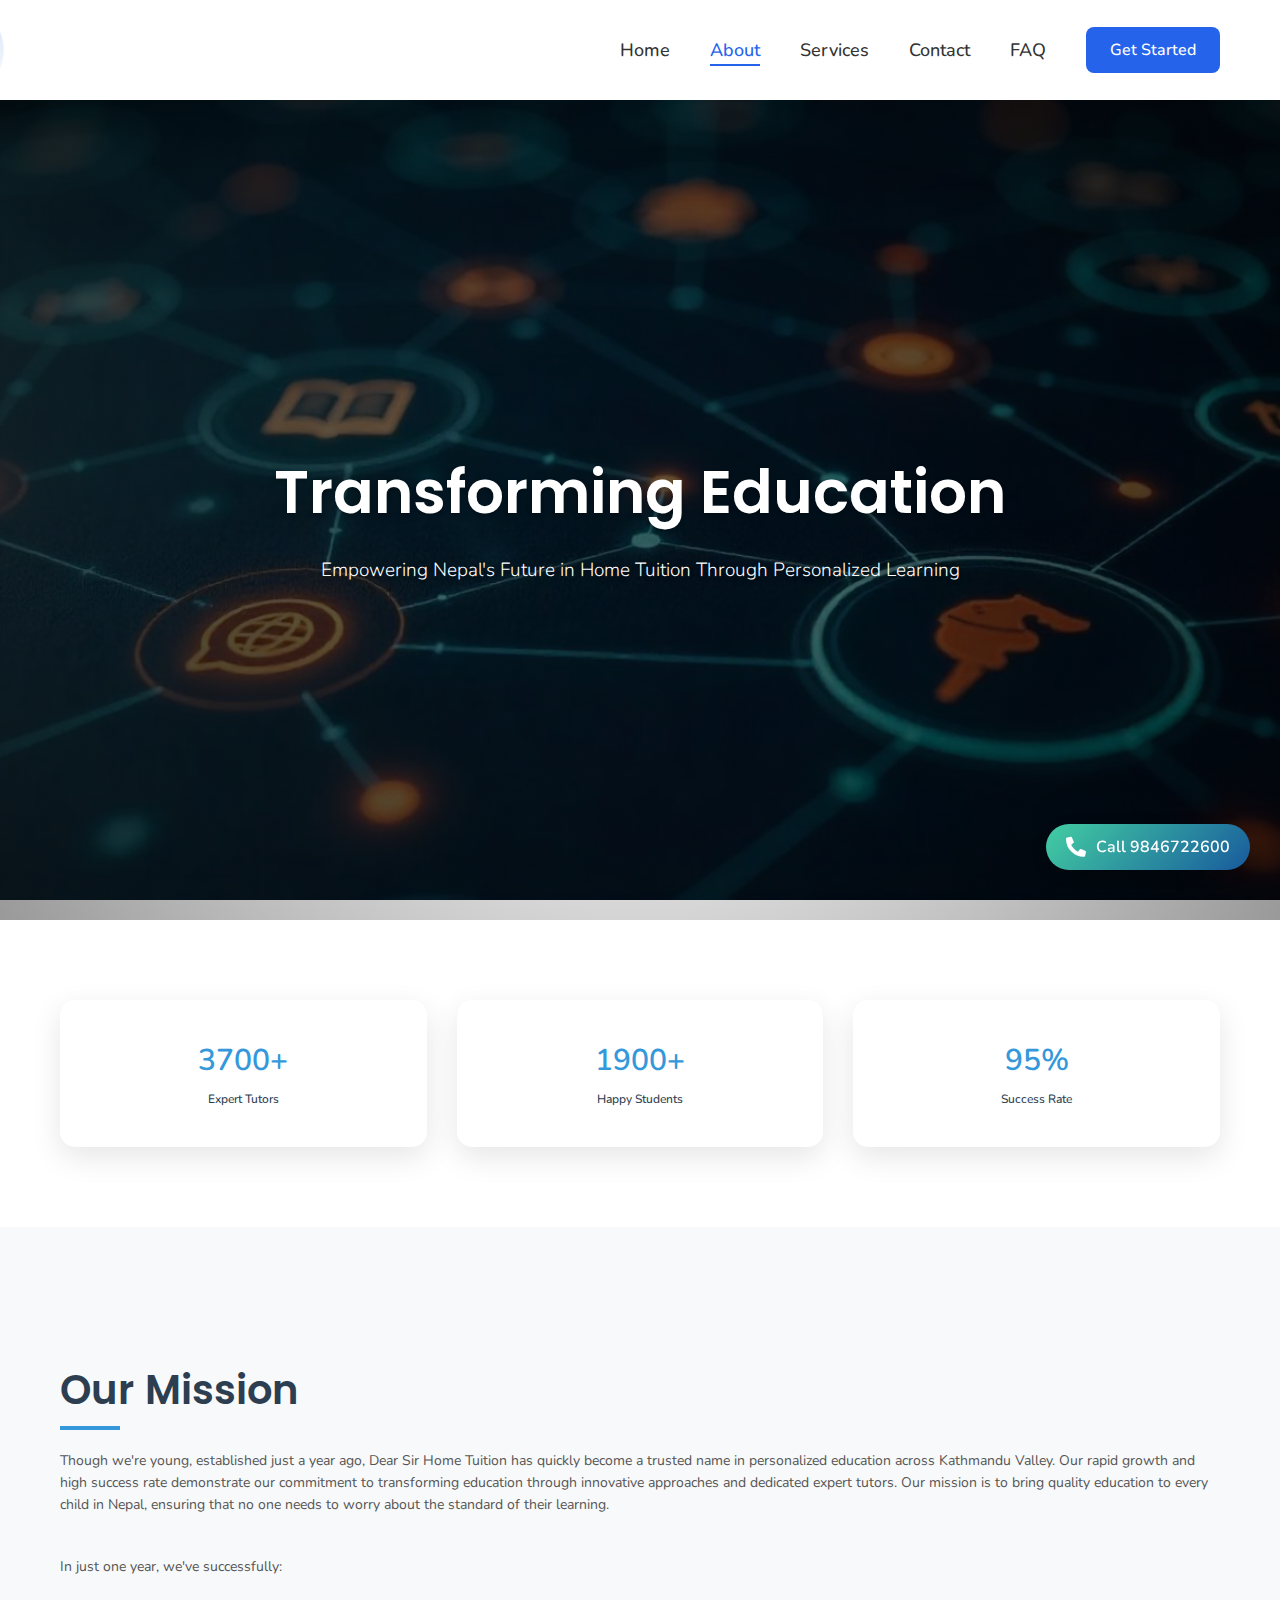
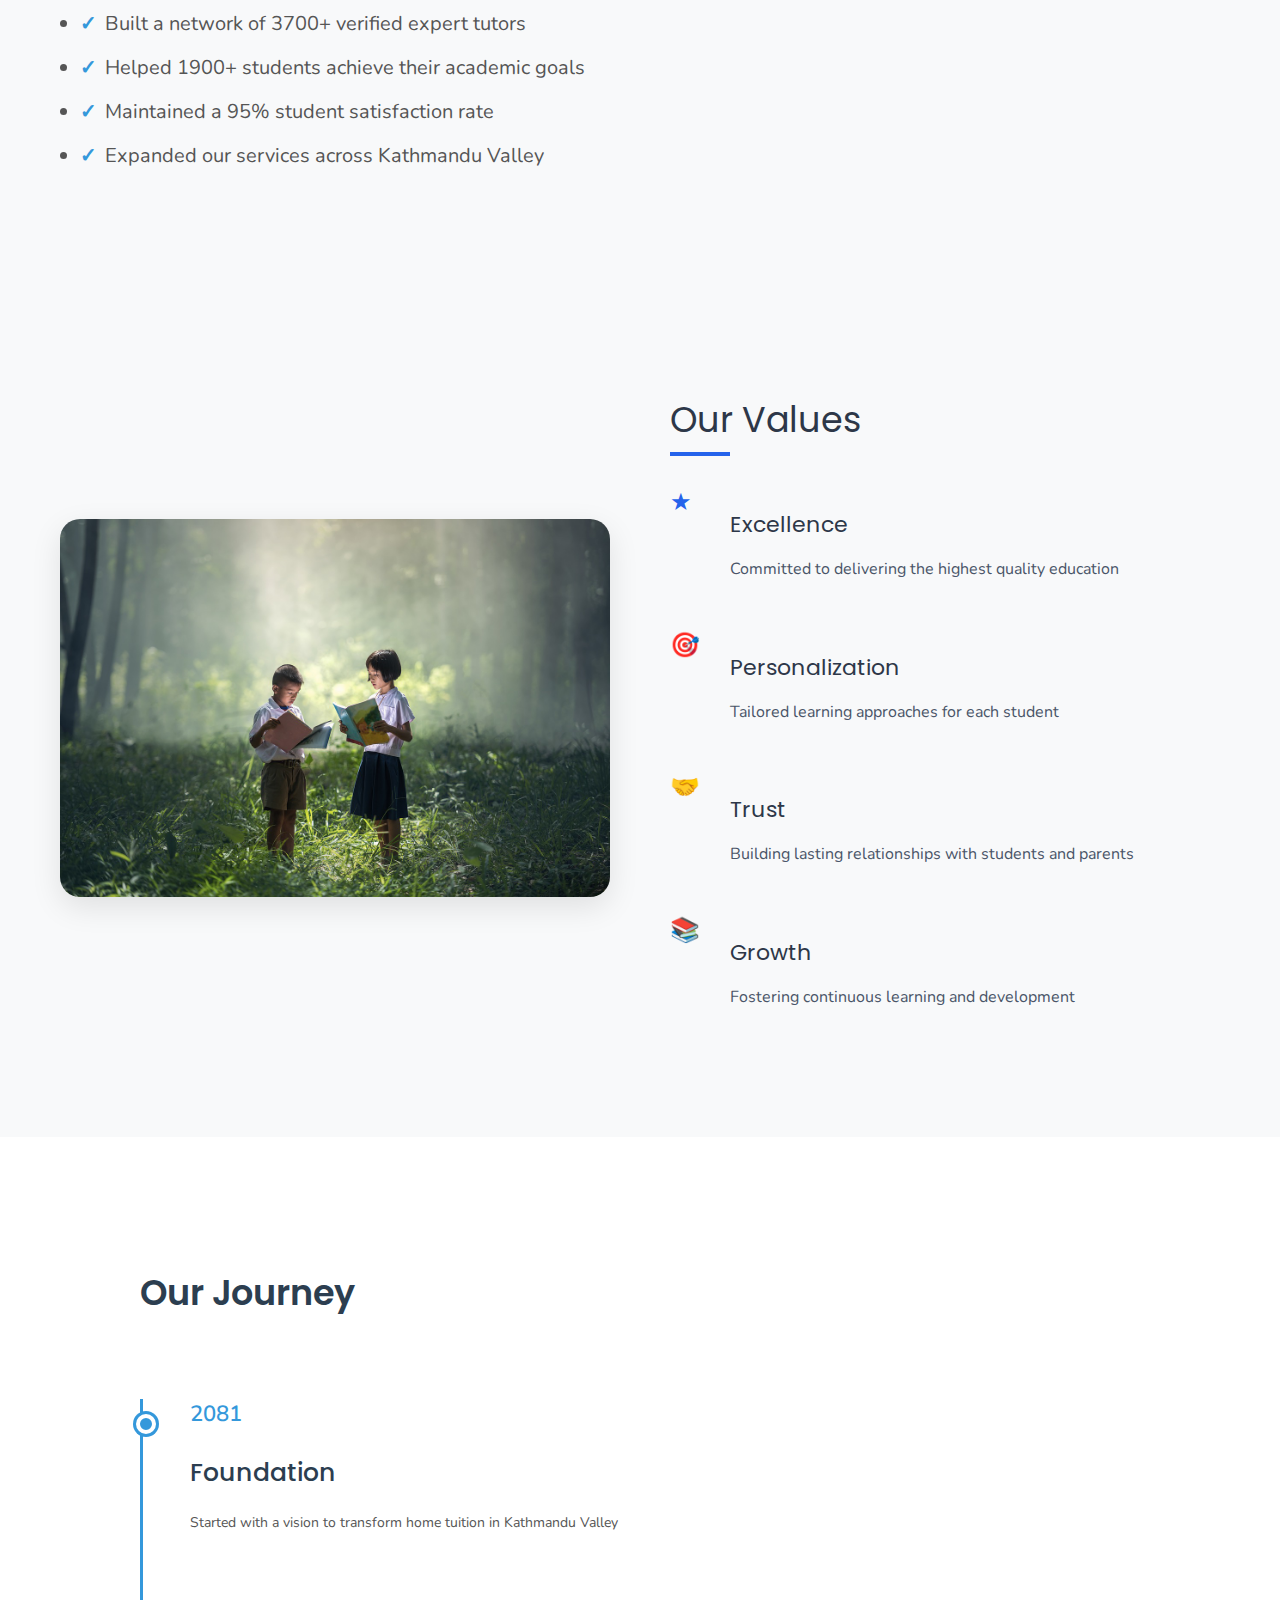
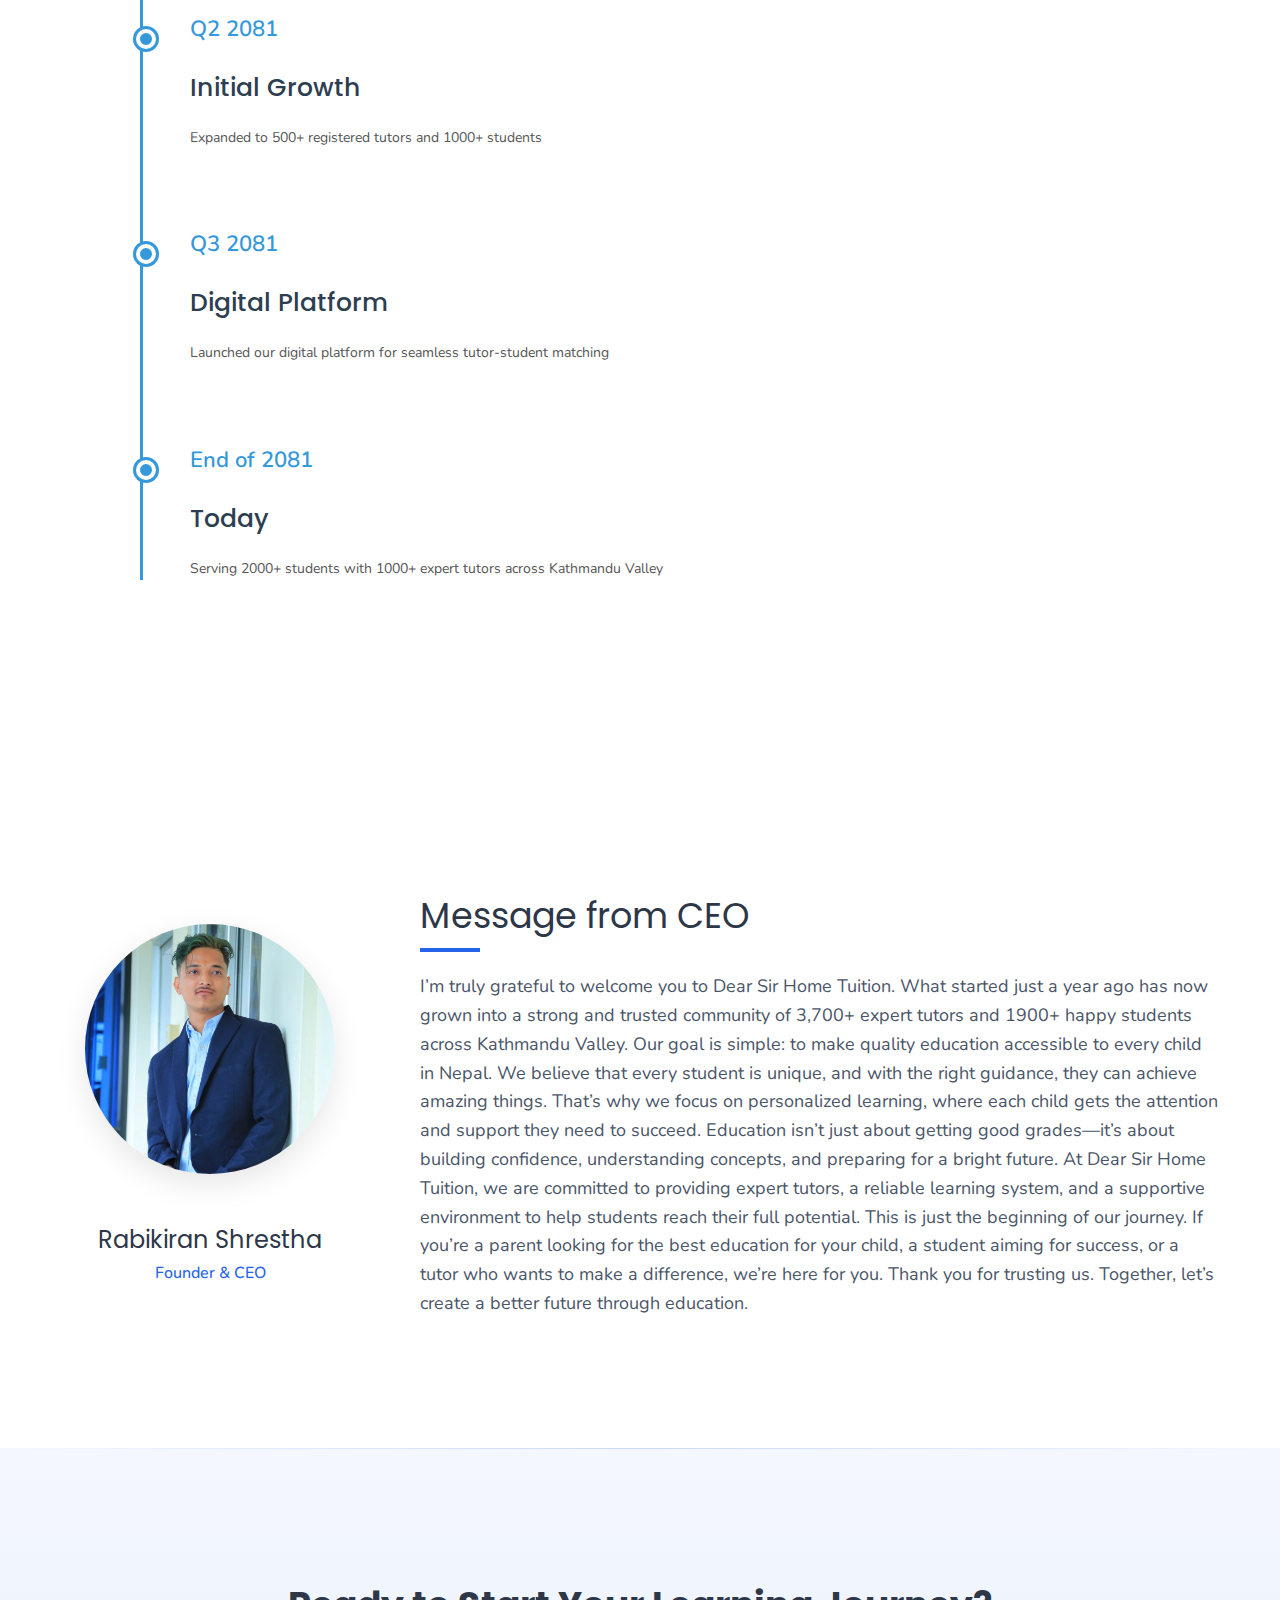
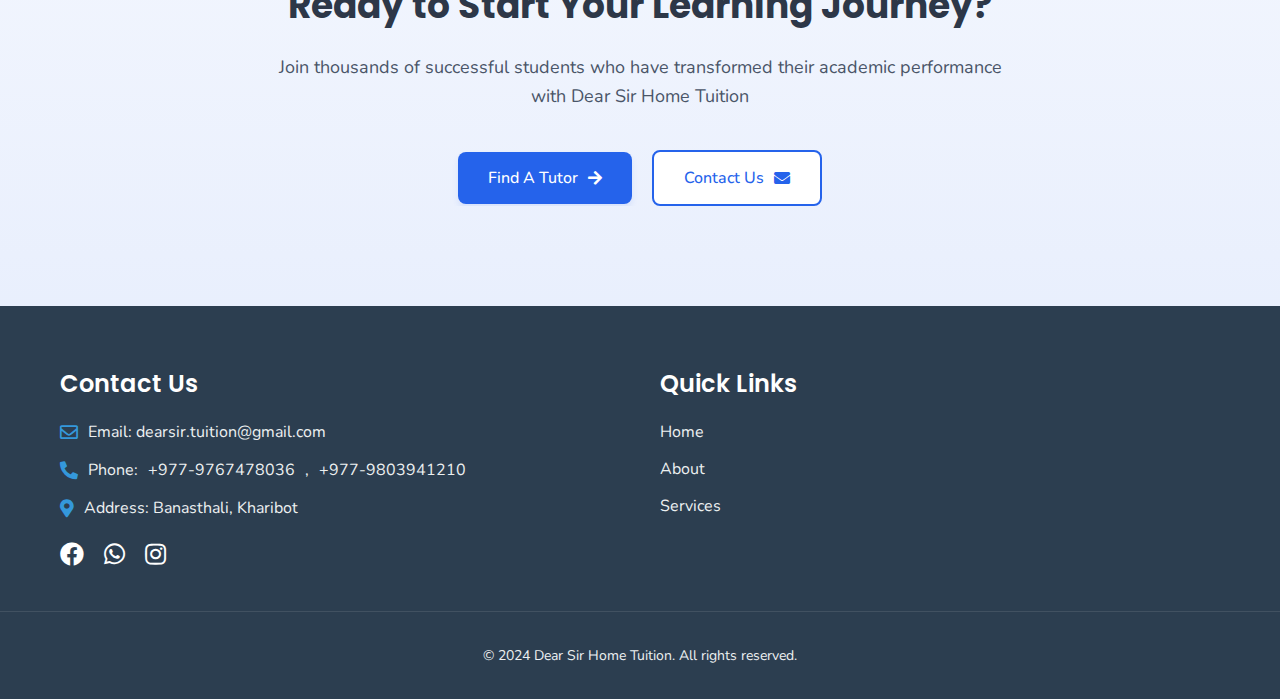
<file: about.html>
<!DOCTYPE html>
<html lang="en">
<head>
    <meta charset="UTF-8">
    <meta name="viewport" content="width=device-width, initial-scale=1.0">
    <title>About Us - Dear Sir Home Tuition</title>

    <!-- Same font and style imports as index.html -->
    <link rel="preconnect" href="https://fonts.googleapis.com">
    <link rel="preconnect" href="https://fonts.gstatic.com" crossorigin>
    <link href="https://fonts.googleapis.com/css2?family=Poppins:wght@400;500;600&display=swap" rel="stylesheet">
    <link href="https://fonts.googleapis.com/css2?family=Bodoni+Moda:wght@400;700&display=swap" rel="stylesheet">
    <link href="https://fonts.googleapis.com/css2?family=Macondo&display=swap" rel="stylesheet">
    <link href="https://fonts.googleapis.com/css2?family=EB+Garamond:ital,wght@0,400..800;1,400..800&family=Lato:ital,wght@0,100;0,300;0,400;0,700;0,900;1,100;1,300;1,400;1,700;1,900&family=Macondo&family=Montserrat:ital,wght@0,100..900;1,100..900&family=Noto+Sans+Mongolian&display=swap" rel="stylesheet">
    
    <link rel="stylesheet" href="style.css">
    <link rel="stylesheet" href="https://cdnjs.cloudflare.com/ajax/libs/font-awesome/5.15.1/css/all.min.css">
    <style>
        /* Modern Typography */
        h1, h2, h3 {
            font-family: 'Poppins', sans-serif !important;
            color: #2c3e50;
        }

        /* Ensure navbar stays on top */
        .navbar {
            position: relative;
            z-index: 1000;
            background: white;
        }

        body, html {
    margin: 0;
    padding: 0;
    width: 100%;
    overflow-x: hidden; /* Prevent horizontal scroll */
}

/* About hero section */
.about-hero {
    width: 100vw; /* Full viewport width */
    height: calc(100vh - 80px);
    background: linear-gradient(rgba(0, 0, 0, 0.6), rgba(0, 0, 0, 0.6)), url('image/about_bg2.png');
    background-size: cover;
    background-position: center;
    background-attachment: fixed;
    display: flex;
    align-items: center;
    justify-content: center;
    text-align: center;
    position: relative;
    overflow: hidden;
    margin: 0; /* Remove any margins */
    padding: 0; /* Remove any padding */
    left: 0;
    right: 0;
}

/* Container reset */
.container {
    width: 100%;
    margin: 0;
    padding: 0;
    overflow: hidden;
}

        .about-hero::before {
            content: '';
            position: absolute;
            top: 0;
            left: 0;
            right: 0;
            bottom: 0;
            background: radial-gradient(circle, transparent 20%, rgba(0, 0, 0, 0.4) 100%);
        }

        .about-hero-content {
            position: relative;
            z-index: 2;
            max-width: 800px;
            padding: 0 20px;
        }

        .about-hero h1 {
            font-size: 6em;
            font-weight: 600;
            margin-bottom: 20px;
            color: white;
            text-shadow: 0 2px 4px rgba(0, 0, 0, 0.3);
        }

        .about-hero p {
            font-size: 1.9em;
            font-weight: 300;
            margin-bottom: 30px;
            color: white;
            text-shadow: 0 2px 4px rgba(0, 0, 0, 0.3);
        }

        /* Add subtle floating animation to text */
        @keyframes float {
            0% { transform: translateY(0px); }
            50% { transform: translateY(-10px); }
            100% { transform: translateY(0px); }
        }

        .about-hero-content {
            animation: float 6s ease-in-out infinite;
        }

        /* Stats Section */
        .stats-section {
            padding: 80px 0;
            background: white;
        }

        .stats-grid {
            display: grid;
            grid-template-columns: repeat(3, 1fr);
            gap: 30px;
            max-width: 1200px;
            margin: 0 auto;
            padding: 0 20px;
        }

        .stat-card {
            background: white;
            padding: 40px 30px;
            text-align: center;
            border-radius: 15px;
            box-shadow: 0 10px 30px rgba(0,0,0,0.1);
            transition: transform 0.3s ease;
        }

        .stat-card:hover {
            transform: translateY(-10px);
        }

        .stat-number {
            font-size: 3em;
            font-weight: 600;
            color: #3498db;
            margin-bottom: 10px;
        }

        .stat-label {
            font-size: 1.2em;
            color: #2c3e50;
            font-weight: 500;
        }

        /* Mission Section Styles */
        .mission-section {
            padding: 100px 0;
            background: #f8f9fa;
        }

        .mission-content {
            max-width: 1200px;
            margin: 0 auto;
            padding: 0 20px;
        }

        .mission-text h2 {
            font-family: 'Poppins', sans-serif;
            font-size: 4em;
            font-weight: 600;
            color: #2c3e50;
            margin-bottom: 30px;
            position: relative;
        }

        .mission-text h2::after {
            content: '';
            position: absolute;
            bottom: -10px;
            left: 0;
            width: 60px;
            height: 4px;
            background: #3498db;
        }

        .mission-text p {
            font-size: 1.4em;
            line-height: 2.2rem;
            color: #555;
            margin-bottom: 30px;
        }

        .mission-text .intro-text {
            margin-bottom: 40px;
        }

        .achievement-list {
            margin-top: 20px;
            padding-left: 20px;
        }

        .achievement-list li {
            font-size: 2.2rem;
            color: #555;
            margin-bottom: 20px;
            position: relative;
            padding-left: 35px;
            line-height: 1.6;
        }

        .achievement-list li::before {
            content: '✓';
            position: absolute;
            left: 0;
            color: #3498db;
            font-weight: bold;
        }

        /* Journey Section Styles */
        .journey-section {
            padding: 100px 0;
            max-width: 1000px;
            margin: 0 auto;
        }

        .journey-section h2 {
            font-family: 'Poppins', sans-serif;
            font-size: 3.5em;
            font-weight: 600;
            color: #2c3e50;
            margin-bottom: 80px;
        }

        .timeline {
            position: relative;
            padding-left: 50px;
        }

        .timeline::before {
            content: '';
            position: absolute;
            left: 0;
            top: 0;
            bottom: 0;
            width: 3px;
            background: #3498db;
        }

        .timeline-item {
            margin-bottom: 100px;
            position: relative;
        }

        .timeline-item::before {
            content: '';
            position: absolute;
            left: -54px;
            top: 15px;
            width: 12px;
            height: 12px;
            border-radius: 50%;
            background: #3498db;
            border: 4px solid #fff;
            box-shadow: 0 0 0 3px #3498db;
        }

        .year {
            font-size: 2.2em;
            font-weight: 600;
            color: #3498db;
            margin-bottom: 15px;
        }

        .timeline-item h3 {
            font-size: 2.5em;
            font-weight: 500;
            color: #2c3e50;
            margin-bottom: 20px;
        }

        .timeline-item p {
            font-size: 1.4em;
            line-height: 1.6;
            color: #555;
        }

        /* Increase spacing between timeline items */
        .timeline-item {
            margin: 80px 0;
        }

        /* Make timeline line thicker */
        .timeline::before {
            width: 3px;
        }

        /* Responsive Design */
        @media (max-width: 768px) {
            .stats-grid {
                grid-template-columns: 1fr;
            }

            .mission-content {
                grid-template-columns: 1fr;
            }
            
            .intro-text{
                font-size: 2rem !important;
            }
            .achievement-list2{
                font-size: 2rem !important;
            }

            .timeline::before {
                left: 20px;
            }

            .timeline-content {
                width: calc(100% - 50px);
                margin-left: 50px !important;
            }

            .about-hero {
                height: calc(100vh - 60px); /* Adjust for smaller navbar on mobile */
            }
            
            .about-hero h1 {
                font-size: 9em;
            }
            
            .about-hero p {
                font-size: 3em;
            }
        }

        .achievement-list {
            margin-top: 20px;
            padding-left: 20px;
        }

        .achievement-list li {
            font-size: 2em;
            color: #555;
            margin-bottom: 12px;
            position: relative;
            padding-left: 25px;
        }

        .achievement-list li::before {
            content: '✓';
            position: absolute;
            left: 0;
            color: #3498db;
            font-weight: bold;
        }

        /* Values Section */
        .values-section {
            padding: 80px 0;
            background: #f8f9fa;
        }

        .values-container {
            max-width: 1200px;
            margin: 0 auto;
            display: flex;
            gap: 60px;
            align-items: center;
            padding: 0 20px;
        }

        .values-image {
            flex: 1;
        }

        .mission-img {
            width: 100%;
            height: auto;
            border-radius: 20px;
            box-shadow: 0 10px 30px rgba(0, 0, 0, 0.1);
        }

        .values-content {
            flex: 1;
        }

        .values-content h2 {
            font-size: 3.5em;
            margin-bottom: 40px;
            color: #2d3748;
            position: relative;
        }

        .values-content h2::after {
            content: '';
            position: absolute;
            bottom: -10px;
            left: 0;
            width: 60px;
            height: 4px;
            background: #2563EB;
        }

        .value-item {
            display: flex;
            align-items: flex-start;
            margin-bottom: 30px;
            gap: 20px;
        }

        .value-icon {
            font-size: 2.4em;
            color: #2563EB;
            min-width: 40px;
        }

        .value-text h3 {
            font-size: 2.2em;
            margin-bottom: 10px;
            color: #2d3748;
        }

        .value-text p {
            font-size: 1.6em;
            color: #4a5568;
            line-height: 1.6;
        }

        @media (max-width: 768px) {
            .values-container {
                flex-direction: column;
                gap: 40px;
            }

            .values-content h2 {
                font-size: 3em;
            }

            .value-text h3 {
                font-size: 2em;
            }

            .value-text p {
                font-size: 1.4em;
            }
        }

        /* Message from CEO Section */
        .ceo-message-section {
            padding: 100px 0;
            background: #ffffff;
        }

        .ceo-message-content {
            max-width: 1200px;
            margin: 0 auto;
            display: flex;
            gap: 60px;
            align-items: center;
            padding: 0 20px;
        }

        .ceo-image {
            flex: 0 0 300px;
            text-align: center;
        }

        .ceo-img {
            width: 250px;
            height: 250px;
            border-radius: 50%;
            object-fit: cover;
            margin-bottom: 20px;
            box-shadow: 0 10px 30px rgba(0, 0, 0, 0.1);
        }

        .ceo-info h3 {
            font-size: 2.4em;
            color: #2d3748;
            margin-bottom: 5px;
        }

        .ceo-role {
            font-size: 1.6em;
            color: #2563EB;
            font-weight: 500;
        }

        .message-content {
            flex: 1;
        }

        .message-content h2 {
            font-size: 3.5em;
            color: #2d3748;
            margin-bottom: 30px;
            position: relative;
        }

        .message-content h2::after {
            content: '';
            position: absolute;
            bottom: -10px;
            left: 0;
            width: 60px;
            height: 4px;
            background: #2563EB;
        }

        .message-text {
            font-size: 1.8em;
            line-height: 1.6;
            color: #4a5568;
            margin-bottom: 30px;
        }

        .see-more-btn {
            display: inline-flex;
            align-items: center;
            gap: 10px;
            background: #2563EB;
            color: white;
            border: none;
            padding: 15px 30px;
            border-radius: 8px;
            font-size: 1.6em;
            cursor: pointer;
            transition: all 0.3s ease;
        }

        .see-more-btn:hover {
            background: #1d4ed8;
            transform: translateX(5px);
        }

        .see-more-btn i {
            transition: transform 0.3s ease;
        }

        .see-more-btn:hover i {
            transform: translateX(5px);
        }

        @media (max-width: 768px) {
            .ceo-message-content {
                flex-direction: column;
                text-align: center;
                gap: 40px;
            }

            .message-content h2::after {
                left: 50%;
                transform: translateX(-50%);
            }

            .ceo-image {
                flex: none;
            }

            .message-content h2 {
                font-size: 3em;
            }

            .message-text {
                font-size: 1.6em;
            }

            .see-more-btn {
                font-size: 1.4em;
            }
        }

        /* Ready to Start Section */
        .ready-start-section {
            padding: 100px 0;
            background: linear-gradient(rgba(37, 99, 235, 0.05), rgba(37, 99, 235, 0.1));
            text-align: center;
            position: relative;
            overflow: hidden;
        }

        .ready-start-section::before {
            content: '';
            position: absolute;
            top: 0;
            left: 0;
            right: 0;
            height: 1px;
            background: linear-gradient(to right, transparent, rgba(37, 99, 235, 0.2), transparent);
        }

        .ready-start-content {
            max-width: 800px;
            margin: 0 auto;
            padding: 0 20px;
        }

        .ready-start-content h2 {
            font-size: 3.6em;
            color: #2d3748;
            margin-bottom: 20px;
            font-weight: 700;
        }

        .ready-start-content p {
            font-size: 1.8em;
            color: #4a5568;
            margin-bottom: 40px;
            line-height: 1.6;
        }

        .cta-buttons {
            display: flex;
            gap: 20px;
            justify-content: center;
            align-items: center;
        }

        .cta-btn {
            display: inline-flex;
            align-items: center;
            gap: 10px;
            padding: 15px 30px;
            border-radius: 8px;
            font-size: 1.6em;
            font-weight: 500;
            text-decoration: none;
            transition: all 0.3s ease;
        }

        .cta-btn.primary {
            background: #2563EB;
            color: white;
            box-shadow: 0 4px 6px rgba(37, 99, 235, 0.1);
        }

        .cta-btn.primary:hover {
            background: #1d4ed8;
            transform: translateY(-2px);
            box-shadow: 0 6px 12px rgba(37, 99, 235, 0.2);
        }

        .cta-btn.secondary {
            background: white;
            color: #2563EB;
            border: 2px solid #2563EB;
        }

        .cta-btn.secondary:hover {
            background: rgba(37, 99, 235, 0.05);
            transform: translateY(-2px);
        }

        .cta-btn i {
            transition: transform 0.3s ease;
        }

        .cta-btn:hover i {
            transform: translateX(5px);
        }

        @media (max-width: 768px) {
            .ready-start-section {
                padding: 60px 0;
            }

            .ready-start-content h2 {
                font-size: 2.8em;
            }

            .ready-start-content p {
                font-size: 1.6em;
            }

            .cta-buttons {
                flex-direction: column;
                gap: 15px;
            }

            .cta-btn {
                width: 100%;
                justify-content: center;
                padding: 12px 24px;
                font-size: 1.4em;
            }
        }

    </style>
</head>
<body class="body">
      <!-- Navbar -->
<nav class="navbar">
    <div class="nav-content">
      <div class="nav-brand">
        <img src="image/logo.png" alt="Dear Sir Home Tuition Logo" onclick="window.location.href='index.html'" class="logo"/>
      </div>
      
      <ul class="nav-links">
        <li><a href="index.html" >Home</a></li>
        <li><a href="about.html" class="active">About</a></li>
        <li><a href="services.html">Services</a></li>
        <li><a href="contact.html">Contact</a></li>
        <li><a href="faq.html">FAQ</a></li>
        <li><button class="nav-cta" onclick="window.location.href='Apply/parent.html'">Get Started</button></li>
      </ul>
  
      <div class="hamburger">
        <div class="bar"></div>
        <div class="bar"></div>
        <div class="bar"></div>
      </div>
    </div>
  </nav>
  
  
      <!-- End of Navbar  -->

    <!-- About Hero Section -->
    <section class="about-hero">
        <div class="about-hero-content">
            <h1>Transforming Education</h1>
            <p>Empowering Nepal's Future in Home Tuition Through Personalized Learning</p>
        </div>
    </section>

    <section class="stats-section">
        <div class="stats-grid">
            <div class="stat-card">
                <div class="stat-number">3700+</div>
                <div class="stat-label">Expert Tutors</div>
            </div>
            <div class="stat-card">
                <div class="stat-number">1900+</div>
                <div class="stat-label">Happy Students</div>
            </div>
            <div class="stat-card">
                <div class="stat-number">95%</div>
                <div class="stat-label">Success Rate</div>
            </div>
        </div>
    </section>

    <!-- Mission Section -->
    <section class="mission-section">
        <div class="container">
            <div class="mission-content">
                <div class="mission-text">
                    <h2>Our Mission</h2>
                    <p class="intro-text">Though we're young, established just a year ago,
                         Dear Sir Home Tuition has quickly become a trusted name in personalized education 
                         across Kathmandu Valley. Our rapid growth and high success rate demonstrate our
                          commitment to transforming education through innovative approaches and dedicated
                           expert tutors. <b> Our mission is to bring quality education to every child in Nepal, 
                            ensuring that no one needs to worry about the standard of their learning.</b>
                    </p>
                    <p class="achievement-list2">In just one year, we've successfully:</p>

                    <ul class="achievement-list">
                        <li>Built a network of 3700+ verified expert tutors</li>
                        <li>Helped 1900+ students achieve their academic goals</li>
                        <li>Maintained a 95% student satisfaction rate</li>
                        <li>Expanded our services across Kathmandu Valley</li>
                    </ul>
                </div>
            </div>
        </div>
    </section>

    

    <!-- Values Section -->
    <section class="values-section">
        <div class="values-container">
            <div class="values-image">
                <img src="image/about_mission.jpg" alt="Our Values" class="mission-img">
            </div>
            <div class="values-content">
                <h2>Our Values</h2>
                
                <div class="value-item">
                    <div class="value-icon">★</div>
                    <div class="value-text">
                        <h3>Excellence</h3>
                        <p>Committed to delivering the highest quality education</p>
                    </div>
                </div>

                <div class="value-item">
                    <div class="value-icon">🎯</div>
                    <div class="value-text">
                        <h3>Personalization</h3>
                        <p>Tailored learning approaches for each student</p>
                    </div>
                </div>

                <div class="value-item">
                    <div class="value-icon">🤝</div>
                    <div class="value-text">
                        <h3>Trust</h3>
                        <p>Building lasting relationships with students and parents</p>
                    </div>
                </div>

                <div class="value-item">
                    <div class="value-icon">📚</div>
                    <div class="value-text">
                        <h3>Growth</h3>
                        <p>Fostering continuous learning and development</p>
                    </div>
                </div>
            </div>
        </div>
    </section>

    <!-- Our Journey Section -->
    <section class="journey-section">
        <h2>Our Journey</h2>
        <div class="timeline">
            <div class="timeline-item">
                <div class="year">2081</div>
                <h3>Foundation</h3>
                <p>Started with a vision to transform home tuition in Kathmandu Valley</p>
            </div>

            <div class="timeline-item">
                <div class="year">Q2 2081</div>
                <h3>Initial Growth</h3>
                <p>Expanded to 500+ registered tutors and 1000+ students</p>
            </div>

            <div class="timeline-item">
                <div class="year">Q3 2081</div>
                <h3>Digital Platform</h3>
                <p>Launched our digital platform for seamless tutor-student matching</p>
            </div>

            <div class="timeline-item">
                <div class="year">End of 2081</div>
                <h3>Today</h3>
                <p>Serving 2000+ students with 1000+ expert tutors across Kathmandu Valley</p>
            </div>
        </div>
    </section>

    <!-- Message from CEO Section -->
    <section class="ceo-message-section">
        <div class="container">
            <div class="ceo-message-content">
                <div class="ceo-image">
                    <img src="image/Rabikiran_Shrestha2.jpg" alt="Rabikiran Shrestha" class="ceo-img">
                    <div class="ceo-info">
                        <h3>Rabikiran Shrestha</h3>
                        <span class="ceo-role">Founder & CEO</span>
                    </div>
                </div>
                
                <div class="message-content">
                    <h2>Message from CEO</h2>
                    <p class="message-text">
                        I’m truly grateful to welcome you to Dear Sir Home Tuition. What started just a year ago has now grown into a strong and trusted community of 3,700+ expert tutors and 1900+ happy students across Kathmandu Valley.

Our goal is simple: to make quality education accessible to every child in Nepal. We believe that every student is unique, and with the right guidance, they can achieve amazing things. That’s why we focus on personalized learning, where each child gets the attention and support they need to succeed.

Education isn’t just about getting good grades—it’s about building confidence, understanding concepts, and preparing for a bright future. At Dear Sir Home Tuition, we are committed to providing expert tutors, a reliable learning system, and a supportive environment to help students reach their full potential.

This is just the beginning of our journey. If you’re a parent looking for the best education for your child, a student aiming for success, or a tutor who wants to make a difference, we’re here for you.

Thank you for trusting us. Together, let’s create a better future through education.
                    </p>
                  <!--  <button class="see-more-btn" onclick="window.location.href='blog.html#ceo-message'">
                        See More 
                        <i class="fas fa-arrow-right"></i>
                    </button> -->
                </div>
            </div>
        </div>
    </section>

  

    <!-- Ready to Start Section -->
    <section class="ready-start-section">
        <div class="container">
            <div class="ready-start-content">
                <h2>Ready to Start Your Learning Journey?</h2>
                <p>Join thousands of successful students who have transformed their academic performance with Dear Sir Home Tuition</p>
                
                <div class="cta-buttons">
                    <a href="Apply/parent.html" class="cta-btn primary">
                        Find A Tutor
                        <i class="fas fa-arrow-right"></i>
                    </a>
                    <a href="contact.html" class="cta-btn secondary">
                        Contact Us
                        <i class="fas fa-envelope"></i>
                    </a>
                </div>
            </div>
        </div>
    </section>

    

 
<footer class="footer">
    <div class="footer-content">
      <!-- Contact Info -->
      <div class="footer-section">
        <h2>Contact Us</h2>
        <div class="contact-info">
          <p>
            <i class="far fa-envelope"></i> 
            <a href="mailto:dearsir.tuition@gmail.com">Email: dearsir.tuition@gmail.com</a>
          </p>
          <p>
            <i class="fas fa-phone-alt"></i> 
            Phone: <a href="tel:+9779767478036">+977-9767478036</a>, 
            <a href="tel:+9779803941210">+977-9803941210</a>
          </p>
          <p>
            <i class="fas fa-map-marker-alt"></i> 
            Address: Banasthali, Kharibot
          </p>
        </div>
        <!-- Social Media Links -->
        <div class="social-links">
          <a href="https://facebook.com/yourpage" target="_blank" class="social-link">
            <i class="fab fa-facebook"></i>
          </a>
          <a href="https://wa.me/+9779846722600" target="_blank" class="social-link">
            <i class="fab fa-whatsapp"></i>
          </a>
          <a href="https://instagram.com/yourpage" target="_blank" class="social-link">
            <i class="fab fa-instagram"></i>
          </a>
        </div>
      </div>
  
      <!-- Quick Links -->
      <div class="footer-section">
        <h2>Quick Links</h2>
        <ul class="quick-links">
          <li><a href="index.html">Home</a></li>
          <li><a href="about.html">About</a></li>
          <li><a href="services.html">Services</a></li>
         
        </ul>
      </div>
    </div>
  
    <!-- Copyright -->
    <div class="footer-bottom">
      <p>&copy; 2024 Dear Sir Home Tuition. All rights reserved.</p>
    </div>
  </footer>
  
  
  <div class="floating-contact">
    <a href="tel:+977-9846722600" class="contact-btn">
      <i class="fas fa-phone-alt"></i>
      <span>Call 9846722600</span>
    </a>
  </div>
    

    

    
<script src="script.js"></script>
    
</body>
</html>
</file>
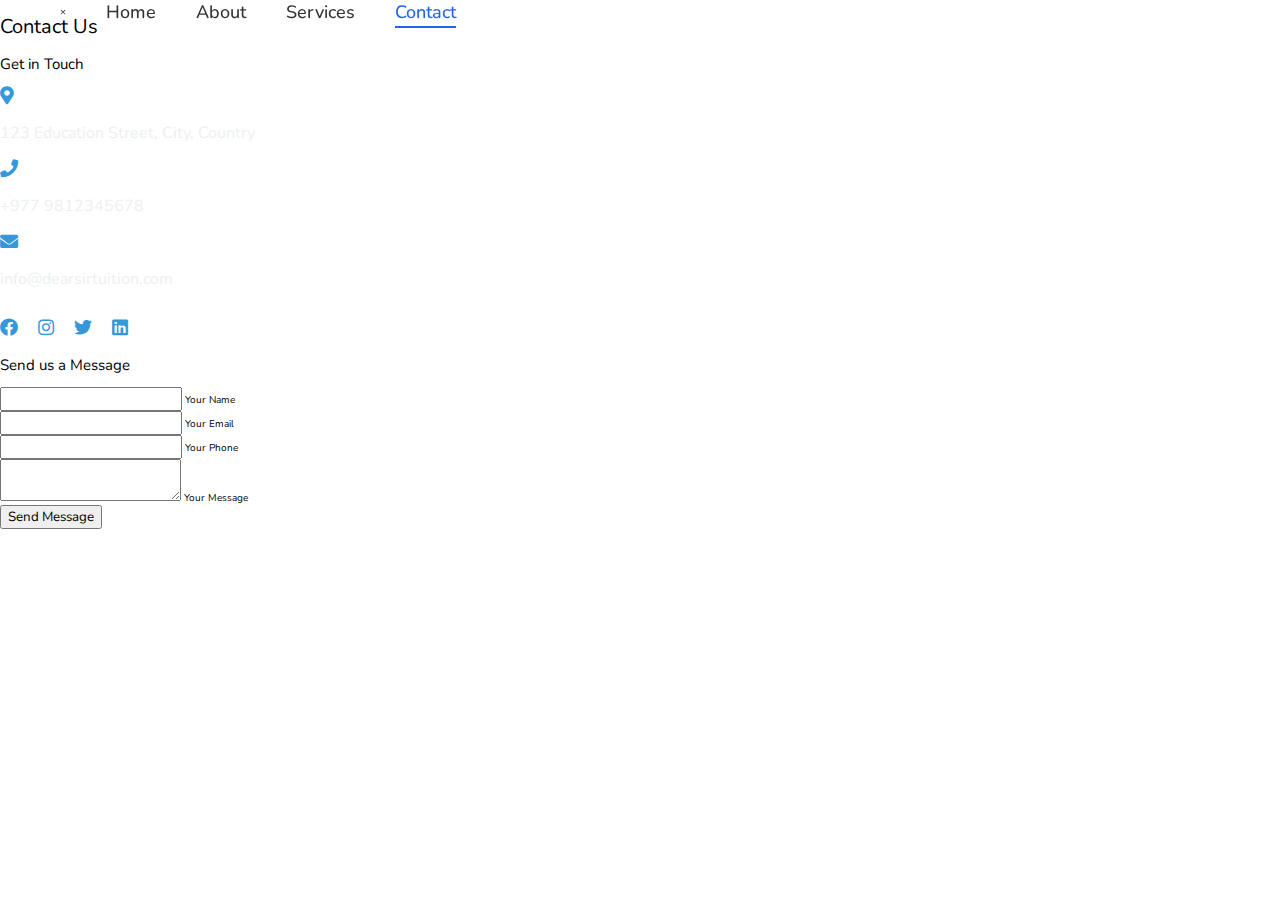
<file: contact.html>
<!DOCTYPE html>
<html lang="en">
<head>
    <meta charset="UTF-8">
    <meta name="viewport" content="width=device-width, initial-scale=1.0">
    <title>Contact - Dear Sir Home Tuition</title>
    <link rel="stylesheet" href="style.css">
    <link rel="stylesheet" href="https://cdnjs.cloudflare.com/ajax/libs/font-awesome/5.15.1/css/all.min.css">
</head>
<body>
    <!-- Navbar -->
    
    <nav class="navbar">
        <div class="nav-content">
            <!-- Hamburger Menu -->
            <div class="hamburger">
                <span class="bar"></span>
                <span class="bar"></span>
                <span class="bar"></span>
            </div>
    
            <!-- Navigation Links -->
            <div class="nav-links">
                <span class="nav-close">&times;</span>
                <a href="#" class="navbar-link">Home</a>
                <a href="about.html" class="navbar-link">About</a>
                <a href="services.html" class="navbar-link">Services</a>
                <a href="contact.html" class="navbar-link active">Contact</a>
            </div>
        </div>
    </nav>

    <!-- Contact Section -->
    <section class="contact-section fade-in">
        <h1 class="section-heading">Contact Us</h1>
        
        <div class="contact-container">
            <!-- Contact Information -->
            <div class="contact-info">
                <h2>Get in Touch</h2>
                <div class="info-item">
                    <i class="fas fa-map-marker-alt"></i>
                    <p>123 Education Street, City, Country</p>
                </div>
                <div class="info-item">
                    <i class="fas fa-phone"></i>
                    <p>+977 9812345678</p>
                </div>
                <div class="info-item">
                    <i class="fas fa-envelope"></i>
                    <p>info@dearsirtuition.com</p>
                </div>
                <div class="social-links">
                    <a href="#" class="social-link"><i class="fab fa-facebook"></i></a>
                    <a href="#" class="social-link"><i class="fab fa-instagram"></i></a>
                    <a href="#" class="social-link"><i class="fab fa-twitter"></i></a>
                    <a href="#" class="social-link"><i class="fab fa-linkedin"></i></a>
                </div>
            </div>

            <!-- Contact Form -->
            <div class="contact-form">
                <h2>Send us a Message</h2>
                <form id="contactForm">
                    <div class="form-group">
                        <input type="text" id="name" required>
                        <label for="name">Your Name</label>
                    </div>
                    <div class="form-group">
                        <input type="email" id="email" required>
                        <label for="email">Your Email</label>
                    </div>
                    <div class="form-group">
                        <input type="tel" id="phone" required>
                        <label for="phone">Your Phone</label>
                    </div>
                    <div class="form-group">
                        <textarea id="message" required></textarea>
                        <label for="message">Your Message</label>
                    </div>
                    <button type="submit" class="submit-btn">Send Message</button>
                </form>
            </div>
        </div>
    </section>

  
   

    <script src="script.js"></script>
    
  
    <script>
        function showPopup(message, type = 'success') {
            const popup = document.getElementById('messagePopup');
            const popupMessage = document.getElementById('popupMessage');
            
            popup.style.display = 'flex';
            popup.classList.add('show', type);
            popupMessage.textContent = message;
            
            // Prevent scrolling of background
            document.body.style.overflow = 'hidden';
        }
        
        function closePopup() {
            const popup = document.getElementById('messagePopup');
            popup.classList.remove('show', 'success', 'error');
            setTimeout(() => {
                popup.style.display = 'none';
                // Restore scrolling
                document.body.style.overflow = 'auto';
            }, 300);
        }
        
        document.getElementById('contactForm').addEventListener('submit', async (e) => {
            e.preventDefault();
            
            const name = document.getElementById('name').value;
            const email = document.getElementById('email').value;
            const phone = document.getElementById('phone').value;
            const message = document.getElementById('message').value;
            
            try {
                const response = await fetch('http://localhost:5000/api/contact/submit', {
                    method: 'POST',
                    headers: {
                        'Content-Type': 'application/json'
                    },
                    body: JSON.stringify({ 
                        name, 
                        email, 
                        phone,
                        message 
                    })
                });
        
                const data = await response.json();
        
                if (response.ok) {
                    showPopup('Message sent successfully! We will get back to you soon.', 'success');
                    document.getElementById('contactForm').reset();
                    // Reset floating labels
                    document.querySelectorAll('.form-group input, .form-group textarea').forEach(input => {
                        input.classList.remove('has-value');
                    });
                } else {
                    showPopup(data.message || 'Failed to send message. Please try again.', 'error');
                }
            } catch (error) {
                console.error('Error:', error);
                showPopup('An error occurred. Please try again.', 'error');
            }
        });
        
        // Floating labels handler
        document.querySelectorAll('.form-group input, .form-group textarea').forEach(input => {
            input.addEventListener('input', function() {
                if (this.value) {
                    this.classList.add('has-value');
                } else {
                    this.classList.remove('has-value');
                }
            });
        });
        </script>
              
      
</body>
</html>
</file>
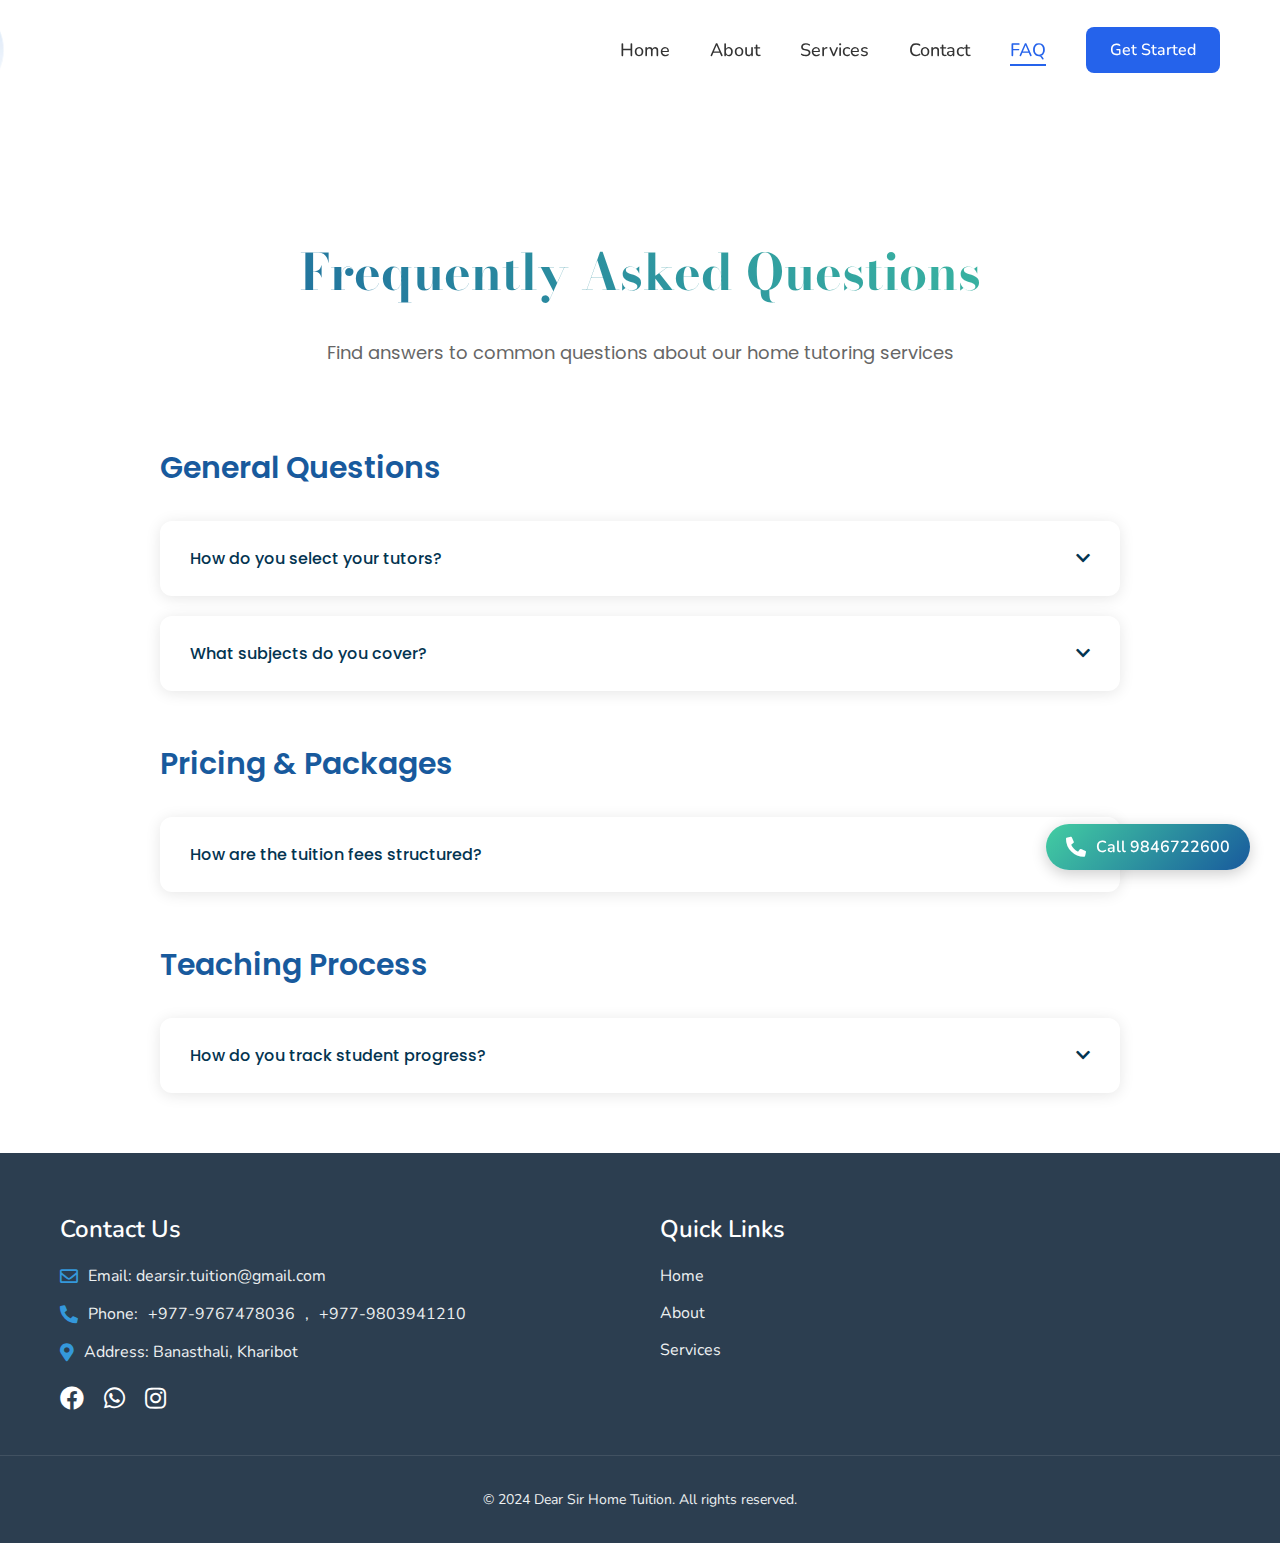
<file: faq.html>
<!DOCTYPE html>
<html lang="en">
<head>
    <meta charset="UTF-8">
    <meta name="viewport" content="width=device-width, initial-scale=1.0">
    <title>FAQ - Dear Sir Home Tuition | Common Questions About Home Tutoring</title>
    <meta name="description" content="Find answers to frequently asked questions about our home tutoring services in Kathmandu Valley. Learn about our teaching methods, pricing, and policies.">
    
    <!-- Same header links as other pages -->
    <link rel="preconnect" href="https://fonts.googleapis.com">
    <link rel="preconnect" href="https://fonts.gstatic.com" crossorigin>
    <link href="https://fonts.googleapis.com/css2?family=Poppins:wght@400;500;600&display=swap" rel="stylesheet">
    <link rel="stylesheet" href="style.css">
    <link rel="stylesheet" href="https://cdnjs.cloudflare.com/ajax/libs/font-awesome/5.15.1/css/all.min.css">

    <style>
        /* Ensure navbar is clickable */
        .navbar {
            z-index: 1000;  /* Higher z-index to keep navbar on top */
            position: fixed;
        }

        .faq-hero {
            background: #fff;
            padding: 20px 15px;
            text-align: center;
            margin-top: 180px;
            position: relative;  /* Add position relative */
            z-index: 1;  /* Lower z-index than navbar */
        }

        .faq-hero h1 {
            font-size: 5rem;
            background: linear-gradient(45deg, #185a9d, #43cea2);
            -webkit-background-clip: text;
            background-clip: text;
            -webkit-text-fill-color: transparent;
            margin-bottom: 30px;
            font-family: 'Bodoni Moda', serif;
            font-weight: 700;
        }

        .faq-hero p {
            font-size: 1.8rem;
            color: #666;
            font-family: 'Poppins', sans-serif;
            max-width: 800px;
            margin: 0 auto;
            line-height: 1.4;
        }

        .faq-container {
            max-width: 1000px;
            margin: 60px auto;
            padding: 0 20px;
            position: relative;
            z-index: 1;  /* Lower z-index than navbar */
        }

        .faq-category {
            margin-bottom: 50px;
        }

        .category-title {
            font-size: 3rem;
            color: #185a9d;
            margin-bottom: 30px;
            font-family: 'Poppins', sans-serif;
            font-weight: 600;
        }

        .faq-item {
            background: white;
            border-radius: 12px;
            margin-bottom: 20px;
            box-shadow: 0 2px 15px rgba(0, 0, 0, 0.1);
        }

        .faq-question {
            padding: 25px 30px;
            cursor: pointer;
            display: flex;
            justify-content: space-between;
            align-items: center;
            font-size: 1.6rem;
            color: #033451;
            font-weight: 500;
            font-family: 'Poppins', sans-serif;
        }

        .faq-question:hover {
            background: #f8f9fa;
        }

        .faq-answer {
            padding: 0 30px;
            max-height: 0;
            overflow: hidden;
            transition: max-height 0.3s ease-out;
            font-family: 'Poppins', sans-serif;
            color: #666;
            font-size: 1.4rem;
            line-height: 1.8;
        }

        .faq-answer.active {
            padding: 30px;
            max-height: 1000px;
            border-top: 1px solid #eee;
        }

        .faq-question i {
            transition: transform 0.3s ease;
        }

        .faq-question.active i {
            transform: rotate(180deg);
        }

        .faq-answer ul {
            padding-left: 25px;
            margin-top: 15px;
        }

        .faq-answer li {
            margin-bottom: 12px;
            font-size: 1.3rem;
        }

        @media (max-width: 768px) {
            .faq-hero {
                margin-top: 200px;
            }

            .faq-hero h1 {
                font-size: 3.5rem;
            }
            
            .faq-hero p {
                font-size: 1.4rem;
            }
            
            .category-title {
                font-size: 2.5rem;
            }
            
            .faq-question {
                font-size: 1.4rem;
            }
            
            .faq-answer {
                font-size: 1.2rem;
            }
            
            .faq-answer li {
                font-size: 1.2rem;
            }
        }
    </style>
</head>
<body>
    <!-- Navbar -->
<nav class="navbar">
    <div class="nav-content">
      <div class="nav-brand">
        <img src="image/logo.png" alt="Dear Sir Home Tuition Logo" onclick="window.location.href='index.html'" class="logo"/>
      </div>
      
      <ul class="nav-links">
        <li><a href="index.html" >Home</a></li>
        <li><a href="about.html">About</a></li>
        <li><a href="services.html">Services</a></li>
        <li><a href="contact.html">Contact</a></li>
        <li><a href="faq.html" class="active">FAQ</a></li>
        <li><button class="nav-cta" onclick="window.location.href='Apply/parent.html'">Get Started</button></li>
      </ul>
  
      <div class="hamburger">
        <div class="bar"></div>
        <div class="bar"></div>
        <div class="bar"></div>
      </div>
    </div>
  </nav>
  
  
      <!-- End of Navbar  -->

    <!-- FAQ Hero Section -->
    <section class="faq-hero">
        <h1>Frequently Asked Questions</h1>
        <p>Find answers to common questions about our home tutoring services</p>
    </section>

    <!-- FAQ Content -->
    <div class="faq-container">
        <!-- General Questions -->
        <div class="faq-category">
            <h2 class="category-title">General Questions</h2>
            
            <div class="faq-item">
                <div class="faq-question">
                    How do you select your tutors?
                    <i class="fas fa-chevron-down"></i>
                </div>
                <div class="faq-answer">
                    Our tutors undergo a rigorous selection process that includes:
                    <ul>
                        <li>Verification of academic credentials</li>
                        <li>Background checks</li>
                        <li>Teaching experience assessment</li>
                        <li>Demo classes evaluation</li>
                    </ul>
                </div>
            </div>

            <div class="faq-item">
                <div class="faq-question">
                    What subjects do you cover?
                    <i class="fas fa-chevron-down"></i>
                </div>
                <div class="faq-answer">
                    We cover all academic subjects for classes 1-12, including Science, Mathematics, English, and more. We also provide specialized coaching for entrance exams and language courses.
                </div>
            </div>
        </div>

        <!-- Pricing & Packages -->
        <div class="faq-category">
            <h2 class="category-title">Pricing & Packages</h2>
            
            <div class="faq-item">
                <div class="faq-question">
                    How are the tuition fees structured?
                    <i class="fas fa-chevron-down"></i>
                </div>
                <div class="faq-answer">
                    Our fees are structured based on:
                    <ul>
                        <li>Grade level</li>
                        <li>Subject complexity</li>
                        <li>Number of sessions per week</li>
                        <li>Duration of each session</li>
                    </ul>
                    Contact us for a detailed quote based on your specific requirements.
                </div>
            </div>
        </div>

        <!-- Teaching Process -->
        <div class="faq-category">
            <h2 class="category-title">Teaching Process</h2>
            
            <div class="faq-item">
                <div class="faq-question">
                    How do you track student progress?
                    <i class="fas fa-chevron-down"></i>
                </div>
                <div class="faq-answer">
                    We maintain detailed progress reports through:
                    <ul>
                        <li>Regular assessments</li>
                        <li>Monthly progress reports</li>
                        <li>Parent-teacher meetings</li>
                        <li>Continuous feedback system</li>
                    </ul>
                </div>
            </div>
        </div>
    </div>

    
<footer class="footer">
    <div class="footer-content">
      <!-- Contact Info -->
      <div class="footer-section">
        <h2>Contact Us</h2>
        <div class="contact-info">
          <p>
            <i class="far fa-envelope"></i> 
            <a href="mailto:dearsir.tuition@gmail.com">Email: dearsir.tuition@gmail.com</a>
          </p>
          <p>
            <i class="fas fa-phone-alt"></i> 
            Phone: <a href="tel:+9779767478036">+977-9767478036</a>, 
            <a href="tel:+9779803941210">+977-9803941210</a>
          </p>
          <p>
            <i class="fas fa-map-marker-alt"></i> 
            Address: Banasthali, Kharibot
          </p>
        </div>
        <!-- Social Media Links -->
        <div class="social-links">
          <a href="https://facebook.com/yourpage" target="_blank" class="social-link">
            <i class="fab fa-facebook"></i>
          </a>
          <a href="https://wa.me/+9779846722600" target="_blank" class="social-link">
            <i class="fab fa-whatsapp"></i>
          </a>
          <a href="https://instagram.com/yourpage" target="_blank" class="social-link">
            <i class="fab fa-instagram"></i>
          </a>
        </div>
      </div>
  
      <!-- Quick Links -->
      <div class="footer-section">
        <h2>Quick Links</h2>
        <ul class="quick-links">
          <li><a href="index.html">Home</a></li>
          <li><a href="about.html">About</a></li>
          <li><a href="services.html">Services</a></li>
         
        </ul>
      </div>
    </div>
  
    <!-- Copyright -->
    <div class="footer-bottom">
      <p>&copy; 2024 Dear Sir Home Tuition. All rights reserved.</p>
    </div>
  </footer>
  
  
  <div class="floating-contact">
    <a href="tel:+977-9846722600" class="contact-btn">
      <i class="fas fa-phone-alt"></i>
      <span>Call 9846722600</span>
    </a>
  </div>

    <script>
        // FAQ Toggle Functionality
        document.querySelectorAll('.faq-question').forEach(question => {
            question.addEventListener('click', () => {
                const answer = question.nextElementSibling;
                const isActive = answer.classList.contains('active');
                
                // Close all answers
                document.querySelectorAll('.faq-answer').forEach(ans => {
                    ans.classList.remove('active');
                });
                document.querySelectorAll('.faq-question').forEach(q => {
                    q.classList.remove('active');
                });

                // Open clicked answer if it wasn't active
                if (!isActive) {
                    answer.classList.add('active');
                    question.classList.add('active');
                }
            });
        });
    </script>
</body>
</html>
</file>
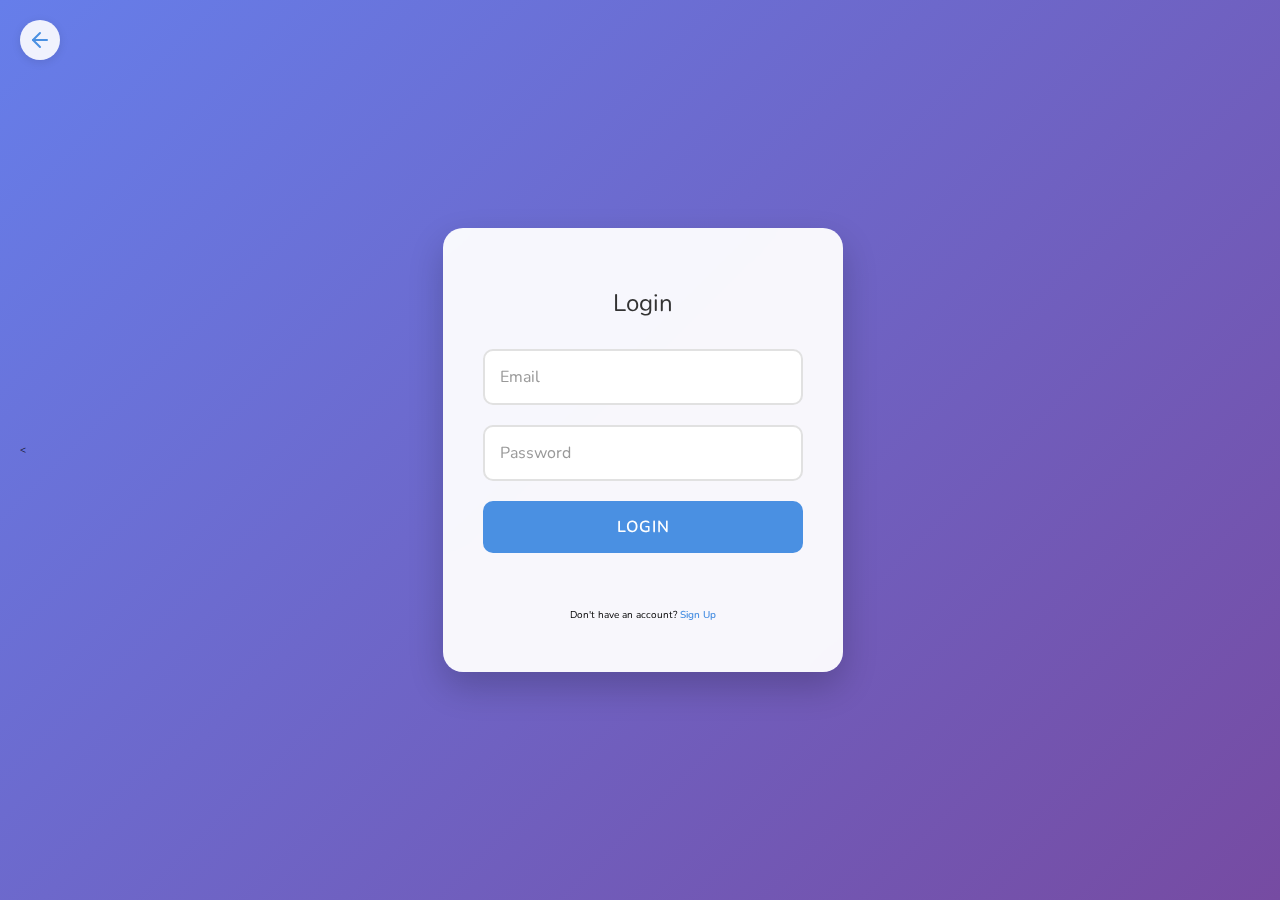
<file: login.html>
<!DOCTYPE html>
<html lang="en">
<head>
    <meta charset="UTF-8">
    <meta name="viewport" content="width=device-width, initial-scale=1.0">
    <title>Login - Dear Sir Home Tuition</title>
    <link rel="stylesheet" href="style.css">


  
    <style>

        body {
            background: linear-gradient(135deg, #667eea 0%, #764ba2 100%);
            min-height: 100vh;
            display: flex;
            justify-content: center;
            align-items: center;
            margin: 0;
            font-family: 'Arial', sans-serif;
            padding: 20px; /* Add padding to prevent sticking to edges */
        }

        .auth-container {
            max-width: 400px;
            width: 90%;
            padding: 40px;
            background: rgba(255, 255, 255, 0.95);
            border-radius: 20px;
            box-shadow: 0 15px 35px rgba(0, 0, 0, 0.2);
            backdrop-filter: blur(10px);
            position: relative;
            margin: auto; /* Add this to help with centering */
        }

        .auth-form {
            display: flex;
            flex-direction: column;
            gap: 20px;
        }

        .form-group {
            position: relative;
        }

        .form-group input {
            width: 100%;
            padding: 15px;
            border: 2px solid #e1e1e1;
            border-radius: 10px;
            font-size: 16px;
            transition: all 0.3s;
            background: white;
            color: #333;
        }

        .form-group input:focus {
            border-color: #4a90e2;
            box-shadow: 0 0 0 3px rgba(74, 144, 226, 0.1);
            outline: none;
        }

        .form-group input::placeholder {
            color: #999;
        }

        .auth-btn {
            background: #4a90e2;
            color: white;
            padding: 15px;
            border: none;
            border-radius: 10px;
            cursor: pointer;
            font-size: 16px;
            font-weight: 600;
            transition: all 0.3s;
            text-transform: uppercase;
            letter-spacing: 1px;
        }

        .auth-btn:hover {
            background: #357abd;
            transform: translateY(-2px);
            box-shadow: 0 5px 15px rgba(74, 144, 226, 0.3);
        }

        .error-message {
            color: #ff4444;
            text-align: center;
            margin-top: 10px;
            font-size: 14px;
        }

        .auth-links {
            text-align: center;
            margin-top: 25px;
        }

        .auth-links a {
            color: #4a90e2;
            text-decoration: none;
            font-weight: 600;
        }

        .auth-links a:hover {
            text-decoration: underline;
        }

        h2 {
            color: #333;
            text-align: center;
            margin-bottom: 30px;
            font-size: 24px;
            font-weight: 700;
        }



    /* Add to the style section in both files */
    .back-arrow {
        position: absolute;
        top: 20px;
        left: 20px;
    }

    .back-arrow a {
        display: flex;
        align-items: center;
        justify-content: center;
        width: 40px;
        height: 40px;
        border-radius: 50%;
        background: rgba(255, 255, 255, 0.9);
        box-shadow: 0 2px 10px rgba(0, 0, 0, 0.1);
        transition: all 0.3s ease;
    }

    .back-arrow a:hover {
        background: white;
        transform: translateX(-3px);
        box-shadow: 0 5px 15px rgba(0, 0, 0, 0.2);
    }

    .back-arrow svg {
        color: #4a90e2;
    }

    /* Update auth-container to have relative positioning */
    .auth-container {
        position: relative;
        /* ... existing styles ... */
    }
        /* Responsive adjustments */
        @media (max-width: 480px) {
            .auth-container {
                width: 85%;
                padding: 30px;
                margin: 20px;
            }
        }
    </style>
<
   
</head>
<body>


    <!-- Add this at the top of the auth-container in both login.html and signup.html -->
<div class="back-arrow">
    <a href="index.html">
        <svg width="24" height="24" viewBox="0 0 24 24" fill="none" stroke="currentColor" stroke-width="2" stroke-linecap="round" stroke-linejoin="round">
            <line x1="19" y1="12" x2="5" y2="12"></line>
            <polyline points="12 19 5 12 12 5"></polyline>
        </svg>
    </a>
</div>

   
    
    <div class="auth-container">
        <h2 style="text-align: center; margin-bottom: 30px;">Login</h2>
        <form class="auth-form" id="loginForm">
            <div class="form-group">
                <input type="email" id="email" required placeholder="Email">
            </div>
            <div class="form-group">
                <input type="password" id="password" required placeholder="Password">
            </div>
            <button type="submit" class="auth-btn">Login</button>
            <div id="errorMessage" class="error-message"></div>
        </form>
        <div class="auth-links">
            <p>Don't have an account? <a href="signup.html">Sign Up</a></p>
        </div>
    </div>

    <script>
        document.getElementById('loginForm').addEventListener('submit', async (e) => {
            e.preventDefault();
            
            const email = document.getElementById('email').value;
            const password = document.getElementById('password').value;
            
            try {
                const response = await fetch('http://localhost:5000/api/auth/login', {
                    method: 'POST',
                    headers: {
                        'Content-Type': 'application/json'
                    },
                    body: JSON.stringify({ email, password })
                });

                const data = await response.json();

                if (response.ok) {
                    // Store token in localStorage
                    localStorage.setItem('token', data.token);
                    // Redirect to dashboard or home page
                    window.location.href = 'index.html';
                } else {
                    document.getElementById('errorMessage').textContent = data.message;
                }
            } catch (error) {
                document.getElementById('errorMessage').textContent = 'An error occurred. Please try again.';
            }
        });
    </script>
</body>
</html>
</file>
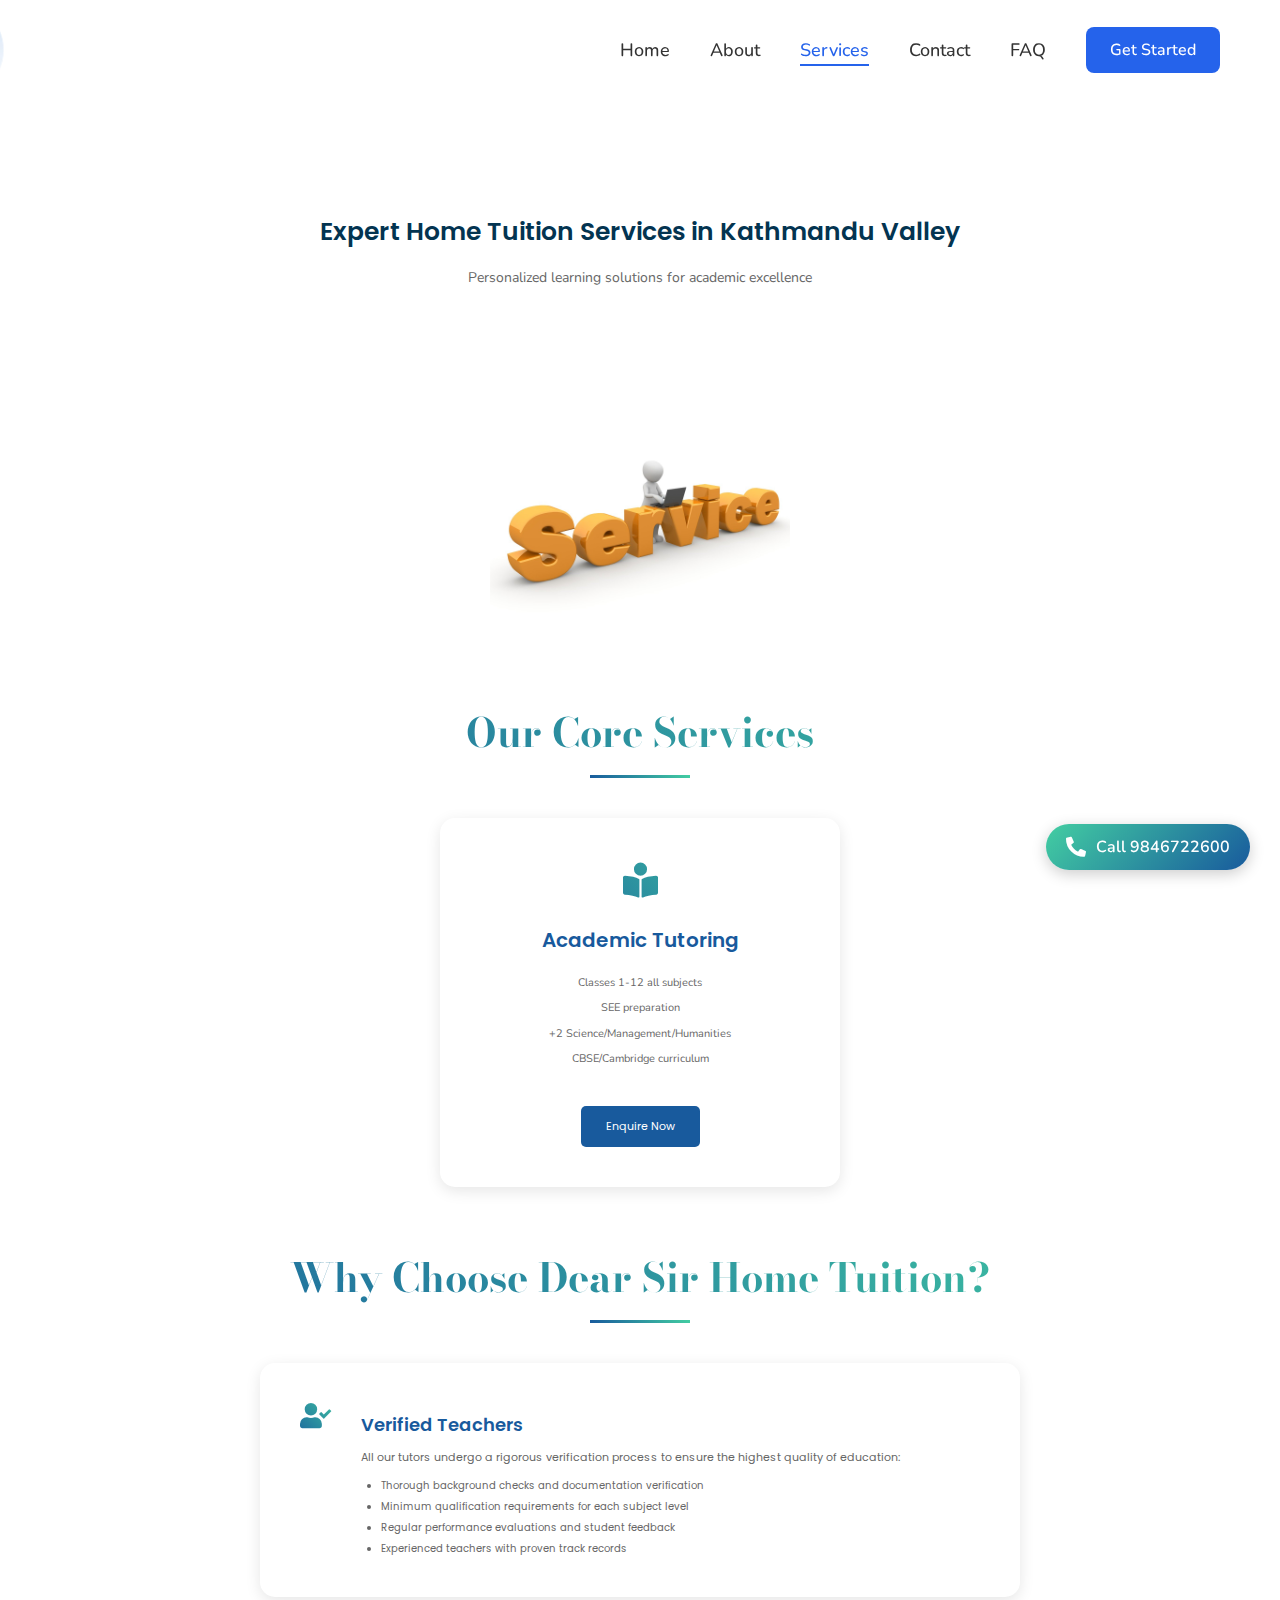
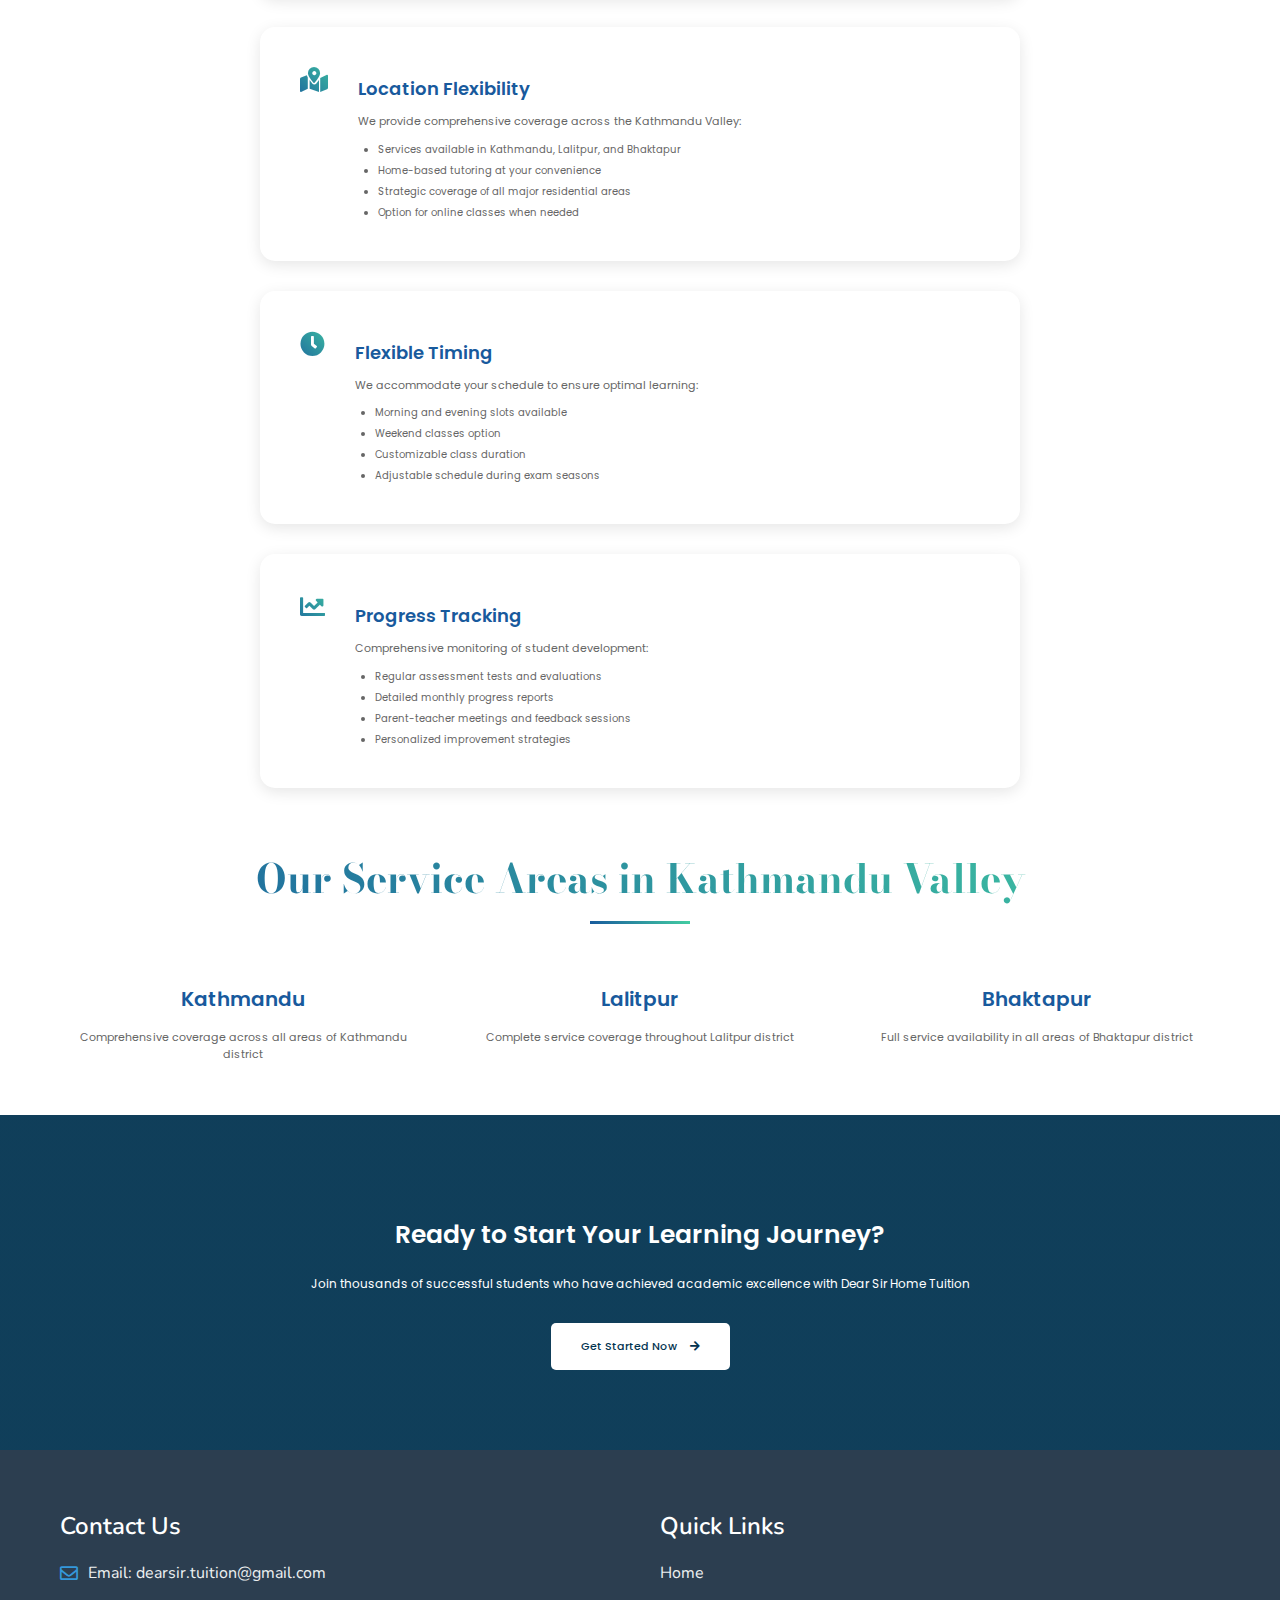
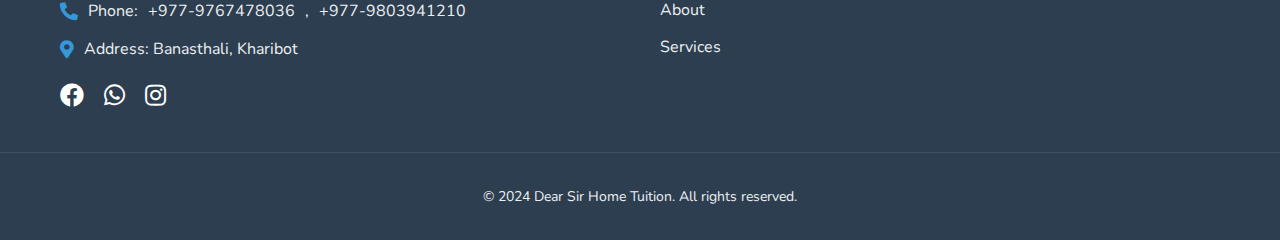
<file: services.html>
<!DOCTYPE html>
<html lang="en">
<head>
    <meta charset="UTF-8">
    <meta name="viewport" content="width=device-width, initial-scale=1.0">
    <title>Our Services | Dear Sir Home Tuition - Premier Home Tutoring in Kathmandu Valley</title>
    <meta name="description" content="Expert home tuition services in Kathmandu, Lalitpur, and Bhaktapur. Qualified tutors for all subjects, grades 1-12, entrance preparation, and language courses.">
    <meta name="keywords" content="home tuition Kathmandu, private tutors Nepal, home tutoring services, SEE preparation, +2 tuition, entrance exam preparation">

    <!-- Same header links as index.html -->
    <link rel="preconnect" href="https://fonts.googleapis.com">
    <link rel="preconnect" href="https://fonts.gstatic.com" crossorigin>
    <link href="https://fonts.googleapis.com/css2?family=Poppins:wght@400;500;600&display=swap" rel="stylesheet">
    <link href="https://fonts.googleapis.com/css2?family=Bodoni+Moda:wght@400;700&display=swap" rel="stylesheet">
    <link href="https://fonts.googleapis.com/css2?family=Macondo&display=swap" rel="stylesheet">
    <link href="https://fonts.googleapis.com/css2?family=EB+Garamond:ital,wght@0,400..800;1,400..800&family=Lato:ital,wght@0,100;0,300;0,400;0,700;0,900;1,100;1,300;1,400;1,700;1,900&family=Macondo&family=Montserrat:ital,wght@0,100..900;1,100..900&family=Noto+Sans+Mongolian&display=swap" rel="stylesheet">
    <link rel="stylesheet" href="style.css">
    <link rel="stylesheet" href="https://cdnjs.cloudflare.com/ajax/libs/font-awesome/5.15.1/css/all.min.css">

    <style>
            /* Services Hero Section */
    .services-hero {
        background: #fff;
        padding: 20px 15px;
        text-align: center;
        margin-top: 180px;
    }

    .services-hero-content {
        max-width: 1200px;
        margin: 0 auto;
    }

    .hero-text h1 {
        font-size: 2.8rem;
        color: #033451;
        margin-bottom: 20px;
        line-height: 1.2;
        font-weight: 600;
        font-family: 'Poppins', sans-serif;
    }

    .hero-text p {
        font-size: 1.4rem;
        color: #666;
        margin-bottom: 30px;
        line-height: 1.5;
        padding: 0 15px;
    }

    .hero-image {
        width: 100%;
        max-width: 300px;
        margin: 30px auto 0;
    }

    .hero-image img {
        width: 100%;
        height: auto;
        border-radius: 10px;
    }

    /* Services Page Styles */


.services-hero h1 {
    font-size: 2.5rem;
    margin-bottom: 20px;
}

.services-grid {
    display: grid;
    grid-template-columns: repeat(auto-fit, minmax(300px, 1fr));
    gap: 30px;
    padding: 40px 20px;
}

.service-card {
    background: white;
    border-radius: 10px;
    padding: 30px;
    box-shadow: 0 4px 6px rgba(0, 0, 0, 0.1);
    transition: transform 0.3s ease;
}

.service-card:hover {
    transform: translateY(-5px);
}

.service-icon {
    font-size: 2.5rem;
    color: #033451;
    margin-bottom: 20px;
}

.features-grid {
    max-width: 800px;
    margin: 40px auto;
    display: flex;
    flex-direction: column;
    gap: 30px;
    padding: 0 20px;
}

.feature-item {
    background: white;
    padding: 30px;
    border-radius: 15px;
    box-shadow: 0 4px 15px rgba(0, 0, 0, 0.1);
    display: flex;
    align-items: flex-start;
    gap: 20px;
    transition: transform 0.3s ease;
}

.feature-item:hover {
    transform: translateY(-5px);
}

.feature-item i {
    font-size: 2.5rem;
    background: linear-gradient(45deg, #185a9d, #43cea2);
    -webkit-background-clip: text;
    background-clip: text;
    -webkit-text-fill-color: transparent;
    padding: 10px;
}

.feature-content {
    flex: 1;
}

.feature-content h3 {
    font-family: 'Poppins', sans-serif;
    font-size: 1.8rem;
    color: #185a9d;
    margin-bottom: 10px;
    font-weight: 600;
}

.feature-content p {
    font-family: 'Poppins', sans-serif;
    font-size: 1.1rem;
    color: #666;
    line-height: 1.6;
}

.feature-content ul {
    margin-top: 10px;
    padding-left: 20px;
}

.feature-content li {
    font-family: 'Poppins', sans-serif;
    font-size: 1rem;
    color: #666;
    margin: 5px 0;
}

.areas-grid {
    max-width: 1200px;
    margin: 40px auto;
    display: grid;
    grid-template-columns: repeat(3, 1fr);
    gap: 30px;
    padding: 0 20px;
    text-align: center;
}

.area-column h3 {
    font-family: 'Poppins', sans-serif;
    font-size: 2rem;
    color: #185a9d;
    margin-bottom: 15px;
    font-weight: 600;
}

.area-column p {
    font-family: 'Poppins', sans-serif;
    font-size: 1.1rem;
    color: #666;
    line-height: 1.6;
}

.cta-section {
    background: linear-gradient(rgba(3, 52, 81, 0.95), rgba(3, 52, 81, 0.95));
    color: white;
    text-align: center;
    padding: 80px 20px;
}

.cta-content {
    max-width: 800px;
    margin: 0 auto;
}

.cta-content h2 {
    font-family: 'Poppins', sans-serif;
    font-size: 2.5rem;
    margin-bottom: 20px;
    font-weight: 600;
}

.cta-content p {
    font-family: 'Poppins', sans-serif;
    font-size: 1.2rem;
    margin-bottom: 30px;
    line-height: 1.6;
}

.cta-button {
    background: #fff;
    color: #033451;
    padding: 15px 30px;
    border: none;
    border-radius: 5px;
    font-size: 1.1rem;
    font-weight: 500;
    cursor: pointer;
    transition: all 0.3s ease;
    font-family: 'Poppins', sans-serif;
}

.cta-button:hover {
    background: #43cea2;
    color: white;
    transform: translateY(-3px);
}

.cta-button i {
    margin-left: 10px;
}

@media (max-width: 768px) {
    .cta-content h2 {
        font-size: 2rem;
    }
    
    .cta-content p {
        font-size: 1.1rem;
    }
}

    /* Section Headings Style */
    .main-services h2,
    .why-choose-us h2,
    .service-areas h2 {
        font-family: 'Bodoni Moda', serif;
        font-size: 4rem;
        background: linear-gradient(45deg, #185a9d, #43cea2);
        -webkit-background-clip: text;
        background-clip: text;
        -webkit-text-fill-color: transparent;
        text-align: center;
        margin: 60px 0 40px;
        font-weight: 700;
        position: relative;
        padding-bottom: 15px;
    }

    .main-services h2::after,
    .why-choose-us h2::after,
    .service-areas h2::after {
        content: '';
        position: absolute;
        bottom: 0;
        left: 50%;
        transform: translateX(-50%);
        width: 100px;
        height: 3px;
        background: linear-gradient(45deg, #185a9d, #43cea2);
    }

    /* Core Services Cards Style */
    .services-grid {
        max-width: 1200px;
        margin: 40px auto;
        display: flex;
        justify-content: center;
        padding: 0 20px;
    }

    .service-card {
        width: 100%;
        background: white;
        border-radius: 15px;
        padding: 40px 30px;
        text-align: center;
        box-shadow: 0 4px 15px rgba(0, 0, 0, 0.1);
        transition: transform 0.3s ease;
    }

    .service-card:hover {
        transform: translateY(-10px);
    }

    .service-card h3 {
        font-family: 'Poppins', sans-serif;
        font-size: 2rem;
        color: #185a9d;
        margin: 20px 0;
        font-weight: 600;
    }

    .service-card ul {
        font-family: 'Poppins', sans-serif;
        list-style: none;
        padding: 0;
        margin: 20px 0;
    }

    .service-card ul li {
        font-size: 1.1rem;
        color: #666;
        margin: 10px 0;
        line-height: 1.4;
    }

    .service-card .service-icon {
        font-size: 3.5rem;
        margin-bottom: 20px;
        background: linear-gradient(45deg, #185a9d, #43cea2);
        -webkit-background-clip: text;
        background-clip: text;
        -webkit-text-fill-color: transparent;
    }

    .service-btn {
        background: #185a9d;
        color: white;
        padding: 12px 25px;
        border: none;
        border-radius: 5px;
        font-size: 1.1rem;
        cursor: pointer;
        transition: all 0.3s ease;
        font-family: 'Poppins', sans-serif;
        margin-top: 20px;
    }

    .service-btn:hover {
        background: #43cea2;
    }

    /* Fade Up Animation */
    .main-services h2,
    .service-card {
        opacity: 0;
        transform: translateY(30px);
        transition: all 0.8s ease-out;
    }

    .fade-up-visible {
        opacity: 1 !important;
        transform: translateY(0) !important;
    }

    /* Responsive Design */
    @media (max-width: 768px) {
        .services-hero {
            margin-top: 200px;
        }

        .services-hero-content {
            display: flex;
            flex-direction: column;
            align-items: center;
        }

        .hero-text h1 {
            font-size: 1.8rem;
            margin-bottom: 15px;
        }

        .hero-text p {
            font-size: 1.2rem;
            padding: 0 10px;
        }

        .hero-image {
            max-width: 200px;
            margin: 15px auto;
        }

        .main-services h2 {
            font-size: 2.4rem;
            margin: 30px 0 20px;
        }

        .service-card h3 {
            font-size: 2.2rem;
            margin-bottom: 25px;
        }

        .service-card ul li {
            font-size: 1.6rem;
            line-height: 1.8;
            margin: 15px 0;
        }

        .service-btn {
            font-size: 1.6rem;
            padding: 15px 35px;
            margin-top: 20px;
        }
    }

    </style>
</head>
<body class="body">

    <!-- Navbar -->
<nav class="navbar">
    <div class="nav-content">
      <div class="nav-brand">
        <img src="image/logo.png" alt="Dear Sir Home Tuition Logo" onclick="window.location.href='index.html'" class="logo"/>
      </div>
      
      <ul class="nav-links">
        <li><a href="index.html" >Home</a></li>
        <li><a href="about.html">About</a></li>
        <li><a href="services.html" class="active">Services</a></li>
        <li><a href="contact.html">Contact</a></li>
        <li><a href="faq.html">FAQ</a></li>
        <li><button class="nav-cta" onclick="window.location.href='Apply/parent.html'">Get Started</button></li>
      </ul>
  
      <div class="hamburger">
        <div class="bar"></div>
        <div class="bar"></div>
        <div class="bar"></div>
      </div>
    </div>
  </nav>
  
  
      <!-- End of Navbar  -->

    <!-- Services Hero Section -->
    <section class="services-hero">
        <div class="services-hero-content">
            <div class="hero-text">
                <h1>Expert Home Tuition Services in Kathmandu Valley</h1>
                <p>Personalized learning solutions for academic excellence</p>
            </div>
            <div class="hero-image">
                <img src="image/service_bg.jpg" alt="Home Tuition Services">
            </div>
        </div>
    </section>

    <!-- Main Services Section -->
    <section class="main-services">
        <h2>Our Core Services</h2>
        <div class="services-grid">
            <!-- Academic Tutoring -->
            <div class="service-card" style="max-width: 400px; margin: 0 auto;">
                <div class="service-icon">
                    <i class="fas fa-book-reader"></i>
                </div>
                <h3>Academic Tutoring</h3>
                <ul>
                    <li>Classes 1-12 all subjects</li>
                    <li>SEE preparation</li>
                    <li>+2 Science/Management/Humanities</li>
                    <li>CBSE/Cambridge curriculum</li>
                </ul>
                <button onclick="window.location.href='Apply/parent.html'" class="service-btn">Enquire Now</button>
            </div>
        </div>
    </section>

    <!-- Why Choose Us Section -->
    <section class="why-choose-us">
        <h2>Why Choose Dear Sir Home Tuition?</h2>
        <div class="features-grid">
            <div class="feature-item">
                <i class="fas fa-user-check"></i>
                <div class="feature-content">
                    <h3>Verified Teachers</h3>
                    <p>All our tutors undergo a rigorous verification process to ensure the highest quality of education:</p>
                    <ul>
                        <li>Thorough background checks and documentation verification</li>
                        <li>Minimum qualification requirements for each subject level</li>
                        <li>Regular performance evaluations and student feedback</li>
                        <li>Experienced teachers with proven track records</li>
                    </ul>
                </div>
            </div>

            <div class="feature-item">
                <i class="fas fa-map-marked-alt"></i>
                <div class="feature-content">
                    <h3>Location Flexibility</h3>
                    <p>We provide comprehensive coverage across the Kathmandu Valley:</p>
                    <ul>
                        <li>Services available in Kathmandu, Lalitpur, and Bhaktapur</li>
                        <li>Home-based tutoring at your convenience</li>
                        <li>Strategic coverage of all major residential areas</li>
                        <li>Option for online classes when needed</li>
                    </ul>
                </div>
            </div>

            <div class="feature-item">
                <i class="fas fa-clock"></i>
                <div class="feature-content">
                    <h3>Flexible Timing</h3>
                    <p>We accommodate your schedule to ensure optimal learning:</p>
                    <ul>
                        <li>Morning and evening slots available</li>
                        <li>Weekend classes option</li>
                        <li>Customizable class duration</li>
                        <li>Adjustable schedule during exam seasons</li>
                    </ul>
                </div>
            </div>

            <div class="feature-item">
                <i class="fas fa-chart-line"></i>
                <div class="feature-content">
                    <h3>Progress Tracking</h3>
                    <p>Comprehensive monitoring of student development:</p>
                    <ul>
                        <li>Regular assessment tests and evaluations</li>
                        <li>Detailed monthly progress reports</li>
                        <li>Parent-teacher meetings and feedback sessions</li>
                        <li>Personalized improvement strategies</li>
                    </ul>
                </div>
            </div>
        </div>
    </section>

    <!-- Service Areas -->
    <section class="service-areas">
        <h2>Our Service Areas in Kathmandu Valley</h2>
        <div class="areas-grid">
            <div class="area-column">
                <h3>Kathmandu</h3>
                <p>Comprehensive coverage across all areas of Kathmandu district</p>
            </div>
            <div class="area-column">
                <h3>Lalitpur</h3>
                <p>Complete service coverage throughout Lalitpur district</p>
            </div>
            <div class="area-column">
                <h3>Bhaktapur</h3>
                <p>Full service availability in all areas of Bhaktapur district</p>
            </div>
        </div>
    </section>

    <!-- Call to Action Section -->
    <section class="cta-section">
        <div class="cta-content">
            <h2>Ready to Start Your Learning Journey?</h2>
            <p>Join thousands of successful students who have achieved academic excellence with Dear Sir Home Tuition</p>
            <button onclick="window.location.href='Apply/parent.html'" class="cta-button">
                Get Started Now <i class="fas fa-arrow-right"></i>
            </button>
        </div>
    </section>

    
<footer class="footer">
    <div class="footer-content">
      <!-- Contact Info -->
      <div class="footer-section">
        <h2>Contact Us</h2>
        <div class="contact-info">
          <p>
            <i class="far fa-envelope"></i> 
            <a href="mailto:dearsir.tuition@gmail.com">Email: dearsir.tuition@gmail.com</a>
          </p>
          <p>
            <i class="fas fa-phone-alt"></i> 
            Phone: <a href="tel:+9779767478036">+977-9767478036</a>, 
            <a href="tel:+9779803941210">+977-9803941210</a>
          </p>
          <p>
            <i class="fas fa-map-marker-alt"></i> 
            Address: Banasthali, Kharibot
          </p>
        </div>
        <!-- Social Media Links -->
        <div class="social-links">
          <a href="https://facebook.com/yourpage" target="_blank" class="social-link">
            <i class="fab fa-facebook"></i>
          </a>
          <a href="https://wa.me/+9779846722600" target="_blank" class="social-link">
            <i class="fab fa-whatsapp"></i>
          </a>
          <a href="https://instagram.com/yourpage" target="_blank" class="social-link">
            <i class="fab fa-instagram"></i>
          </a>
        </div>
      </div>
  
      <!-- Quick Links -->
      <div class="footer-section">
        <h2>Quick Links</h2>
        <ul class="quick-links">
          <li><a href="index.html">Home</a></li>
          <li><a href="about.html">About</a></li>
          <li><a href="services.html">Services</a></li>
         
        </ul>
      </div>
    </div>
  
    <!-- Copyright -->
    <div class="footer-bottom">
      <p>&copy; 2024 Dear Sir Home Tuition. All rights reserved.</p>
    </div>
  </footer>
  
  
  <div class="floating-contact">
    <a href="tel:+977-9846722600" class="contact-btn">
      <i class="fas fa-phone-alt"></i>
      <span>Call 9846722600</span>
    </a>
  </div>

    <!-- Scripts -->
    <script src="script.js"></script>

  
</body>
</html>
</file>
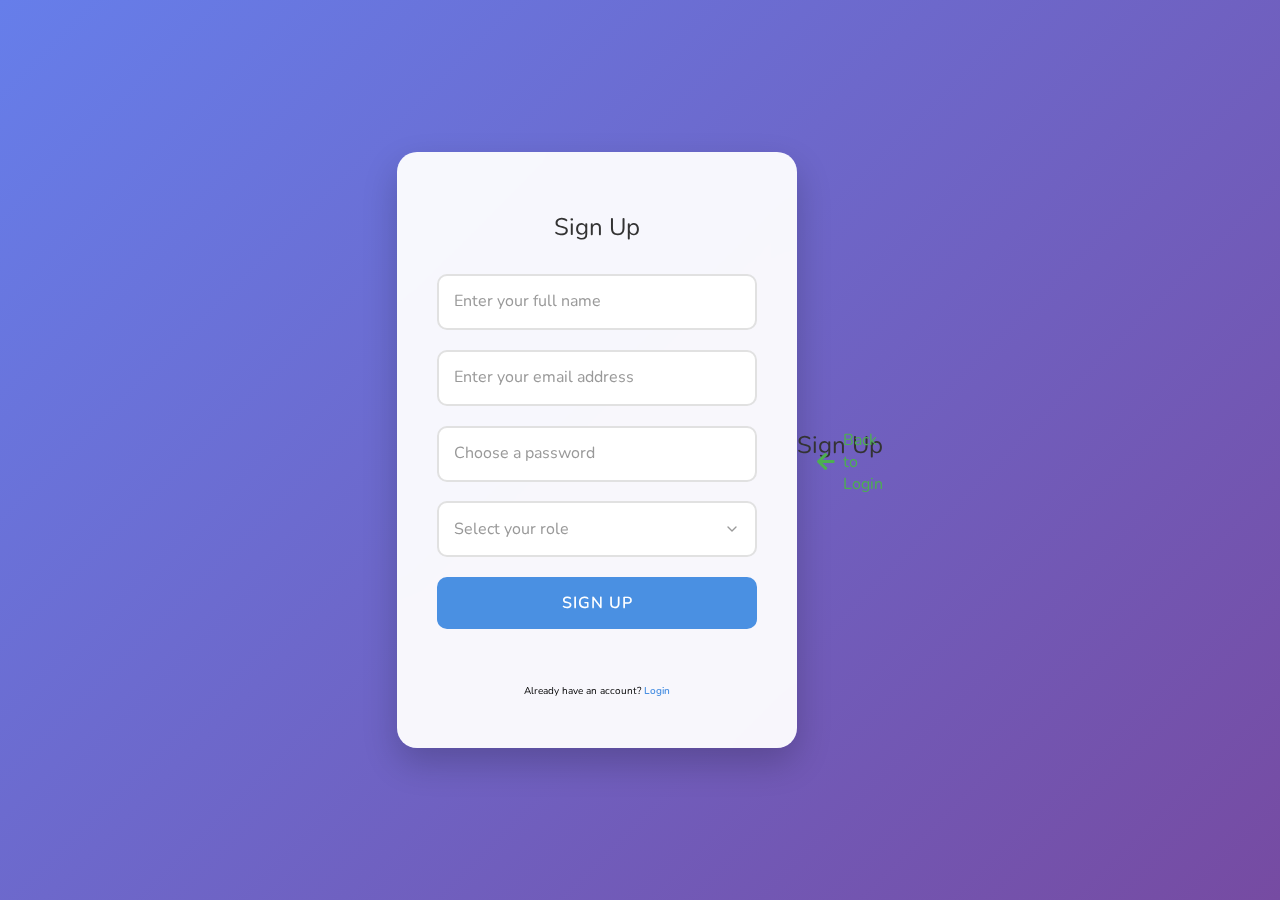
<file: signup.html>
<!DOCTYPE html>
<html lang="en">
<head>
    <meta charset="UTF-8">
    <meta name="viewport" content="width=device-width, initial-scale=1.0">
    <title>Sign Up - Dear Sir Home Tuition</title>
    <link rel="stylesheet" href="style.css">
    <link rel="stylesheet" href="https://cdnjs.cloudflare.com/ajax/libs/font-awesome/5.15.4/css/all.min.css">
    <!-- Use the same styles as login.html -->
</head>
<body>
    <!-- Navbar (reuse your existing navbar) -->
    <nav class="navbar">
        <!-- ... your existing navbar code ... -->
    </nav>

    <div class="auth-container">
        <h2 style="text-align: center; margin-bottom: 30px;">Sign Up</h2>
        <form class="auth-form" id="signupForm">
            <div class="form-group">
                <input type="text" id="name" required placeholder="Enter your full name">
            </div>
            <div class="form-group">
                <input type="email" id="email" required placeholder="Enter your email address">
            </div>
            <div class="form-group">
                <input type="password" id="password" required placeholder="Choose a password">
            </div>
            <div class="form-group">
                <select id="role" required>
                    <option value="" disabled selected>Select your role</option>
                    <option value="student">Student</option>
                    <option value="teacher">Teacher</option>
                    <option value="parent">Parent</option>
                </select>
            </div>
            <button type="submit" class="auth-btn">Sign Up</button>
            <div id="errorMessage" class="error-message"></div>
        </form>
        <div class="auth-links">
            <p>Already have an account? <a href="login.html">Login</a></p>
        </div>
    </div>
    <div class="form-section">
        <!-- Back Arrow Button -->
        <div class="back-arrow" onclick="window.location.href='login.html'">
            <i class="fas fa-arrow-left"></i>
            <span>Back to Login</span>
        </div>
        
        <h2>Sign Up</h2>
        <!-- Rest of your signup form -->
    </div>
    
    <style>
    .back-arrow {
        position: absolute;
        top: 20px;
        left: 20px;
        display: flex;
        align-items: center;
        cursor: pointer;
        color: #4CAF50;
        transition: all 0.3s ease;
    }
    
    .back-arrow i {
        font-size: 20px;
        margin-right: 8px;
    }
    
    .back-arrow span {
        font-size: 16px;
    }
    
    .back-arrow:hover {
        transform: translateX(-5px);
        color: #45a049;
    }
    
    /* Make sure the form section has relative positioning */
    .form-section {
        position: relative;
        /* ... other styles ... */
    }
    </style>
    
       
            <style>
                body {
                    background: linear-gradient(135deg, #667eea 0%, #764ba2 100%);
                    min-height: 100vh;
                    display: flex;
                    justify-content: center;
                    align-items: center;
                    margin: 0;
                    font-family: 'Arial', sans-serif;
                }
        
                .auth-container {
                    max-width: 400px;
                    width: 90%;
                    padding: 40px;
                    background: rgba(255, 255, 255, 0.95);
                    border-radius: 20px;
                    box-shadow: 0 15px 35px rgba(0, 0, 0, 0.2);
                    backdrop-filter: blur(10px);
                }
        
                .auth-form {
                    display: flex;
                    flex-direction: column;
                    gap: 20px;
                }
        
                .form-group {
                    position: relative;
                }
        
                .form-group input,
                .form-group select {
                    width: 100%;
                    padding: 15px;
                    border: 2px solid #e1e1e1;
                    border-radius: 10px;
                    font-size: 16px;
                    transition: all 0.3s;
                    background: white;
                    color: #333;
                }
        
                .form-group input:focus,
                .form-group select:focus {
                    border-color: #4a90e2;
                    box-shadow: 0 0 0 3px rgba(74, 144, 226, 0.1);
                    outline: none;
                }
        
                .form-group input::placeholder {
                    color: #999;
                }
        
                .auth-btn {
                    background: #4a90e2;
                    color: white;
                    padding: 15px;
                    border: none;
                    border-radius: 10px;
                    cursor: pointer;
                    font-size: 16px;
                    font-weight: 600;
                    transition: all 0.3s;
                    text-transform: uppercase;
                    letter-spacing: 1px;
                }
        
                .auth-btn:hover {
                    background: #357abd;
                    transform: translateY(-2px);
                    box-shadow: 0 5px 15px rgba(74, 144, 226, 0.3);
                }
        
                .error-message {
                    color: #ff4444;
                    text-align: center;
                    margin-top: 10px;
                    font-size: 14px;
                }
        
                .auth-links {
                    text-align: center;
                    margin-top: 25px;
                }
        
                .auth-links a {
                    color: #4a90e2;
                    text-decoration: none;
                    font-weight: 600;
                }
        
                .auth-links a:hover {
                    text-decoration: underline;
                }
        
                h2 {
                    color: #333;
                    text-align: center;
                    margin-bottom: 30px;
                    font-size: 24px;
                    font-weight: 700;
                }
        
                /* Custom select styling */
                .form-group select {
                    appearance: none;
                    background-image: url("data:image/svg+xml,%3Csvg xmlns='http://www.w3.org/2000/svg' width='24' height='24' viewBox='0 0 24 24' fill='none' stroke='%23999' stroke-width='2' stroke-linecap='round' stroke-linejoin='round'%3E%3Cpolyline points='6 9 12 15 18 9'%3E%3C/polyline%3E%3C/svg%3E");
                    background-repeat: no-repeat;
                    background-position: right 15px center;
                    background-size: 16px;
                    padding-right: 45px;
                }
        
                .form-group select:invalid {
                    color: #999;
                }
        
                /* Responsive adjustments */
                @media (max-width: 480px) {
                    .auth-container {
                        width: 85%;
                        padding: 30px;
                        margin: 20px;
                    }
                }
            </style>
        
    

        <script>
            
            document.getElementById('signupForm').addEventListener('submit', async (e) => {
                e.preventDefault();
                
                const name = document.getElementById('name').value;
                const email = document.getElementById('email').value;
                const password = document.getElementById('password').value;
                const role = document.getElementById('role').value;
                
                // Add debug log
                console.log('Attempting to register with:', { name, email, role });
                
                try {
                    console.log('Sending request to server...');
                    const response = await fetch('http://localhost:5000/api/auth/register', {
                        method: 'POST',
                        headers: {
                            'Content-Type': 'application/json'
                        },
                        body: JSON.stringify({ name, email, password, role })
                    });
        
                    // Add debug log
                    console.log('Response received:', response.status);
        
                    const data = await response.json();
                    console.log('Data received:', data);  // Add debug log
        
                    if (response.ok) {
                        console.log('Registration successful!');  // Add debug log
                        localStorage.setItem('token', data.token);
                        window.location.href = 'index.html';
                    } else {
                        console.error('Registration failed:', data.message);  // Add debug log
                        document.getElementById('errorMessage').textContent = data.message;
                    }
                } catch (error) {
                    console.error('Error during registration:', error);  // Add debug log
                    document.getElementById('errorMessage').textContent = 'An error occurred. Please try again.';
                }
            });
        </script>
</body>
</html>
</file>
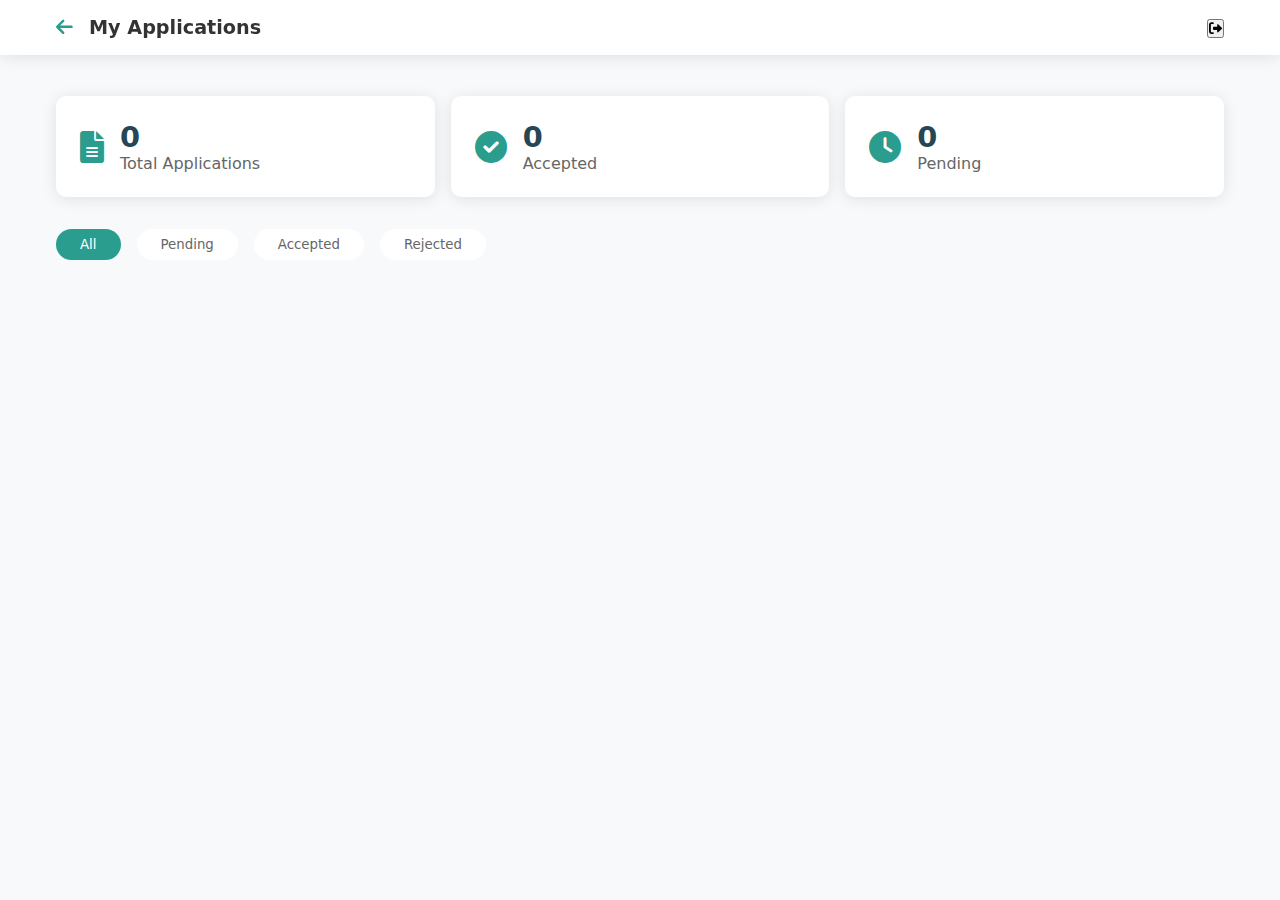
<file: Apply/myApplications.html>
<!DOCTYPE html>
<html lang="en">
<head>
    <meta charset="UTF-8">
    <meta name="viewport" content="width=device-width, initial-scale=1.0">
    <title>My Applications</title>
    <link rel="stylesheet" href="https://cdnjs.cloudflare.com/ajax/libs/font-awesome/6.0.0/css/all.min.css">
</head>
<body>
    <!-- Navigation -->
    <nav class="navbar">
        <div class="nav-container">
            <div class="nav-brand">
                <a href="teacherProfile.html" class="back-btn">
                    <i class="fas fa-arrow-left"></i>
                </a>
                <span>My Applications</span>
            </div>
            <div class="nav-actions">
                <button onclick="logout()" class="logout-btn">
                    <i class="fas fa-sign-out-alt"></i>
                </button>
            </div>
        </div>
    </nav>

    <!-- Main Content -->
    <main class="main-container">
        <!-- Stats Overview -->
        <div class="stats-overview">
            <div class="stat-card">
                <i class="fas fa-file-alt"></i>
                <div class="stat-info">
                    <h3 id="totalApplications">0</h3>
                    <p>Total Applications</p>
                </div>
            </div>
            <div class="stat-card">
                <i class="fas fa-check-circle"></i>
                <div class="stat-info">
                    <h3 id="acceptedApplications">0</h3>
                    <p>Accepted</p>
                </div>
            </div>
            <div class="stat-card">
                <i class="fas fa-clock"></i>
                <div class="stat-info">
                    <h3 id="pendingApplications">0</h3>
                    <p>Pending</p>
                </div>
            </div>
        </div>

        <!-- Applications List -->
        <div class="applications-container">
            <div class="filters">
                <button class="filter-btn active" data-filter="all">All</button>
                <button class="filter-btn" data-filter="pending">Pending</button>
                <button class="filter-btn" data-filter="accepted">Accepted</button>
                <button class="filter-btn" data-filter="rejected">Rejected</button>
            </div>
            
            <div id="applicationsList" class="applications-list">
                <!-- Applications will be loaded here -->
            </div>
        </div>
    </main>

    <style>
        :root {
            --primary-color: #2A9D8F;
            --secondary-color: #264653;
            --accent-color: #E9C46A;
            --success-color: #4CAF50;
            --warning-color: #ff9800;
            --danger-color: #f44336;
            --background-color: #F8F9FA;
            --card-shadow: 0 2px 15px rgba(0, 0, 0, 0.1);
        }

        * {
            margin: 0;
            padding: 0;
            box-sizing: border-box;
            font-family: 'Segoe UI', system-ui, sans-serif;
        }

        body {
            background-color: var(--background-color);
            color: #333;
        }

        .navbar {
            position: fixed;
            top: 0;
            left: 0;
            right: 0;
            background: white;
            box-shadow: var(--card-shadow);
            z-index: 1000;
        }

        .nav-container {
            max-width: 1200px;
            margin: 0 auto;
            padding: 1rem;
            display: flex;
            justify-content: space-between;
            align-items: center;
        }

        .nav-brand {
            display: flex;
            align-items: center;
            gap: 1rem;
            font-size: 1.2rem;
            font-weight: 600;
        }

        .back-btn {
            color: var(--primary-color);
            text-decoration: none;
        }

        .main-container {
            max-width: 1200px;
            margin: 80px auto 0;
            padding: 1rem;
        }

        .stats-overview {
            display: grid;
            grid-template-columns: repeat(auto-fit, minmax(250px, 1fr));
            gap: 1rem;
            margin-bottom: 2rem;
        }

        .stat-card {
            background: white;
            padding: 1.5rem;
            border-radius: 10px;
            box-shadow: var(--card-shadow);
            display: flex;
            align-items: center;
            gap: 1rem;
        }

        .stat-card i {
            font-size: 2rem;
            color: var(--primary-color);
        }

        .stat-info h3 {
            font-size: 1.8rem;
            color: var(--secondary-color);
        }

        .stat-info p {
            color: #666;
        }

        .filters {
            display: flex;
            gap: 1rem;
            margin-bottom: 1.5rem;
            overflow-x: auto;
            padding-bottom: 0.5rem;
        }

        .filter-btn {
            padding: 0.5rem 1.5rem;
            border: none;
            border-radius: 20px;
            background: white;
            color: #666;
            cursor: pointer;
            transition: all 0.3s ease;
            white-space: nowrap;
        }

        .filter-btn.active {
            background: var(--primary-color);
            color: white;
        }

        .applications-list {
            display: grid;
            grid-template-columns: repeat(auto-fill, minmax(300px, 1fr));
            gap: 1.5rem;
        }

        .application-card {
            background: white;
            border-radius: 10px;
            padding: 1.5rem;
            box-shadow: var(--card-shadow);
        }

        .application-header {
            display: flex;
            justify-content: space-between;
            align-items: start;
            margin-bottom: 1rem;
        }

        .application-title {
            font-size: 1.2rem;
            font-weight: 600;
            color: var(--secondary-color);
        }

        .status-badge {
            padding: 0.3rem 1rem;
            border-radius: 15px;
            font-size: 0.875rem;
            font-weight: 500;
        }

        .status-pending {
            background: #fff3e0;
            color: var(--warning-color);
        }

        .status-accepted {
            background: #e8f5e9;
            color: var(--success-color);
        }

        .status-rejected {
            background: #ffebee;
            color: var(--danger-color);
        }

        .application-details {
            margin-top: 1rem;
            padding-top: 1rem;
            border-top: 1px solid #eee;
        }

        .detail-item {
            display: flex;
            align-items: center;
            gap: 0.5rem;
            margin-bottom: 0.5rem;
            color: #666;
        }

        @media (max-width: 768px) {
            .stats-overview {
                grid-template-columns: 1fr;
            }

            .applications-list {
                grid-template-columns: 1fr;
            }

            .filters {
                padding-bottom: 1rem;
            }
        }
    </style>

    <script>
        let applications = [];

        async function loadApplications() {
            try {
                const token = localStorage.getItem('token');
                const response = await fetch('http://localhost:5000/api/teacher-apply/my-applications', {
                    headers: {
                        'Authorization': `Bearer ${token}`
                    }
                });
                
                const data = await response.json();
                applications = data.applications;
                
                updateStats();
                displayApplications('all');
                
            } catch (error) {
                console.error('Error loading applications:', error);
            }
        }

        function updateStats() {
            document.getElementById('totalApplications').textContent = applications.length;
            document.getElementById('acceptedApplications').textContent = 
                applications.filter(app => app.status === 'accepted').length;
            document.getElementById('pendingApplications').textContent = 
                applications.filter(app => app.status === 'pending').length;
        }

        function displayApplications(filter) {
            const applicationsList = document.getElementById('applicationsList');
            applicationsList.innerHTML = '';

            const filteredApplications = filter === 'all' 
                ? applications 
                : applications.filter(app => app.status === filter);

            filteredApplications.forEach(app => {
                const card = document.createElement('div');
                card.className = 'application-card';
                card.innerHTML = `
                    <div class="application-header">
                        <h3 class="application-title">${app.vacancy.title}</h3>
                        <span class="status-badge status-${app.status}">${app.status}</span>
                    </div>
                    <div class="application-details">
                        <div class="detail-item">
                            <i class="fas fa-book"></i>
                            <span>${app.vacancy.subject}</span>
                        </div>
                        <div class="detail-item">
                            <i class="fas fa-money-bill-wave"></i>
                            <span>${app.vacancy.salary}</span>
                        </div>
                        <div class="detail-item">
                            <i class="fas fa-calendar-alt"></i>
                            <span>Applied on ${new Date(app.appliedAt).toLocaleDateString()}</span>
                        </div>
                    </div>
                `;
                applicationsList.appendChild(card);
            });
        }

        // Filter buttons functionality
        document.querySelectorAll('.filter-btn').forEach(btn => {
            btn.addEventListener('click', (e) => {
                document.querySelectorAll('.filter-btn').forEach(b => b.classList.remove('active'));
                e.target.classList.add('active');
                displayApplications(e.target.dataset.filter);
            });
        });

        function logout() {
            localStorage.removeItem('token');
            window.location.href = 'teacher.html';
        }

        // Load applications when page loads
        window.onload = loadApplications;
    </script>
</body>
</html>
</file>
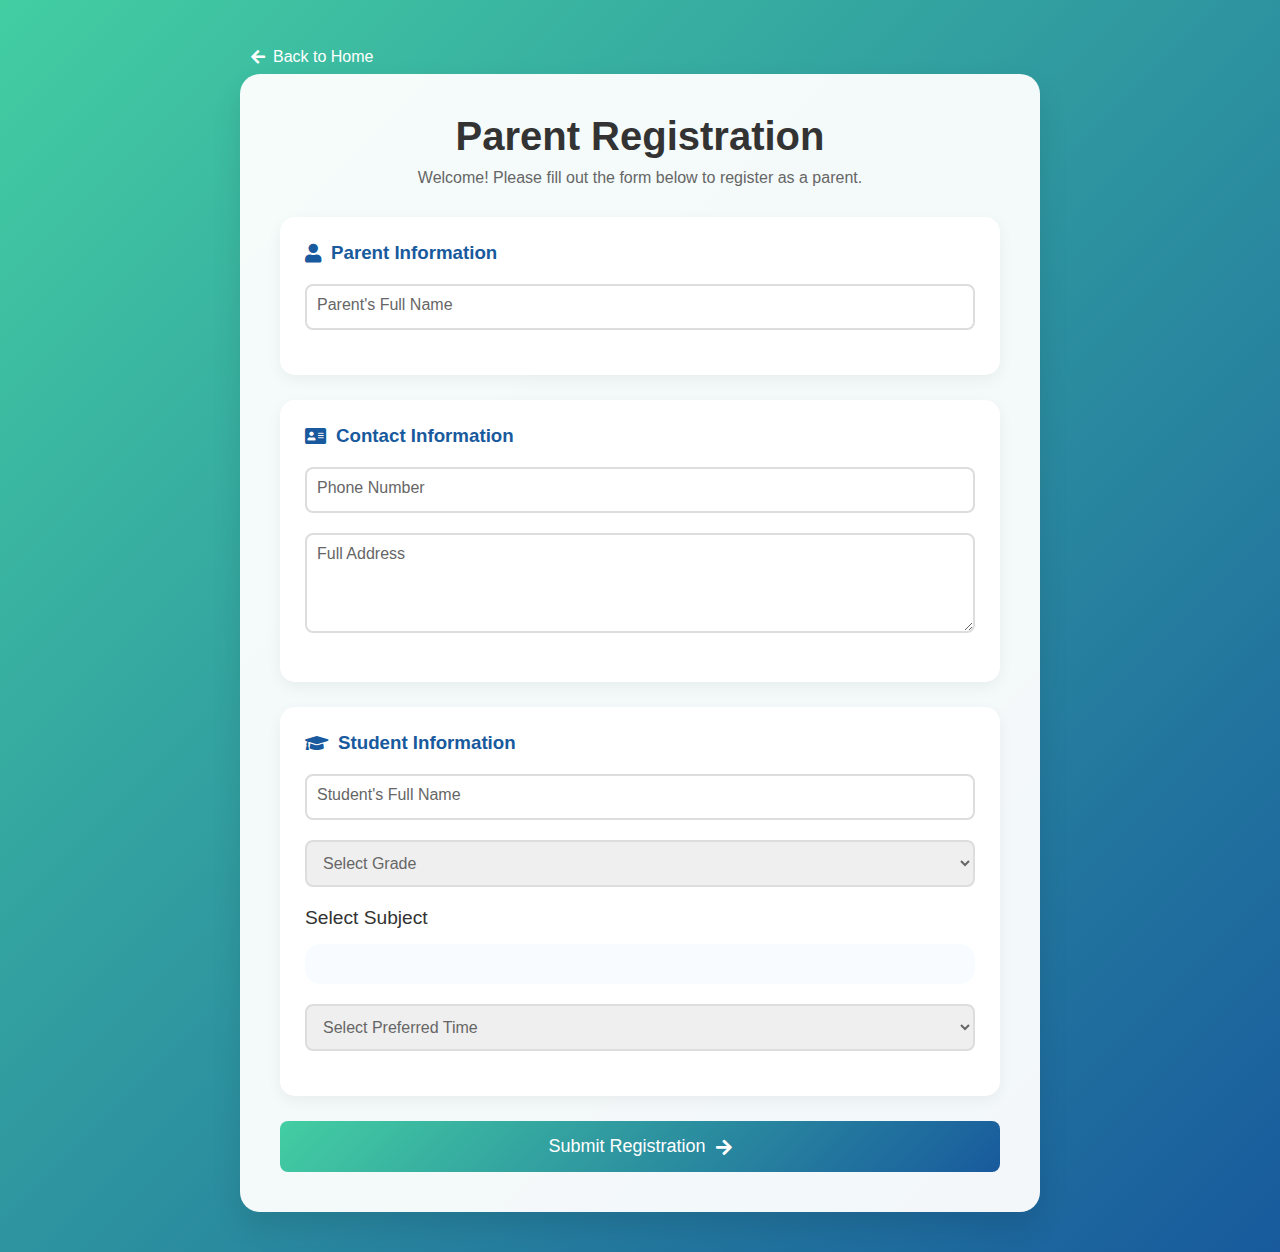
<file: Apply/parent.html>
<!DOCTYPE html>
<html lang="en">
<head>
    <meta charset="UTF-8">
    <meta name="viewport" content="width=device-width, initial-scale=1.0">
    <title>Parent Registration</title>
    <link rel="stylesheet" href="https://cdnjs.cloudflare.com/ajax/libs/font-awesome/5.15.4/css/all.min.css">
</head>
<body>
    <div class="container">
        <!-- Back Arrow Button -->
        <div class="back-arrow" onclick="window.location.href='../index.html'">
            <i class="fas fa-arrow-left"></i>
            <span>Back to Home</span>
        </div>

        <div class="form-container">
            <h1>Parent Registration</h1>
            <p class="form-description">Welcome! Please fill out the form below to register as a parent.</p>

            <form id="parentForm" class="application-form">
                <!-- Parent Information -->
                <div class="form-section">
                  <h3><i class="fas fa-user"></i> Parent Information</h3>
                  <div class="form-group">
                    <input type="text" id="parentName" required>
                    <label for="parentName">Parent's Full Name</label>
                  </div>
                </div>
              
                <!-- Contact Information -->
                <div class="form-section">
                  <h3><i class="fas fa-address-card"></i> Contact Information</h3>
                  <div class="form-group">
                    <input type="tel" id="phone" required>
                    <label for="phone">Phone Number</label>
                  </div>
                  <div class="form-group">
                    <textarea id="address" required></textarea>
                    <label for="address">Full Address</label>
                  </div>
                </div>

                            <!-- Student Information -->
                <div class="form-section">
                    <h3><i class="fas fa-graduation-cap"></i> Student Information</h3>
                    <div class="form-group">
                    <input type="text" id="studentName" required>
                    <label for="studentName">Student's Full Name</label>
                    </div>
                    <div class="form-group">
                    <select id="grade" required>
                        <option value="" disabled selected>Select Grade</option>
                        <option value="1">Grade 1</option>
                        <option value="2">Grade 2</option>
                        <option value="3">Grade 3</option>
                        <option value="4">Grade 4</option>
                        <option value="5">Grade 5</option>
                        <option value="6">Grade 6</option>
                        <option value="7">Grade 7</option>
                        <option value="8">Grade 8</option>
                        <option value="9">Grade 9</option>
                        <option value="10">Grade 10</option>
                        <option value="11">Grade 11</option>
                        <option value="12">Grade 12</option>
                    </select>
                    </div>

                    <div class="form-group">
                        <label class="subject-label">Select Subject</label>
                        <div class="subject-grid" id="subjectGrid">
                          <!-- Subjects will be dynamically populated here -->
                        </div>
                        <input type="hidden" id="subject" required>
                      </div>

                    <div class="form-group">
                    <select id="preferredTime" required>
                        <option value="" disabled selected>Select Preferred Time</option>
                        <option value="morning">Morning (6 AM - 10 AM)</option>
                        <option value="afternoon">Afternoon (2 PM - 5 PM)</option>
                        <option value="evening">Evening (5 PM - 8 PM)</option>
                    </select>
                    </div>
                </div>

                <button type="submit" class="submit-btn">
                    <span>Submit Registration</span>
                    <i class="fas fa-arrow-right"></i>
                </button>
            </form>
        </div>
    </div>

    <style>
        * {
            margin: 0;
            padding: 0;
            box-sizing: border-box;
            font-family: 'Segoe UI', Tahoma, Geneva, Verdana, sans-serif;
        }

        body {
            background: linear-gradient(135deg, #43cea2, #185a9d);
            min-height: 100vh;
            padding: 40px 20px;
        }

        .container {
            max-width: 800px;
            margin: 0 auto;
            position: relative;
        }

        .form-container {
            background: rgba(255, 255, 255, 0.95);
            border-radius: 20px;
            padding: 40px;
            box-shadow: 0 15px 30px rgba(0, 0, 0, 0.1);
        }

        h1 {
            color: #333;
            text-align: center;
            margin-bottom: 10px;
            font-size: 2.5em;
        }

        .form-description {
            text-align: center;
            color: #666;
            margin-bottom: 30px;
        }

        .form-section {
            background: #fff;
            padding: 25px;
            border-radius: 15px;
            margin-bottom: 25px;
            box-shadow: 0 5px 15px rgba(0, 0, 0, 0.05);
        }

        .form-section h3 {
            color: #185a9d;
            margin-bottom: 20px;
            display: flex;
            align-items: center;
            gap: 10px;
        }


        
                    .subject-label {
            display: block;
            margin-bottom: 15px;
            color: #333;
            font-size: 1.2em;
            font-weight: 500;
            position: static;
            }

            .subject-grid {
            display: grid;
            grid-template-columns: repeat(auto-fill, minmax(200px, 1fr));
            gap: 15px;
            margin-top: 10px;
            background: #f8fbff;
            padding: 20px;
            border-radius: 15px;
            }

            .subject-card {
            background: #ffffff;
            border: 1px solid #e8e8e8;
            border-radius: 12px;
            padding: 15px 20px;
            cursor: pointer;
            transition: all 0.2s ease;
            display: flex;
            align-items: center;
            gap: 12px;
            }

            .subject-card:hover {
            transform: translateY(-2px);
            box-shadow: 0 4px 12px rgba(0, 0, 0, 0.05);
            }

            .subject-card.selected {
            background: #56e3b7;
            color: white;
            border-color: transparent;
            }

            .subject-card i {
            font-size: 1.2em;
            }

            .subject-card.selected i {
            color: white;
            }







        .form-group {
            margin-bottom: 20px;
            position: relative;
        }

        input, select, textarea {
            width: 100%;
            padding: 12px;
            border: 2px solid #ddd;
            border-radius: 8px;
            font-size: 16px;
            transition: all 0.3s ease;
        }

        input:focus, select:focus, textarea:focus {
            border-color: #43cea2;
            outline: none;
        }

        label {
            position: absolute;
            left: 12px;
            top: 12px;
            color: #666;
            transition: all 0.3s ease;
            pointer-events: none;
        }

        input:focus ~ label,
        input:valid ~ label,
        textarea:focus ~ label,
        textarea:valid ~ label {
            top: -20px;
            left: 0;
            font-size: 14px;
            color: #43cea2;
        }

        select {
            cursor: pointer;
            color: #666;
        }

        textarea {
            height: 100px;
            resize: vertical;
        }

        .submit-btn {
            width: 100%;
            padding: 15px;
            background: linear-gradient(135deg, #43cea2, #185a9d);
            color: white;
            border: none;
            border-radius: 8px;
            font-size: 18px;
            cursor: pointer;
            transition: all 0.3s ease;
            display: flex;
            justify-content: center;
            align-items: center;
            gap: 10px;
        }

        .submit-btn:hover {
            transform: translateY(-2px);
            box-shadow: 0 5px 15px rgba(0, 0, 0, 0.2);
        }

        .back-arrow {
            position: relative;
            padding: 7px 10px;
            margin: 1px;
            color: white;
            display: flex;
            align-items: center;
            gap: 8px;
            cursor: pointer;
            transition: all 0.3s ease;
        }

        .back-arrow:hover {
            transform: translateX(-5px);
        }

        /*for science and management */




                    .stream-container {
            display: grid;
            grid-template-columns: repeat(3, 1fr);
            gap: 30px;
            margin-top: 20px;
            padding: 20px;
            background: #f8fbff;
            border-radius: 15px;
            max-width: 100%;
            }

                        .stream-column {
            background: #ffffff;
            border-radius: 15px;
            padding: 25px;
            height: 100%;
            min-height: 300px;
            display: flex;
            flex-direction: column;
            box-shadow: 0 2px 8px rgba(0, 0, 0, 0.05);
            }

                    .stream-title {
        color: #185a9d;
        font-size: 1.2em;
        font-weight: 600;
        margin-bottom: 20px;
        padding-bottom: 10px;
        border-bottom: 1px solid #f0f0f0;
        }

            .stream-subjects {
            display: grid;
            gap: 12px;
            }

                        /* Responsive design for mobile */
            @media (max-width: 768px) {
            .stream-container {
                grid-template-columns: 1fr;
            }
            
            .stream-column {
                margin-bottom: 20px;
            }
            }


            .custom-subject-input {
  display: flex;
  flex-direction: column;
  gap: 10px;
  margin-bottom: 15px;
  width: 100%;
}

                    
                        #customSubjectsList {
            display: flex;
            flex-direction: column;
            gap: 12px;
            margin-top: 5px;
            }

         .custom-subject-input input {
            
            flex: 1;
            padding: 10px;
            border: 1px solid #e8e8e8;
            border-radius: 8px;
            font-size: 14px;
            }

                        .custom-subject-input button {
            padding: 8px 20px;
            background: #00c896;
            color: white;
            border: none;
            border-radius: 8px;
            cursor: pointer;
            transition: all 0.2s ease;
            font-size: 14px;
            min-width: 80px;
            }

            .custom-subject-input button:hover {
            background: #00b085;
            }

                        .remove-subject {
            margin-left: auto;
            cursor: pointer;
            color: #666;
            }

            .remove-subject:hover {
            color: #ff4444;
            }
                   

            /* Update responsive design */
            @media (max-width: 992px) {
            .stream-container {
                grid-template-columns: 1fr 1fr;
            }
            }

            @media (max-width: 768px) {
            .stream-container {
                grid-template-columns: 1fr;
            }
            
            .stream-column {
                margin-bottom: 20px;
            }
            }




        /* Responsive Design */
        @media (max-width: 768px) {
            .form-container {
                padding: 20px;
            }

            h1 {
                font-size: 2em;
            }

            .form-section {
                padding: 15px;
            }
        }

        @media (max-width: 480px) {
            body {
                padding: 20px 10px;
            }

            h1 {
                font-size: 1.8em;
            }

            .form-description {
                font-size: 14px;
            }
        }
    </style>

<script>
    function getSubjectIcon(subject) {
      const icons = {
        // Existing icons
        'Math': 'fas fa-square-root-alt',
        'Science': 'fas fa-flask',
        'Samajik': 'fas fa-globe',
        'Opt. Math': 'fas fa-calculator',
        'Account': 'fas fa-book',
        'Computer': 'fas fa-laptop',
        'Nepali': 'fas fa-language',
        'English': 'fas fa-book-open',
        'Other': 'fas fa-shapes',
        'All Guidance': 'fas fa-chalkboard-teacher',
        // New icons for 11-12
        'Physics': 'fas fa-atom',
        'Chemistry': 'fas fa-vial',
        'Mathematics': 'fas fa-square-root-alt',
        'Economics': 'fas fa-chart-line',
        'Business Math': 'fas fa-calculator',
        'Social': 'fas fa-users',
        'Others': 'fas fa-ellipsis-h'
      };
      return icons[subject] || 'fas fa-book';
    }
    
    function updateSubjects() {
      const grade = document.getElementById('grade').value;
      const subjectGrid = document.getElementById('subjectGrid');
      const hiddenSubjectInput = document.getElementById('subject');
      let selectedSubjects = [];
      
      // Clear existing options
      subjectGrid.innerHTML = '';
      hiddenSubjectInput.value = '';
      
      if (grade >= 1 && grade <= 10) {
        // Existing code for grades 1-10
        const subjects = [
          'Math', 'Science', 'Samajik', 'Opt. Math', 'Account',
          'Computer', 'Nepali', 'English', 'Other', 'All Guidance'
        ];
        renderSubjectCards(subjects, subjectGrid, selectedSubjects, hiddenSubjectInput);
      } 
      else if (grade >= 11 && grade <= 12) {
        // Create stream-based layout
        subjectGrid.innerHTML = `
      <div class="stream-container">
        <div class="stream-column">
          <h3 class="stream-title">Science</h3>
          <div class="stream-subjects" id="scienceSubjects"></div>
        </div>
        <div class="stream-column">
          <h3 class="stream-title">Management</h3>
          <div class="stream-subjects" id="managementSubjects"></div>
        </div>
        <div class="stream-column">
          <h3 class="stream-title">Other</h3>
          <div class="stream-subjects" id="otherSubjects">
            <div class="custom-subject-input">
              <input type="text" id="customSubject" placeholder="Subject">
              <button type="button" onclick="addCustomSubject()">Add</button>
            </div>
            <div id="customSubjectsList"></div>
          </div>
        </div>
      </div>
    `;
    
        const scienceSubjects = [
          'Physics', 'Chemistry', 'Mathematics', 'English',
          'Nepali', 'Computer', 'Social', 'All Guidance','Others'
        ];
    
        const managementSubjects = [
          'Account', 'Economics', 'Business Math', 'English',
          'Nepali', 'Computer', 'Social', 'All Guidance', 'Others'
        ];
    
        renderSubjectCards(scienceSubjects, document.getElementById('scienceSubjects'), selectedSubjects, hiddenSubjectInput);
        renderSubjectCards(managementSubjects, document.getElementById('managementSubjects'), selectedSubjects, hiddenSubjectInput);
      }
    }
    
    function renderSubjectCards(subjects, container, selectedSubjects, hiddenSubjectInput) {
      subjects.forEach(subject => {
        const card = document.createElement('div');
        card.className = 'subject-card';
        card.innerHTML = `
          <i class="${getSubjectIcon(subject)}"></i>
          <span>${subject}</span>
        `;
    
        card.addEventListener('click', () => {
          // Toggle selected class
          card.classList.toggle('selected');
          
          // Update selected subjects array
          if (card.classList.contains('selected')) {
            if (selectedSubjects.length < 3) {
              selectedSubjects.push(subject);
            } else {
              card.classList.remove('selected');
              alert('You can select up to 3 subjects');
              return;
            }
          } else {
            selectedSubjects = selectedSubjects.filter(s => s !== subject);
          }
          
          // Update hidden input
          hiddenSubjectInput.value = selectedSubjects.join(',').toLowerCase().replace(/ /g, '_');
        });
        
        container.appendChild(card);
      });
    }

    function addCustomSubject() {
  const customSubject = document.getElementById('customSubject').value.trim();
  const customSubjectsList = document.getElementById('customSubjectsList');
  const hiddenSubjectInput = document.getElementById('subject');
  let selectedSubjects = hiddenSubjectInput.value ? hiddenSubjectInput.value.split(',') : [];
  
  if (customSubject) {
    if (selectedSubjects.length < 3) {
      const card = document.createElement('div');
      card.className = 'subject-card selected';
      card.innerHTML = `
        <i class="fas fa-book"></i>
        <span>${customSubject}</span>
        <i class="fas fa-times remove-subject"></i>
      `;
      
      card.querySelector('.remove-subject').addEventListener('click', (e) => {
        e.stopPropagation();
        card.remove();
        selectedSubjects = selectedSubjects.filter(s => s !== customSubject);
        hiddenSubjectInput.value = selectedSubjects.join(',');
      });
      
      customSubjectsList.appendChild(card);
      selectedSubjects.push(customSubject);
      hiddenSubjectInput.value = selectedSubjects.join(',');
      document.getElementById('customSubject').value = '';
    } else {
      alert('You can select up to 3 subjects');
    }
  }
}
    
    
  

// Add event listener to grade select
document.getElementById('grade').addEventListener('change', updateSubjects);

// Update form submission handler
document.getElementById('parentForm').addEventListener('submit', async function(e) {
  e.preventDefault();
  
  if (!document.getElementById('subject').value) {
    alert('Please select at least one subject');
    return;
  }
  
  const formData = {
    parentName: document.getElementById('parentName').value,
    phone: document.getElementById('phone').value,
    address: document.getElementById('address').value,
    studentName: document.getElementById('studentName').value,
    grade: document.getElementById('grade').value,
    subjects: document.getElementById('subject').value.split(','), // Now an array of subjects
    preferredTime: document.getElementById('preferredTime').value
  };

  try {
    const response = await fetch('http://localhost:5000/api/parents/submit', {
      method: 'POST',
      headers: {
        'Content-Type': 'application/json',
      },
      body: JSON.stringify(formData)
    });

    const data = await response.json();

    if (data.success) {
      alert('Registration submitted successfully!');
      this.reset();
    } else {
      alert('Error: ' + data.message);
    }
  } catch (error) {
    console.error('Error:', error);
    alert('Error submitting form. Please try again.');
  }
});
</script>

</body>
</html>
</file>
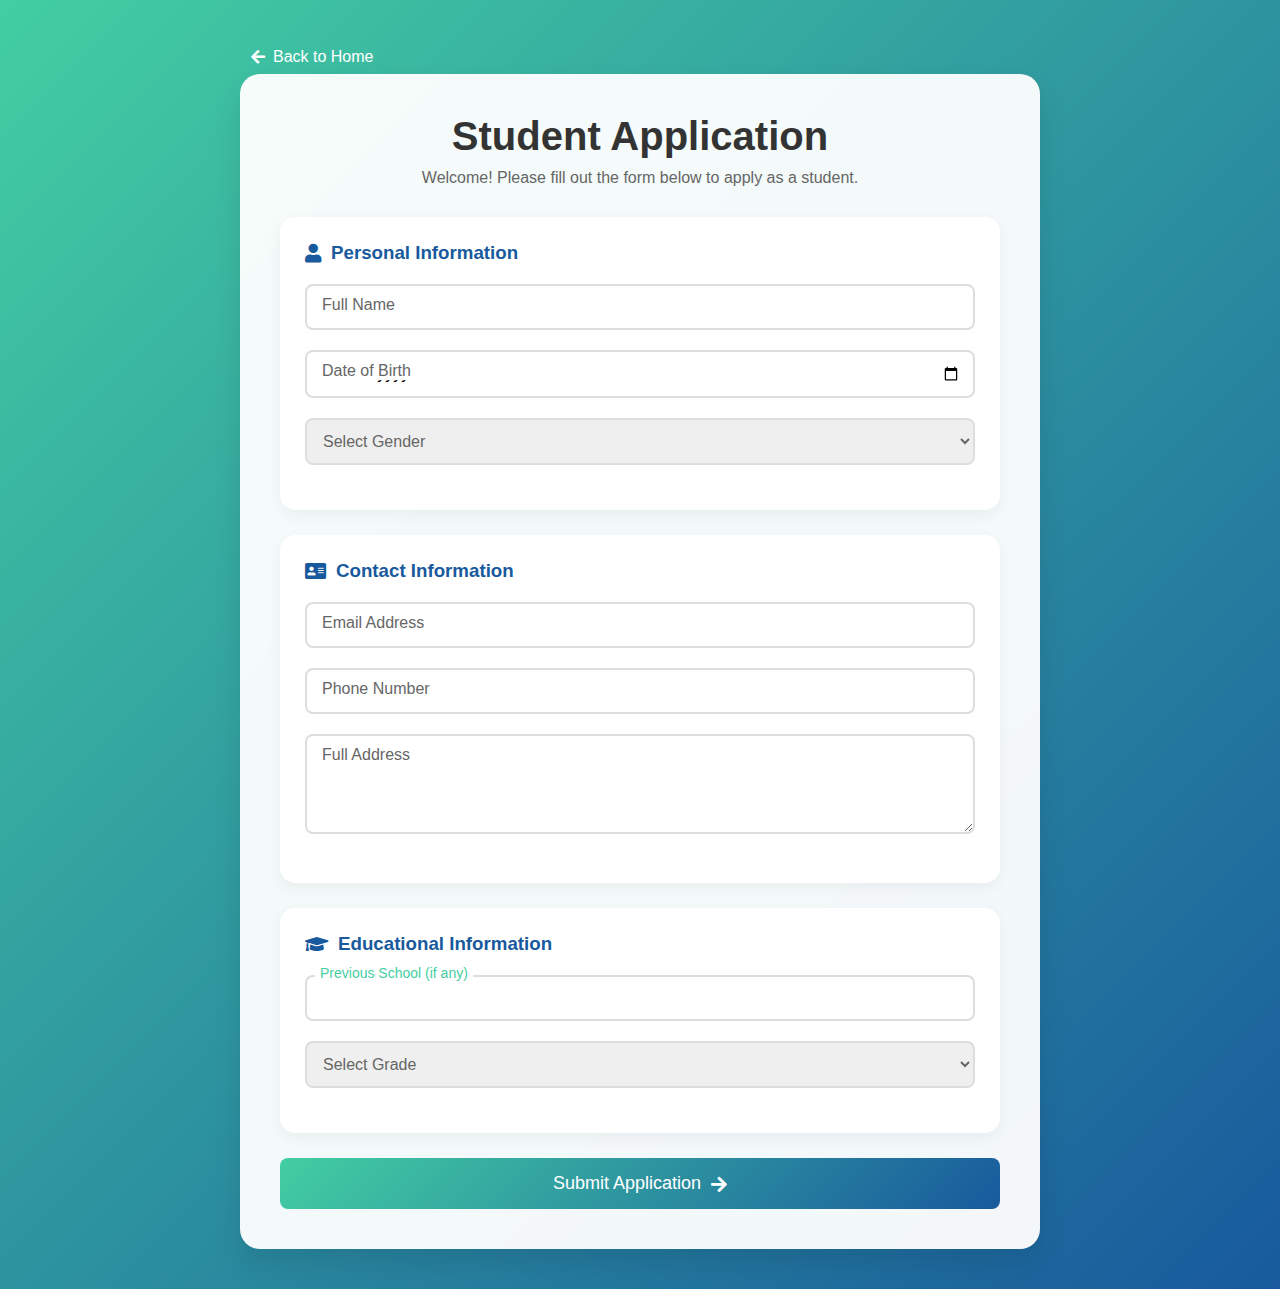
<file: Apply/student.html>
<!DOCTYPE html>
<html lang="en">
<head>
    <meta charset="UTF-8">
    <meta name="viewport" content="width=device-width, initial-scale=1.0">
    <title>Student Application</title>
    <link rel="stylesheet" href="https://cdnjs.cloudflare.com/ajax/libs/font-awesome/5.15.4/css/all.min.css">
</head>
<body>
    <div class="container">
        <!-- Back Arrow Button -->
        <div class="back-arrow" onclick="window.location.href='../index.html'">
            <i class="fas fa-arrow-left"></i>
            <span>Back to Home</span>
        </div>

        <div class="form-container">
            <h1>Student Application</h1>
            <p class="form-description">Welcome! Please fill out the form below to apply as a student.</p>

            <form id="studentForm" class="application-form">
                <!-- Personal Information -->
                <div class="form-section">
                    <h3><i class="fas fa-user"></i> Personal Information</h3>
                    <div class="form-group">
                        <input type="text" id="fullName" required>
                        <label for="fullName">Full Name</label>
                    </div>
                    <div class="form-group">
                        <input type="date" id="dob" required>
                        <label for="dob">Date of Birth</label>
                    </div>
                    <div class="form-group">
                        <select id="gender" required>
                            <option value="" disabled selected>Select Gender</option>
                            <option value="male">Male</option>
                            <option value="female">Female</option>
                            <option value="other">Other</option>
                        </select>
                    </div>
                </div>

                <!-- Contact Information -->
                <div class="form-section">
                    <h3><i class="fas fa-address-card"></i> Contact Information</h3>
                    <div class="form-group">
                        <input type="email" id="email" required>
                        <label for="email">Email Address</label>
                    </div>
                    <div class="form-group">
                        <input type="tel" id="phone" required>
                        <label for="phone">Phone Number</label>
                    </div>
                    <div class="form-group">
                        <textarea id="address" required></textarea>
                        <label for="address">Full Address</label>
                    </div>
                </div>

                <!-- Educational Information -->
                <div class="form-section">
                    <h3><i class="fas fa-graduation-cap"></i> Educational Information</h3>
                    <div class="form-group">
                        <input type="text" id="previousSchool">
                        <label for="previousSchool">Previous School (if any)</label>
                    </div>
                    <div class="form-group">
                        <select id="grade" required>
                            <option value="" disabled selected>Select Grade</option>
                            <option value="1">Grade 1</option>
                            <option value="2">Grade 2</option>
                            <option value="3">Grade 3</option>
                            <option value="4">Grade 4</option>
                            <option value="5">Grade 5</option>
                        </select>
                    </div>
                </div>

                <button type="submit" class="submit-btn">
                    <span>Submit Application</span>
                    <i class="fas fa-arrow-right"></i>
                </button>
            </form>
        </div>
    </div>

    <style>
        * {
            margin: 0;
            padding: 0;
            box-sizing: border-box;
            font-family: 'Segoe UI', Tahoma, Geneva, Verdana, sans-serif;
        }

        body {
            background: linear-gradient(135deg, #43cea2, #185a9d);
            min-height: 100vh;
            padding: 40px 20px;
        }

        .container {
            max-width: 800px;
            margin: 0 auto;
            position: relative;
        }

        .form-container {
            background: rgba(255, 255, 255, 0.95);
            border-radius: 20px;
            padding: 40px;
            box-shadow: 0 15px 30px rgba(0, 0, 0, 0.1);
        }

        h1 {
            color: #333;
            text-align: center;
            margin-bottom: 10px;
            font-size: 2.5em;
        }

        .form-description {
            text-align: center;
            color: #666;
            margin-bottom: 30px;
        }

        .form-section {
            background: #fff;
            padding: 25px;
            border-radius: 15px;
            margin-bottom: 25px;
            box-shadow: 0 5px 15px rgba(0, 0, 0, 0.05);
        }

        .form-section h3 {
            color: #185a9d;
            margin-bottom: 20px;
            display: flex;
            align-items: center;
            gap: 10px;
        }

        .form-group {
            margin-bottom: 20px;
            position: relative;
        }

        input, select, textarea {
            width: 100%;
            padding: 12px;
            border: 2px solid #ddd;
            border-radius: 8px;
            font-size: 16px;
            transition: all 0.3s ease;
        }

        input:focus, select:focus, textarea:focus {
            border-color: #43cea2;
            outline: none;
        }

        label {
            position: absolute;
            left: 12px;
            top: 12px;
            color: #666;
            transition: all 0.3s ease;
            pointer-events: none;
            background: white;
            padding: 0 5px;
        }

        input:focus ~ label,
        input:valid ~ label,
        textarea:focus ~ label,
        textarea:valid ~ label {
            top: -10px;
            left: 10px;
            font-size: 14px;
            color: #43cea2;
        }

        select {
            cursor: pointer;
            color: #666;
        }

        textarea {
            height: 100px;
            resize: vertical;
        }

        .submit-btn {
            width: 100%;
            padding: 15px;
            background: linear-gradient(135deg, #43cea2, #185a9d);
            color: white;
            border: none;
            border-radius: 8px;
            font-size: 18px;
            cursor: pointer;
            transition: all 0.3s ease;
            display: flex;
            justify-content: center;
            align-items: center;
            gap: 10px;
        }

        .submit-btn:hover {
            transform: translateY(-2px);
            box-shadow: 0 5px 15px rgba(0, 0, 0, 0.2);
        }

        .back-arrow {
            position: relative;
            padding: 7px 10px;
            margin: 1px;
            color: white;
            display: flex;
            align-items: center;
            gap: 8px;
            cursor: pointer;
            transition: all 0.3s ease;
        }

        .back-arrow:hover {
            transform: translateX(-5px);
        }

        @media (max-width: 768px) {
            .form-container {
                padding: 20px;
            }

            h1 {
                font-size: 2em;
            }

            .form-section {
                padding: 15px;
            }
        }

        @media (max-width: 480px) {
            body {
                padding: 20px 10px;
            }

            h1 {
                font-size: 1.8em;
            }

            .form-description {
                font-size: 14px;
            }
        }
    </style>

    <script>
        document.getElementById('studentForm').addEventListener('submit', async function(e) {
            e.preventDefault();
            
            const formData = {
                fullName: document.getElementById('fullName').value,
                dateOfBirth: document.getElementById('dob').value,
                gender: document.getElementById('gender').value,
                email: document.getElementById('email').value,
                phone: document.getElementById('phone').value,
                address: document.getElementById('address').value,
                previousSchool: document.getElementById('previousSchool').value,
                grade: document.getElementById('grade').value
            };

            try {
                const response = await fetch('http://localhost:5000/api/student-apply/submit', {
                    method: 'POST',
                    headers: {
                        'Content-Type': 'application/json',
                    },
                    body: JSON.stringify(formData)
                });

                const data = await response.json();

                if (data.success) {
                    alert('Application submitted successfully!');
                    this.reset();
                } else {
                    alert('Error: ' + data.message);
                }
            } catch (error) {
                console.error('Error:', error);
                alert('Error submitting form. Please try again.');
            }
        });
    </script>
</body>
</html>
</file>
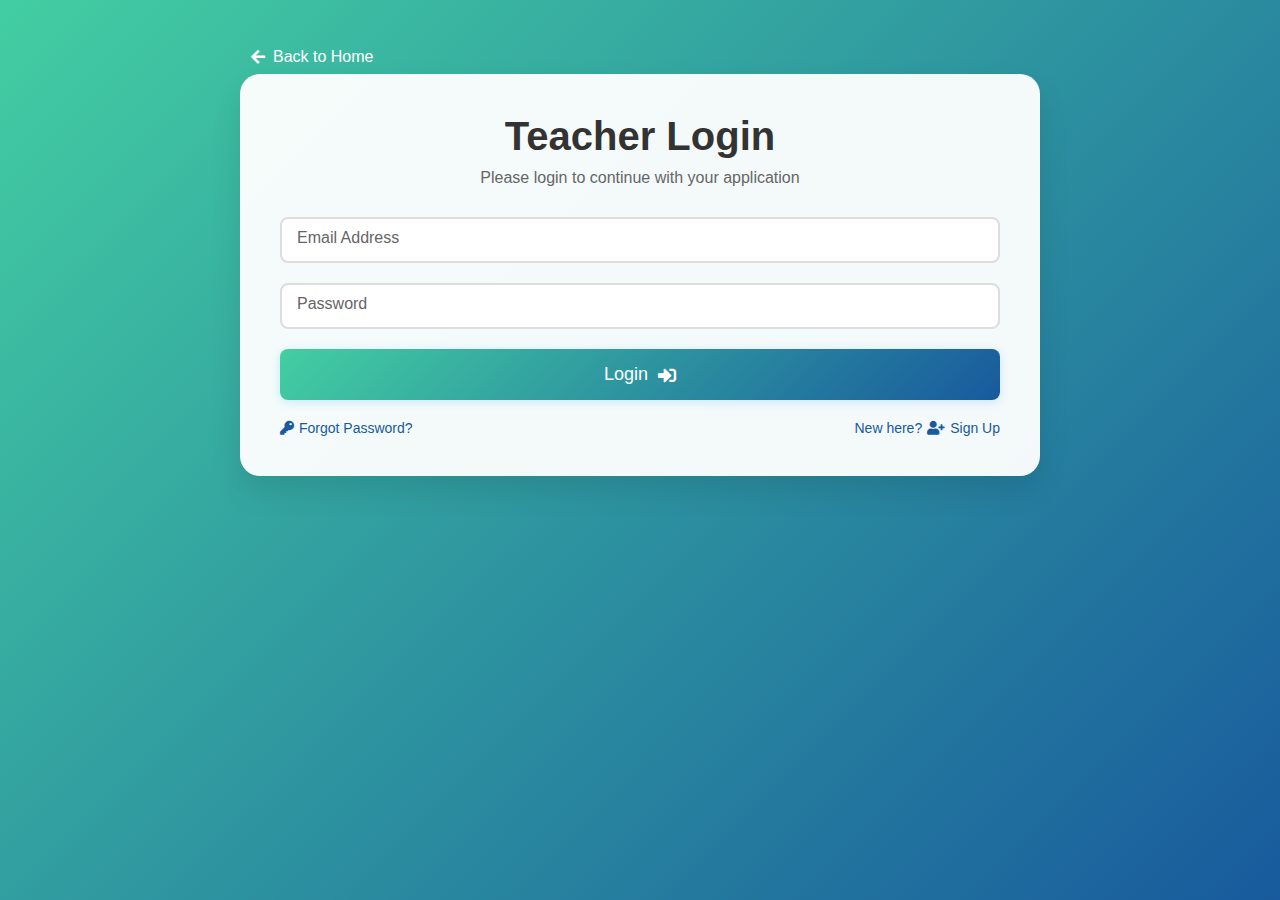
<file: Apply/teacher.html>
<!DOCTYPE html>
<html lang="en">
<head>
    <meta charset="UTF-8">
    <meta name="viewport" content="width=device-width, initial-scale=1.0">
    <title>Teacher Application</title>
    
    <link rel="shortcut icon" href="../image/favicon.ico">
    <link rel="stylesheet" href="https://cdnjs.cloudflare.com/ajax/libs/font-awesome/5.15.4/css/all.min.css">
</head>
<body>
    <div class="container">
        <!-- Back Arrow Button -->
        <div class="back-arrow" onclick="window.location.href='../index.html'">
            <i class="fas fa-arrow-left"></i>
            <span>Back to Home</span>
        </div>

        <!-- Login Section -->
        <div id="loginSection" class="form-container">
            <h1>Teacher Login</h1>
            <p class="form-description">Please login to continue with your application</p>
            
            <div class="login-form">
                <div class="form-group">
                    <input type="email" id="loginEmail" required>
                    <label for="loginEmail">Email Address</label>
                </div>
                <div class="form-group">
                    <input type="password" id="loginPassword" required>
                    <label for="loginPassword">Password</label>
                </div>
                <button onclick="login()" class="submit-btn">
                    <span>Login</span>
                    <i class="fas fa-sign-in-alt"></i>
                </button>
                <div class="form-links">
                    <a href="#" onclick="showForgotPassword()" class="forgot-password">
                        <i class="fas fa-key"></i> Forgot Password?
                    </a>
                    <a href="teacherSignup.html" class="signup-link">New here? 
                        <i class="fas fa-user-plus"></i> Sign Up
                    </a>
                </div>
            </div>
        </div>

        <!-- Forgot Password Section -->
        <div id="forgotPasswordSection" class="form-container" style="display: none;">
            <h1>Reset Password</h1>
            <p class="form-description">Enter your email address to receive a password reset link</p>
            
            <div class="forgot-password-form">
                <div class="form-group">
                    <input type="email" id="resetEmail" required>
                    <label for="resetEmail">Email Address</label>
                </div>
                <button onclick="sendResetLink()" class="submit-btn reset-btn">
                    <span>Send Reset Link</span>
                    <i class="fas fa-paper-plane"></i>
                </button>
                <button onclick="backToLogin()" class="back-btn">
                    <i class="fas fa-arrow-left"></i>
                    <span>Back to Login</span>
                </button>
            </div>
        </div>

       
        
        </div>
    </div>

    <style>
    * {
        margin: 0;
        padding: 0;
        box-sizing: border-box;
        font-family: 'Segoe UI', Tahoma, Geneva, Verdana, sans-serif;
    }
    
    body {
        background: linear-gradient(135deg, #43cea2, #185a9d);
        min-height: 100vh;
        padding: 40px 20px;
    }
    
    .container {
        max-width: 800px;
        margin: 0 auto;
        position: relative;
    }
    
    .form-container {
        background: rgba(255, 255, 255, 0.95);
        border-radius: 20px;
        padding: 40px;
        box-shadow: 0 15px 30px rgba(0, 0, 0, 0.1);
        margin-bottom: 20px;
    }
    
    h1 {
        color: #333;
        text-align: center;
        margin-bottom: 10px;
        font-size: 2.5em;
    }
    
    .form-description {
        text-align: center;
        color: #666;
        margin-bottom: 30px;
    }
    
    .form-section {
        background: #fff;
        padding: 25px;
        border-radius: 15px;
        margin-bottom: 25px;
        box-shadow: 0 5px 15px rgba(0, 0, 0, 0.05);
    }
    
    .form-section h3 {
        color: #185a9d;
        margin-bottom: 20px;
        display: flex;
        align-items: center;
        gap: 10px;
    }
    
    .form-group {
        margin-bottom: 20px;
        position: relative;
    }
    
    input, select, textarea {
        width: 100%;
        padding: 12px;
        border: 2px solid #ddd;
        border-radius: 8px;
        font-size: 16px;
        transition: all 0.3s ease;
    }
    
    input:focus, select:focus, textarea:focus {
        border-color: #43cea2;
        outline: none;
    }
    
    label {
        position: absolute;
        left: 12px;
        top: 12px;
        color: #666;
        transition: all 0.3s ease;
        pointer-events: none;
        background: white;
        padding: 0 5px;
    }
    
    input:focus ~ label,
    input:valid ~ label,
    textarea:focus ~ label,
    textarea:valid ~ label {
        top: -10px;
        left: 10px;
        font-size: 14px;
        color: #43cea2;
    }
    
    select {
        cursor: pointer;
        color: #666;
    }
    
    textarea {
        height: 100px;
        resize: vertical;
    }
    
    .submit-btn {
        width: 100%;
        padding: 15px;
        background: linear-gradient(135deg, #43cea2, #185a9d);
        border: none;
        color: white;
        box-shadow: 0 2px 10px rgba(14, 165, 233, 0.2);

        border-radius: 8px;
        font-size: 18px;
        cursor: pointer;
        transition: all 0.3s ease;
        display: flex;
        justify-content: center;
        align-items: center;
        gap: 10px;
    }
    
    .submit-btn:hover {
        transform: translateY(-2px);
        box-shadow: 0 5px 15px rgba(0, 0, 0, 0.2);
    }
    
    .back-arrow {
        position:relative;
        padding: 7px 10px;
        margin: 1px;
        color: white;
        display: flex;
        align-items: center;
        gap: 8px;
        cursor: pointer;
        transition: all 0.3s ease;
    }
    
    .back-arrow:hover {
        transform: translateX(-5px);
    }
    
    /* Login Form Specific Styles */
    .form-links {
        display: flex;
        justify-content: space-between;
        margin-top: 20px;
    }
    
    .form-links a {
        color: #185a9d;
        text-decoration: none;
        font-size: 14px;
        transition: all 0.3s ease;
        display: flex;
        align-items: center;
        gap: 5px;
    }
    
    .form-links a:hover {
        color: #43cea2;
    }
    
    /* Forgot Password Form Specific Styles */
    .back-btn {
        width: 100%;
        padding: 12px;
        background: #f5f5f5;
        color: #666;
        border: none;
        border-radius: 8px;
        font-size: 16px;
        cursor: pointer;
        margin-top: 10px;
        transition: all 0.3s ease;
        display: flex;
        justify-content: center;
        align-items: center;
        gap: 10px;
    }
    
    .back-btn:hover {
        background: #e5e5e5;
    }
    
    /* Multiple Select Styles */
    .select-label {
        position: static;
        margin-bottom: 5px;
        display: block;
        color: #666;
    }
    
    select[multiple] {
        height: 120px;
        padding: 8px;
    }
    
    select[multiple] option {
        padding: 8px;
        margin: 2px 0;
        border-radius: 4px;
    }
    
    select[multiple] option:checked {
        background: linear-gradient(135deg, #43cea2, #185a9d);
        color: white;
    }
    
    /* Loading State */
    .submit-btn:disabled {
        opacity: 0.7;
        cursor: not-allowed;
        transform: none;
    }

    /* Add this to your existing styles */
    .logout-btn {
        padding: 8px 15px;
        background: #f44336;
        color: white;
        border: none;
        border-radius: 4px;
        cursor: pointer;
        display: inline-flex;
        align-items: center;
        gap: 5px;
        margin-bottom: 20px;
        font-size: 14px;
    }

    .logout-btn:hover {
        background: #d32f2f;
    }

    .select-label {
        position: static;
        display: block;
        margin-bottom: 8px;
        color: #666;
    }

    select[multiple] {
        height: 120px;
    }
    
    /* Responsive Design */
    @media (max-width: 768px) {
        .form-container {
            padding: 20px;
        }
    
        h1 {
            font-size: 2em;
        }
    
        .form-section {
            padding: 15px;
        }
    
        .form-links {
            flex-direction: column;
            gap: 10px;
            align-items: center;
        }
    }
    
    @media (max-width: 480px) {
        body {
            padding: 20px 10px;
        }
    
        h1 {
            font-size: 1.8em;
        }
    
        .form-description {
            font-size: 14px;
        }
    
        .submit-btn {
            font-size: 16px;
        }
    }

    </style>


<script>
    window.onload = function() {
        // Always show login form first
        showLoginForm();
    };

    function showLoginForm() {
        document.getElementById('loginSection').style.display = 'block';
        document.getElementById('forgotPasswordSection').style.display = 'none';
    }

    function showForgotPassword() {
        document.getElementById('loginSection').style.display = 'none';
        document.getElementById('forgotPasswordSection').style.display = 'block';
    }

    function backToLogin() {
        showLoginForm();
    }

    async function login() {
        const email = document.getElementById('loginEmail').value;
        const password = document.getElementById('loginPassword').value;

        if (!email || !password) {
            alert('Please enter both email and password');
            return;
        }

        if (!validateEmail(email)) {
            alert('Please enter a valid email address');
            return;
        }

        try {
            // First check if user is registered
            const checkResponse = await fetch(`http://localhost:5000/api/teacher-apply/check-registration?email=${email}`);
            const checkData = await checkResponse.json();

            if (!checkData.isRegistered) {
                alert('You need to sign up first. Redirecting to signup page...');
                window.location.href = 'teacherSignup.html';
                return;
            }

            // Proceed with login if registered
            const loginResponse = await fetch('http://localhost:5000/api/teacher-apply/login', {
                method: 'POST',
                headers: {
                    'Content-Type': 'application/json',
                },
                body: JSON.stringify({ email, password })
            });

            const loginData = await loginResponse.json();

            if (loginData.success) {
                localStorage.setItem('token', loginData.token);
                localStorage.setItem('teacherData', JSON.stringify(loginData.teacher));
                // Redirect to application page after successful login
                window.location.href = 'teacherProfile.html';
            } else {
                alert(loginData.message || 'Invalid credentials');
            }
        } catch (error) {
            console.error('Error:', error);
            alert('Error logging in. Please try again.');
        }
    }

    async function sendResetLink() {
        const resetEmail = document.getElementById('resetEmail').value;
        const resetBtn = document.querySelector('.reset-btn');

        if (!resetEmail) {
            alert('Please enter your email address');
            return;
        }

        if (!validateEmail(resetEmail)) {
            alert('Please enter a valid email address');
            return;
        }

        resetBtn.disabled = true;
        resetBtn.innerHTML = '<span>Sending...</span><i class="fas fa-spinner fa-spin"></i>';

        try {
            // Check if user is registered before sending reset link
            const checkResponse = await fetch(`http://localhost:5000/api/teacher-apply/check-registration?email=${resetEmail}`);
            const checkData = await checkResponse.json();

            if (!checkData.isRegistered) {
                alert('This email is not registered. Please sign up first.');
                resetBtn.disabled = false;
                resetBtn.innerHTML = '<span>Send Reset Link</span><i class="fas fa-paper-plane"></i>';
                return;
            }

            // Send reset password request
            const response = await fetch('http://localhost:5000/api/teacher-apply/reset-password', {
                method: 'POST',
                headers: {
                    'Content-Type': 'application/json',
                },
                body: JSON.stringify({ email: resetEmail })
            });

            const data = await response.json();

            if (data.success) {
                alert('Password reset link has been sent to your email');
                backToLogin();
            } else {
                alert(data.message || 'Error sending reset link');
            }
        } catch (error) {
            console.error('Error:', error);
            alert('Error sending reset link. Please try again.');
        } finally {
            resetBtn.disabled = false;
            resetBtn.innerHTML = '<span>Send Reset Link</span><i class="fas fa-paper-plane"></i>';
        }
    }

    function validateEmail(email) {
        const re = /^[^\s@]+@[^\s@]+\.[^\s@]+$/;
        return re.test(email);
    }
</script>

</body>
</html>
</file>
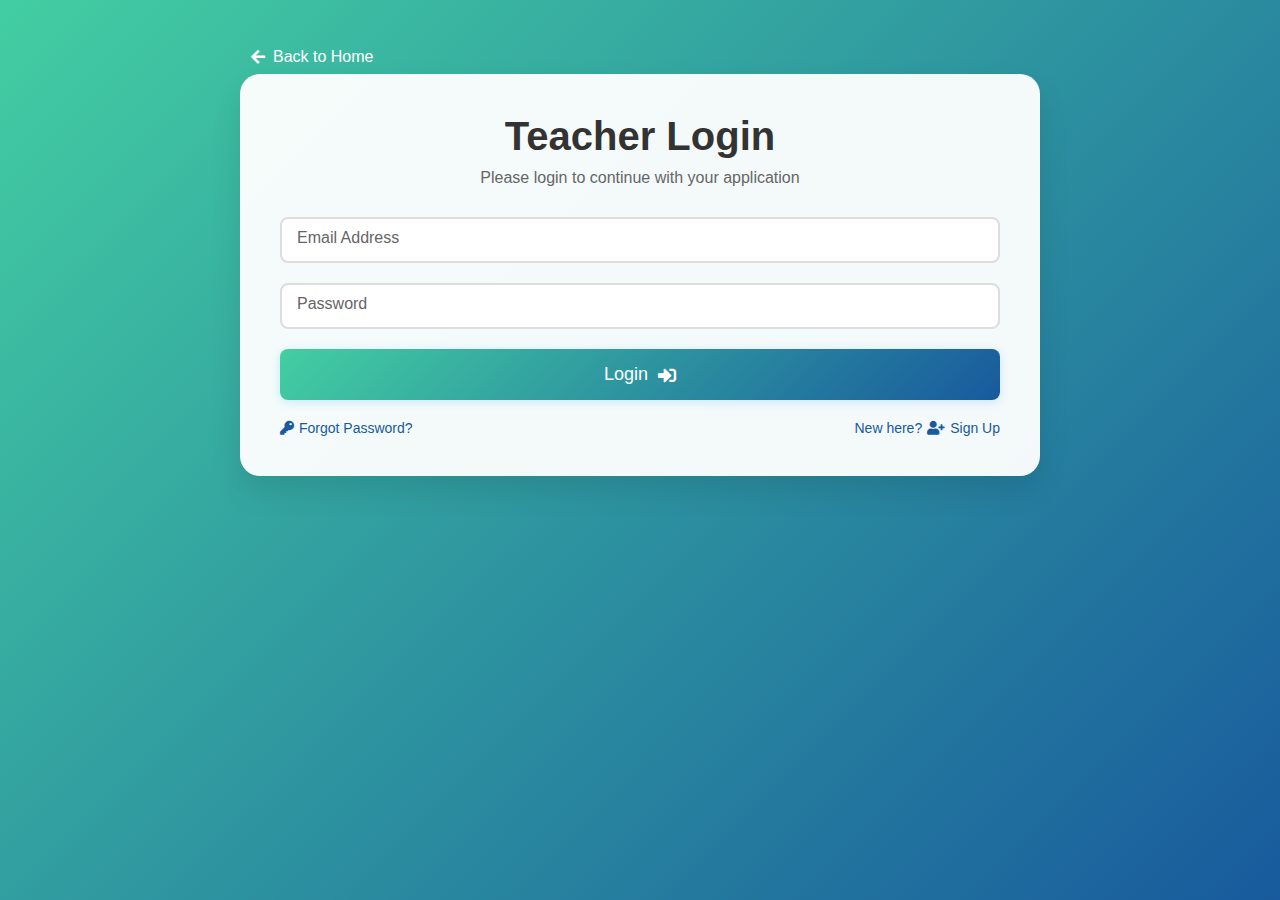
<file: Apply/teacherProfile.html>
<!DOCTYPE html>
<html lang="en">
<head>
    <meta charset="UTF-8">
    <meta name="viewport" content="width=device-width, initial-scale=1.0">
    <title>Teacher Dashboard</title>
    <link rel="stylesheet" href="https://cdnjs.cloudflare.com/ajax/libs/font-awesome/6.0.0/css/all.min.css">
</head>
<body>
    <!-- Navigation -->
    <nav class="navbar">
        <div class="nav-container">
            <div class="nav-brand">
                <i class="fas fa-chalkboard-teacher"></i>
                <span>Teacher Hub</span>
            </div>
            <div class="nav-actions">
                <button class="notification-btn">
                    <i class="fas fa-bell"></i>
                    <span class="notification-badge">2</span>
                </button>
                <button onclick="logout()" class="logout-btn">
                    <i class="fas fa-sign-out-alt"></i>
                    <span class="btn-text">Logout</span>
                </button>
            </div>
        </div>
    </nav>

    <!-- Main Content -->
    <main class="main-container">
        <!-- Profile Card -->
        <section class="profile-card">
            <div class="profile-header">
                <div class="profile-avatar">
                    <i class="fas fa-user-circle"></i>
                </div>
                <div class="profile-info">
                    <h1 id="teacherName">Loading...</h1>
                    <p id="teacherEmail">Loading...</p>
                    <p id="teacherPhone">Loading...</p>
                </div>
            </div>
            <div class="profile-stats">
                <div class="stat-item">
                    <i class="fas fa-file-alt"></i>
                    <div class="stat-details">
                        <span class="stat-value">5</span>
                        <span class="stat-label">Applications</span>
                    </div>
                </div>
                <div class="stat-item">
                    <i class="fas fa-check-circle"></i>
                    <div class="stat-details">
                        <span class="stat-value">2</span>
                        <span class="stat-label">Accepted</span>
                    </div>
                </div>
                <div class="stat-item">
                    <i class="fas fa-clock"></i>
                    <div class="stat-details">
                        <span class="stat-value">3</span>
                        <span class="stat-label">Pending</span>
                    </div>
                </div>
            </div>
        </section>

        <!-- Quick Actions -->
        <section class="quick-actions">
            <h2>Quick Actions</h2>
            <div class="actions-grid">
                <a href="vacancies.html" class="action-card">
                    <i class="fas fa-briefcase"></i>
                    <span>View Vacancies</span>
                </a>
                <a href="myApplications.html" class="action-card">
                    <i class="fas fa-file-alt"></i>
                    <span>My Applications</span>
                </a>
                <a href="editProfile.html" class="action-card">
                    <i class="fas fa-user-edit"></i>
                    <span>Edit Profile</span>
                </a>
                <a href="#" class="action-card">
                    <i class="fas fa-question-circle"></i>
                    <span>Help Center</span>
                </a>
            </div>
        </section>

        <!-- Application Status -->
        <section class="status-section">
            <h2>Application Status</h2>
            <div class="status-card">
                <div class="status-header">
                    <div id="statusIndicator" class="status-badge">Pending Review</div>
                    <span class="status-date">Last updated: Today</span>
                </div>
                <p id="statusDescription" class="status-message">
                    Your application is currently under review. We will notify you once there's an update.
                </p>
                <div class="status-timeline">
                    <div class="timeline-item active">
                        <div class="timeline-dot"></div>
                        <div class="timeline-content">
                            <h4>Application Submitted</h4>
                            <p>Your application has been received</p>
                        </div>
                    </div>
                    <div class="timeline-item">
                        <div class="timeline-dot"></div>
                        <div class="timeline-content">
                            <h4>Under Review</h4>
                            <p>Application is being reviewed</p>
                        </div>
                    </div>
                    <div class="timeline-item">
                        <div class="timeline-dot"></div>
                        <div class="timeline-content">
                            <h4>Final Decision</h4>
                            <p>Pending final decision</p>
                        </div>
                    </div>
                </div>
            </div>
        </section>
    </main>

    <style>
        /* Modern CSS Reset */
        * {
            margin: 0;
            padding: 0;
            box-sizing: border-box;
            font-family: 'Segoe UI', system-ui, sans-serif;
        }

        :root {
            --primary-color: #2A9D8F;
            --secondary-color: #264653;
            --accent-color: #E9C46A;
            --text-color: #2C3E50;
            --background-color: #F8F9FA;
            --card-shadow: 0 2px 15px rgba(0, 0, 0, 0.1);
        }

        body {
            background-color: var(--background-color);
            color: var(--text-color);
            line-height: 1.6;
        }

        /* Navigation */
        .navbar {
            background: white;
            box-shadow: var(--card-shadow);
            position: fixed;
            top: 0;
            width: 100%;
            z-index: 1000;
        }

        .nav-container {
            max-width: 1200px;
            margin: 0 auto;
            padding: 1rem;
            display: flex;
            justify-content: space-between;
            align-items: center;
        }

        .nav-brand {
            display: flex;
            align-items: center;
            gap: 0.5rem;
            font-size: 1.25rem;
            font-weight: 600;
            color: var(--primary-color);
        }

        .nav-actions {
            display: flex;
            gap: 1rem;
            align-items: center;
        }

        .notification-btn {
            position: relative;
            background: none;
            border: none;
            font-size: 1.25rem;
            color: var(--text-color);
            cursor: pointer;
        }

        .notification-badge {
            position: absolute;
            top: -5px;
            right: -5px;
            background: var(--accent-color);
            color: white;
            border-radius: 50%;
            padding: 0.25rem;
            font-size: 0.75rem;
            min-width: 20px;
            height: 20px;
            display: flex;
            align-items: center;
            justify-content: center;
        }

        .logout-btn {
            background: var(--primary-color);
            color: white;
            border: none;
            padding: 0.5rem 1rem;
            border-radius: 8px;
            cursor: pointer;
            display: flex;
            align-items: center;
            gap: 0.5rem;
            transition: background 0.3s ease;
        }

        .logout-btn:hover {
            background: var(--secondary-color);
        }

        /* Main Container */
        .main-container {
            max-width: 1200px;
            margin: 80px auto 0;
            padding: 1rem;
            display: grid;
            gap: 2rem;
        }

        /* Profile Card */
        .profile-card {
            background: white;
            border-radius: 15px;
            padding: 2rem;
            box-shadow: var(--card-shadow);
        }

        .profile-header {
            display: flex;
            align-items: center;
            gap: 2rem;
            margin-bottom: 2rem;
        }

        .profile-avatar {
            font-size: 4rem;
            color: var(--primary-color);
        }

        .profile-info h1 {
            color: var(--secondary-color);
            margin-bottom: 0.5rem;
        }

        .profile-info p {
            color: #666;
        }

        .profile-stats {
            display: grid;
            grid-template-columns: repeat(auto-fit, minmax(150px, 1fr));
            gap: 1rem;
        }

        .stat-item {
            display: flex;
            align-items: center;
            gap: 1rem;
            padding: 1rem;
            background: #f8f9fa;
            border-radius: 10px;
        }

        .stat-item i {
            font-size: 1.5rem;
            color: var(--primary-color);
        }

        .stat-details {
            display: flex;
            flex-direction: column;
        }

        .stat-value {
            font-size: 1.25rem;
            font-weight: 600;
            color: var(--secondary-color);
        }

        .stat-label {
            font-size: 0.875rem;
            color: #666;
        }

        /* Quick Actions */
        .quick-actions {
            background: white;
            border-radius: 15px;
            padding: 2rem;
            box-shadow: var(--card-shadow);
        }

        .quick-actions h2 {
            margin-bottom: 1.5rem;
            color: var(--secondary-color);
        }

        .actions-grid {
            display: grid;
            grid-template-columns: repeat(auto-fit, minmax(200px, 1fr));
            gap: 1rem;
        }

        .action-card {
            display: flex;
            flex-direction: column;
            align-items: center;
            gap: 0.5rem;
            padding: 1.5rem;
            background: #f8f9fa;
            border-radius: 10px;
            text-decoration: none;
            color: var(--text-color);
            transition: transform 0.3s ease;
        }

        .action-card:hover {
            transform: translateY(-5px);
            background: var(--primary-color);
            color: white;
        }

        .action-card i {
            font-size: 1.5rem;
        }

        /* Status Section */
        .status-section {
            background: white;
            border-radius: 15px;
            padding: 2rem;
            box-shadow: var(--card-shadow);
        }

        .status-card {
            background: #fafaf8;
            border-radius: 10px;
            padding: 1.5rem;
        }

        .status-header {
            display: flex;
            justify-content: space-between;
            align-items: center;
            margin-bottom: 1rem;
        }

        .status-badge {
            background: var(--primary-color);
            color: white;
            padding: 0.5rem 1rem;
            border-radius: 20px;
            font-size: 0.875rem;
        }

        .status-date {
            color: #666;
            font-size: 0.875rem;
        }

        .status-message {
            margin-bottom: 1.5rem;
        }

        .status-timeline {
            display: flex;
            flex-direction: column;
            gap: 1.5rem;
        }

        .timeline-item {
            display: flex;
            gap: 1rem;
        }

        .timeline-dot {
            width: 20px;
            height: 20px;
            background: #ddd;
            border-radius: 50%;
            margin-top: 5px;
        }

        .timeline-item.active .timeline-dot {
            background: var(--primary-color);
        }

        .timeline-content h4 {
            color: var(--secondary-color);
            margin-bottom: 0.25rem;
        }

        .timeline-content p {
            color: #666;
            font-size: 0.875rem;
        }

        /* Responsive Design */
        @media (max-width: 768px) {
            .nav-container {
                padding: 1rem;
            }

            .btn-text {
                display: none;
            }

            .main-container {
                padding: 1rem;
                margin-top: 70px;
            }

            .profile-header {
                flex-direction: column;
                text-align: center;
                gap: 1rem;
            }

            .profile-stats {
                grid-template-columns: 1fr;
            }

            .actions-grid {
                grid-template-columns: 1fr 1fr;
            }

            .status-header {
                flex-direction: column;
                gap: 0.5rem;
            }
        }

        @media (max-width: 480px) {
            .actions-grid {
                grid-template-columns: 1fr;
            }

            .profile-card, .quick-actions, .status-section {
                padding: 1rem;
            }
        }
    </style>

    <script>
        window.onload = async function() {
            const token = localStorage.getItem('token');
            if (!token) {
                window.location.href = 'teacher.html';
                return;
            }

            try {
                const response = await fetch('http://localhost:5000/api/teacher-apply/profile', {
                    method: 'GET',
                    headers: {
                        'Authorization': `Bearer ${token}`,
                        'Content-Type': 'application/json'
                    }
                });

                if (!response.ok) {
                    throw new Error('Failed to fetch profile');
                }

                const data = await response.json();
                const teacherData = data.teacher;

                // Update profile information
                document.getElementById('teacherName').textContent = teacherData.fullName;
                document.getElementById('teacherEmail').textContent = teacherData.email;
                document.getElementById('teacherPhone').textContent = teacherData.phone;

                // Update status if available
                if (data.status) {
                    const statusIndicator = document.getElementById('statusIndicator');
                    statusIndicator.textContent = data.status;
                    
                    // Update status colors
                    if (data.status === 'Approved') {
                        statusIndicator.style.background = '#4CAF50';
                    } else if (data.status === 'Rejected') {
                        statusIndicator.style.background = '#F44336';
                    }
                }

            } catch (error) {
                console.error('Error fetching profile:', error);
                alert('Error loading profile data');
            }
        };

        function logout() {
            localStorage.removeItem('token');
            window.location.href = 'teacher.html';
        }
    </script>
</body>
</html>
</file>
<file: style.css>
@import url("https://fonts.googleapis.com/css2?family=Nunito:wght@200;300;400;600;700;800;900&display=swap");
@import url('https://fonts.googleapis.com/css2?family=Bodoni+Moda:wght@400;700&display=swap');
@import url('https://fonts.googleapis.com/css2?family=DM+Sans:wght@400;500;700&display=swap');
@import url('https://fonts.googleapis.com/css2?family=Poppins:wght@400;500;600&display=swap');

@import url('https://fonts.googleapis.com/css2?family=Cormorant+Garamond:wght@400;700&display=swap');

*:not(.navbar-link, .navbar-link, .section-title *) {

  text-decoration: none;
  outline: none;
  font-family: "Nunito", sans-serif;
  font-weight: 400;
}

* {
  box-sizing: border-box;
}

html {
    font-size: 62.5%;
    scroll-behavior: smooth;
}

body, html {
  margin: 0;
  padding: 0;
  width: 100%;
  overflow-x: hidden; /* Prevent horizontal scroll */
}

::selection {
    background: rgba(255, 215, 0, 0.3);
    color: white;
}


.navbar {
  position: fixed;
  top: 0; /* Stick to the very top */
  left: 0;
  width: 100%;
  background: transparent;
  z-index: 1000;
  padding: 0; /* Remove any padding */
  margin: 0; /* Remove any margin */
}

.nav-content {
  display: flex;
  justify-content: space-between;
  align-items: center;
  padding: 0 20px; /* Reduced right padding */
  max-width: 1200px;
  margin: 0 auto;
  position: relative;
}

.nav-brand {
  display: flex;
  align-items: center;
  padding: -4.5rem;
  margin: -4.5rem;
  padding-left: -20rem;
  margin-left: -20rem;
}

.logo {
  height: 19rem; 
  
  width: auto;
  display: block;
  object-fit: contain;
  transition: all 0.3s ease;
  cursor: pointer;
}

.nav-links {
  display: flex;
  align-items: center;
  gap: 4rem;
  list-style: none;
  margin: 0;
  padding: 0;
}

.nav-links li {
  display: flex;
  align-items: center;
  height: 100%;
}

.nav-links a {
  font-size: 1.8rem;
  color: #333;
  text-decoration: none;
  font-weight: 500;
  transition: color 0.3s ease;
}

.nav-cta {
  background: #2563EB;
  color: #fff;
  padding: 12px 24px;
  border-radius: 8px;
  border: none;
  font-size: 16px;
  font-weight: 500;
  cursor: pointer;
  transition: all 0.3s ease;
}

/* Scrolled state */
.navbar.scrolled {
  background: rgba(255, 255, 255, 0.95);

  backdrop-filter: blur(10px);
  box-shadow: 0 2px 10px rgba(0, 0, 0, 0.1);
  padding: 0;  /* Remove padding */
}


.hamburger {
  display: none;
  cursor: pointer;
  margin-right: 15px; /* Add some margin from the right edge */
  position: absolute;
  right: 0;
  top: 50%;
  transform: translateY(-50%);
}

.bar {
  display: block;
  width: 25px;
  height: 3px;
  margin: 5px auto;
  -webkit-transition: all 0.3s ease-in-out;
  transition: all 0.3s ease-in-out;
  background-color: #101010;
}

@media (max-width: 768px) {
  .hamburger {
    display: block;
  }

  .hamburger.active .bar:nth-child(2) {
    opacity: 0;
  }

  .hamburger.active .bar:nth-child(1) {
    transform: translateY(8px) rotate(45deg);
  }

  .hamburger.active .bar:nth-child(3) {
    transform: translateY(-8px) rotate(-45deg);
  }



  .nav-links.active {
    left: 0;
  }

  .nav-content {
    padding: 0 1rem;
    min-height: 8rem;
  }

  .navbar.scrolled .nav-content {
    min-height: 6rem;
  }

  .nav-brand {
    padding: 0;
    margin: 0;
  }

  .logo {
    height: 35rem;
    margin: -7rem;
    padding: 0rem 0;
  }

  .navbar.scrolled .logo {
    height: 11rem !important;  /* Reduced height when scrolled */
    margin: 0;
    padding: 0.5rem 0;
  }

  .hamburger {
    display: block;
    position: absolute;
    right: 2rem;
    top: 50%;
    transform: translateY(-50%);
    z-index: 1000;
    margin: 0;  /* Remove all margins */
    padding: 1rem;  /* Add some padding for better touch target */
  }

  .navbar.scrolled .hamburger {
    top: 50%;  /* Keep centered when scrolled */
    transform: translateY(-50%);
  }

  /* Adjust hamburger bars */
  .bar {
    width: 25px;
    height: 3px;
    margin: 5px 0;  /* Adjust spacing between bars */
  }

  .nav-links {
    padding: 15rem 0;  /* Increased vertical padding */
    height: auto;  /* Allow height to adjust based on content */
    display: flex;
    flex-direction: column;
    gap: 4rem;  /* Increased gap between menu items */
  }

  .nav-links a {
    font-size: 3.4rem;
    color: #333;
    font-weight: 500;
  }

  .get-started-btn {
    font-size: 3rem;
    padding: 1.5rem 4rem;
    margin-top: 2rem;  /* Added some space above button */
  }
}

/* Active link styles */
.nav-links a.active {
  color: #2563EB; /* Blue color for active link */
  position: relative;
}

.nav-links a.active::after {
  content: '';
  position: absolute;
  bottom: -4px;
  left: 0;
  width: 100%;
  height: 2px;
  background-color: #2563EB;
  transition: width 0.3s ease;
}

/* Hover effect for non-active links */
.nav-links a:not(.active):hover {
  color: #2563EB;
}



/* Mobile Responsive */
@media (max-width: 768px) {

  .nav-content {
    padding: 0;  /* Remove padding completely */
  }

  .nav-links {
    display: none;
    position: absolute;
    top: 100%;
    left: 0;
    width: 100%;
    background: #fff;
    padding: 2rem;
    flex-direction: column;
    gap: 2rem;
    box-shadow: 0 2px 10px rgba(0, 0, 0, 0.1);
  }

  .nav-links.active {
    display: flex;
  }

  .mobile-menu-btn {
    display: flex;
  }

  .mobile-menu-btn.active span:nth-child(1) {
    transform: rotate(45deg) translate(8px, 8px);
  }

  .mobile-menu-btn.active span:nth-child(2) {
    opacity: 0;
  }

  .mobile-menu-btn.active span:nth-child(3) {
    transform: rotate(-45deg) translate(7px, -7px);
  }

  .nav-cta {
    font-size: 2.8rem; /* Matching font size for CTA button */
    padding: 1.5rem 2rem; /* Adjusted padding */
  }


  .hero-subtitle {
    font-size: 2.2rem;
    width: 100%;
    padding: 0 2rem;
    margin: 2rem 0;
    white-space: normal;  /* Allow text to wrap */
    text-align: left;
  }

  /* Force line breaks after specific text */
  .hero-subtitle::after {
    content: 'Empowering students with personalized\A learning experiences and expert guidance\A for academic excellence.';
    white-space: pre;  /* Preserve line breaks */
    display: block;
    font-size: 2.4rem;
  }

  /* Hide the original text */
  .hero-subtitle br,
  .hero-subtitle span {
    display: none;
  }

  .hero-right {
    display: none !important;
  }

  
  .nav-brand {
    padding-left: 0;  
    margin-left: 0;/* Increased negative margin */
  }

  .welcome-text {
    font-size: 7rem;
    display: block;
    text-align: left;
    margin-bottom: 2rem;
  }

  .dear-text {
    font-size: 7rem;
    margin-top: 0;  /* Reset any existing margin */
  }



  .trusted-text {
    font-size: 3rem;
    text-align: left;
    margin: 2rem 0;
  }
}

/* Adjust main content padding to account for fixed navbar */
.container {
  padding-top: 8rem;
}



/* Hero Section Updates */
.section-1 {
  position: relative;
  min-height: 100vh;
  background: #ffffff;
  display: flex;
  align-items: center;
  padding: 0 5%;
  overflow: hidden;
}



.hero-title {
  font-size: 7.2rem;
  
  font-family: 'Poppins', sans-serif;
  font-weight: 700;
  line-height: 1.2;
  margin-bottom: 1.5rem;
}





.welcome-text {
  font-size: 4.8rem;
  display: inline-block;
  position: relative;
  font-family: 'Poppins', sans-serif;
  color: transparent;
  min-width: 300px;

}

.welcome-text::before {
  content: 'Welcome to';
  position: absolute;
  top: 0;
  left: 0;
  width: 0;
  height: 100%;
  white-space: nowrap;
  overflow: hidden;
  color: #3d3939;
  font-weight: 600;
  letter-spacing: -0.02em;
  border-right: 4px solid #008fb2;
  animation: typing 4s steps(10) infinite;
}

@keyframes typing {
  0%, 90%, 100% {
    width: 0;
  }
  30%, 60% {
    width: 100%;
  }
}

@keyframes cursor {
  50% {
    border-color: transparent;
  }
}





.dear-text {
  font-size: 7rem;
  display: block;
  margin-top: 0.5rem;
  font-family: 'Poppins', sans-serif !important;
  font-weight: 700;  /* Semi-bold weight */
  line-height: 1.2;
  color: #0091ff;
  letter-spacing: -0.02em;
}

.dear-text .line1,
.dear-text .line2 {
  font-family: 'Poppins', sans-serif !important;  /* Added selector and !important */
  font-weight: 500;
  display: block;
}


.hero-subtitle {
  font-size: 2.4rem;
  color: #666;
  line-height: 1.5;
  margin: 3rem 0;
  font-family: 'Poppins', sans-serif;
  font-weight: 400;
  width: 200%;
  max-width: 500px;
  display: inline-block;
  text-align: left;
  word-spacing: 0.1em;
  letter-spacing: -0.01em;
  white-space: normal;
  word-wrap: normal;
}

.trusted-text {
  font-size: 1.8rem;
  color: #666;
  margin-bottom: 4rem;
  white-space: nowrap;  /* Force single line */
  display: inline-block;  /* Keep text together */
}

.trusted-number {
  color: #2563EB;
  font-weight: 600;
  display: inline;  /* Ensure number stays inline */
}

.hero-buttons {
  display: flex;
  gap: 2rem;
}

.primary-btn {
  padding: 1.6rem 3.2rem;
  background: #25aceb;
  color: #fff;
  border: none;
  border-radius: 50px;  /* More rounded corners */
  font-size: 1.8rem;
  font-weight: 500;
  cursor: pointer;
  transition: all 0.3s ease;
  box-shadow: 0 4px 15px rgba(37, 99, 235, 0.2);  /* Subtle shadow */
  text-transform: capitalize;  /* Better text formatting */
  letter-spacing: 0.5px;
}

.primary-btn:hover {
  transform: translateY(-2px);
  box-shadow: 0 6px 20px rgba(37, 99, 235, 0.3);
  background: #1d84d8;  /* Slightly darker on hover */
}
.secondary-btn {
  padding: 1.5rem 3rem;
  background: transparent;
  color: #2563EB;
  border: 2px solid #2563EB;
  border-radius: 8px;
  font-size: 1.6rem;
  font-weight: 500;
  cursor: pointer;
  transition: all 0.3s ease;
}

.primary-btn:hover {
  background: #1d4ed8;
  transform: translateY(-2px);
}

.secondary-btn:hover {
  background: rgba(37, 99, 235, 0.1);
  transform: translateY(-2px);
}

/* Mobile Responsive */
@media (max-width: 768px) {
  .section-1 {
    min-height: 100vh;
    padding: 2rem;
    justify-content: flex-start;
  }


  .hero-left {
    width: 100%;
    padding: 1rem 0;
    margin-top: -15rem;  /* Added this to move entire content up */
  }

 
 

  .dear-text .line1,
  .dear-text .line2 {
    font-family: 'Poppins', sans-serif;
    font-weight: 600;
    display: block;
    white-space: nowrap;
  }



  /* Remove any conflicting styles */
  .hero-title {
    display: block;
    width: 100%;
  }

  /* Adjust typing animation for mobile */
  @keyframes typing {
    0%, 90%, 100% {
      width: 0;
    }
    30%, 60% {
      width: 9.2ch; /* Explicitly set width to match text length */
    }
  }

  /* Subtitle */
  .hero-subtitle {
    font-size: 2.2rem;
    width: 100%;
    padding: 0 2rem;
    margin: 2rem 0;
    display: flex;
    flex-direction: column;
    gap: 1.5rem;  /* Space between lines */
  }

  .hero-subtitle br {
    display: block;  /* Force line breaks in mobile */
  }

  /* Trusted by text */
  .trusted-text {
    font-size: 2.3rem;
    text-align: left;
    padding-top: 2rem;
    margin-top: 2rem;
    white-space: nowrap;  /* Reinforce single line on mobile */
  }
  
  .trusted-line1,
  .trusted-line2 {
    display: block;
    line-height: 1.4;
  }

  /* Button */
  .hero-buttons {
    justify-content: flex-start; /* Align button to left */
    margin-top: 2rem;
    padding-top: 2rem;
  }

  .primary-btn {
    font-size: 3rem;
    padding: 2rem 4rem;
    width: auto; /* Remove fixed width */
    min-width: 300px;
  }
}

/* Additional adjustments for very small screens */
@media (max-width: 480px) {
  .welcome-text {
    font-size: 6rem;
  }

  .dear-text {
    font-size: 7rem;
  }

  .hero-subtitle {
    font-size: 2rem;
    margin: 2rem 0;
  }
}




.section-1 {
  position: relative;
  min-height: 100vh;
  display: flex;
  align-items: center;
  overflow: hidden;
}

.hero-left {
  width: 45%;  /* Keep original width for desktop */
  padding-left: -1rem;
  z-index: 2;
}

.hero-right {
  position: absolute;
  top: 0;
  right: 0;
  width: 70%;
  height: 100vh;
  background: #033451;
  z-index: 1;
  clip-path: polygon(40% 0, 30% 50%, 40% 100%, 100% 100%, 100% 0);
  display: flex;
  justify-content: center;
  align-items: center;
 

}



.whiteboard-container {
  position: absolute;
  right: 8%;  /* Adjusted from 10% to move it closer to the right */
  top: 45%;   /* Adjusted from 50% to align with the model */
  transform: translateY(-50%);
  width: 400px;  /* Increased from 300px */
  z-index: 3;
}

.whiteboard-small {
  width: 100%;
  height: auto;
  opacity: 0.95;  /* Slightly increased opacity */
}

.whiteboard-text {
  position: absolute;
  top: 50%;
  left: 55%;
  transform: translate(-50%, -50%);
  text-align: center;
  width: 85%;  /* Increased text area width */
}

.nepali-text {
  color: #033451;
  font-size: 3rem;  /* Increased from 2.4rem */
  font-weight: 600;
  margin: 0.8rem 0;  /* Increased spacing between lines */
  line-height: 1.4;
  font-family: 'Preeti', Arial, sans-serif;
}

/* Responsive adjustments */
@media (max-width: 1400px) {
  .whiteboard-container {
    width: 350px;
  }
  .nepali-text {
    font-size: 2.6rem;
  }
}

@media (max-width: 1200px) {
  .whiteboard-container {
    width: 300px;
  }
  .nepali-text {
    font-size: 2.2rem;
  }
}

@media (max-width: 768px) {
  .whiteboard-container {
    width: 250px;
    right: 5%;
  }
  .nepali-text {
    font-size: 1.8rem;
  }
}

.sketchfab-embed-wrapper {
  position: relative;
  width: 100%;
  height: 100%;
}

.sketchfab-embed-wrapper iframe {
  width: 100%;
  height: 100%;
  border: none;
}

.model-overlay {
  position: absolute;
  bottom: 0;
  left: 0;
  right: 0;
  height: 100px;
  background: linear-gradient(to bottom, transparent, #033451);
  pointer-events: none;
  z-index: 1;
}

.pointer-overlay {
  position: absolute;
  bottom: 15px; /* Adjust this value to align with the pointer */
  left: 50%;
  transform: translateX(-50%);
  width: 145px; /* Size of the pointer button area */
  height: 140px; /* Size of the pointer button area */
  background: #033451;
  border-radius: 100%; /* Makes it circular */
  pointer-events: none;
  z-index: 2;
}

/* Hide all Sketchfab UI elements */
.sketchfab-embed-wrapper iframe {
  pointer-events: none; /* This will disable all interactions */
}

/* Hide the attribution text */
.sketchfab-embed-wrapper p {
  display: none;
}



/* Stars background */
.hero-right::before {
  content: '';
  position: absolute;
  width: 100%;
  height: 100%;
  background-image: 
    radial-gradient(white 1px, transparent 1px),
    radial-gradient(white 1px, transparent 1px);
  background-size: 50px 50px;
  background-position: 0 0, 25px 25px;
  opacity: 0.1;
  animation: twinkle 1s infinite alternate;
}

/* Add some larger stars */
.hero-right::after {
  content: '';
  position: absolute;
  width: 100%;
  height: 100%;
  background-image: 
    radial-gradient(white 1.5px, transparent 1.5px),
    radial-gradient(white 1.5px, transparent 1.5px);
  background-size: 100px 100px;
  background-position: 0 0, 50px 50px;
  opacity: 0.05;
  animation: twinkle 3s infinite alternate;
}

/* Twinkling animation */
@keyframes twinkle {
  0% {
    opacity: 0.05;
  }
  50% {
    opacity: 0.1;
  }
  100% {
    opacity: 0.15;
  }
}


















/* Section 2 */

.role-heading {
  text-align: center;
  font-size: 10rem;
  color: #1F2937;
  margin-bottom: 6rem;  /* Reduced from 10rem to 6rem */
  font-weight: 700 !important;
  font-family: "Macondo", serif;

  opacity: 0;  /* Start hidden */
  animation: fadeUp 0.8s ease forwards;
  animation-play-state: paused;
}


/* Mobile responsive adjustment */
@media (max-width: 768px) {
  .section-2 {
    padding: 2rem;
    background: #f8f8f8;
  }

  .role-heading {
    text-align: center;
    margin-top: 2rem;
    font-size: 3.2rem;
    color: #1F2937;
    margin-bottom: 4rem;
    font-weight: 700 !important;
  }

  .role-cards-container {
    display: flex;
    flex-direction: column;
    align-items: center;
    gap: 3rem;
    padding: 1rem;
  }

  .role-card {
    background: #fff;
    padding: 5rem 2rem;  /* Increased vertical padding */
    border-radius: 2rem;
    text-align: center;
    box-shadow: 0 10px 30px rgba(0, 0, 0, 0.05);
    width: 370px;  /* Reduced width */
    min-height: 100px;  /* Increased height */
    display: flex;
    flex-direction: column;
    justify-content: space-between;
  }

  .icon-circle {
    width: 8rem;
    height: 8rem;
    border-radius: 50%;
    display: flex;
    align-items: center;
    justify-content: center;
    margin: 0 auto 3rem;  /* Increased bottom margin */
  }

  .role-card h3 {
    font-family: "Roboto", serif;
    font-size: 5rem !important;  /* Added !important */
    margin-bottom: 2.5rem;
    font-weight: 600 !important;
    color: #333;
  }

  .role-card p {
    font-size: 3rem !important;  /* Added !important */
    line-height: 1.6;
    margin-bottom: 3.5rem;
    padding: 0 1.5rem;
    color: #666;
  }

  .role-btn {
    width: 80%;
    padding: 1.6rem;
    border-radius: 50px;
    margin: 0 auto;
    font-size: 3rem !important;  /* Added !important */
    font-weight: 500;
  }
}
.section-2 {
  padding: 4rem 4rem;  /* Reduced from 10rem to 4rem */
  background-color: #f8f8f8;
  background-image: url("data:image/svg+xml,%3Csvg width='60' height='60' viewBox='0 0 60 60' xmlns='http://www.w3.org/2000/svg'%3E%3Cg fill='none' fill-rule='evenodd'%3E%3Cg fill='%23000000' fill-opacity='0.05'%3E%3Cpath d='M36 34v-4h-2v4h-4v2h4v4h2v-4h4v-2h-4zm0-30V0h-2v4h-4v2h4v4h2V6h4V4h-4zM6 34v-4H4v4H0v2h4v4h2V6h4V4H6zM6 4V0H4v4H0v2h4v4h2V6h4V4H6z'/%3E%3C/g%3E%3C/g%3E%3C/svg%3E");
  position: relative;
}

.section-2::before {
  content: '';
  position: absolute;

  background-color: rgba(255, 255, 255, 0.97);
  z-index: 1;
}

.section-content {
  position: relative;
  z-index: 2;
  max-width: 1200px;
  margin: 0 auto;
}

@keyframes fadeInUp {
  from {
    opacity: 0;
    transform: translateY(50px);
  }
  to {
    opacity: 1;
    transform: translateY(0);
  }
}

.role-heading {
  text-align: center;
  margin-top: 2rem;
  font-size: 8rem;
  color: #1F2937;
  margin-bottom: 6rem;
  font-weight: 600;
  opacity: 0;
  transform: translateY(50px);
}

.role-card {
  background: #fff;
  padding: 4rem 3rem;
  border-radius: 2rem;
  text-align: center;
  box-shadow: 0 10px 30px rgba(0, 0, 0, 0.05);
  cursor: pointer;
  opacity: 0;
  transform: translateY(50px);
  transition: transform 0.2s ease, box-shadow 0.2s ease;
  flex: 0 1 300px;
}


.role-cards-container {
  display: flex;  /* Change from grid to flex */
  justify-content: center;  /* Center cards horizontally */
  gap: 4rem;  /* Space between cards */
  padding: 2rem;
  max-width: 1400px;  /* Maximum width to prevent stretching on large screens */
  margin: 0 auto;  /* Center the container */
}


/* Animation class */
.visible {
  animation: fadeInUp 0.8s ease forwards;
}

/* Delay for cards */
.role-card:nth-child(1).visible {
  animation-delay: 0.2s;
}

.role-card:nth-child(2).visible {
  animation-delay: 0.4s;
}

.role-card:nth-child(3).visible {
  animation-delay: 0.6s;
}

/* Hover effect */
.role-card:hover {
  transform: translateY(-15px);
  box-shadow: 0 20px 40px rgba(0, 0, 0, 0.1);
}




.icon-circle {
  width: 8rem;
  height: 8rem;
  border-radius: 50%;
  display: flex;
  align-items: center;
  justify-content: center;
  margin: 0 auto 2rem;
}

.parent-card .icon-circle {
  background: rgba(147, 51, 234, 0.1);
}

.teacher-card .icon-circle {
  background: rgba(22, 163, 74, 0.1);
}

.school-card .icon-circle {
  background: rgba(37, 99, 235, 0.1);
}

.icon-circle i {
  font-size: 3rem;
}

.parent-card i {
  color: #9333EA;
}

.teacher-card i {
  color: #16A34A;
}

.school-card i {
  color: #2563EB;
}

.role-card h3 {
  font-size: 3.2rem;
  color: #1F2937;
  margin-bottom: 1.5rem;
  font-weight: 600;
}

.role-card p {
  font-size: 1.8rem;
  color: #6B7280;
  margin-bottom: 3rem;
  line-height: 1.6;
}

.role-btn {
  padding: 1.2rem 3rem;
  border-radius: 50px;
  border: none;
  font-size: 1.6rem;
  font-weight: 500;
  cursor: pointer;
  transition: all 0.3s ease;
  width: 100%;
}

.parent-btn {
  background: #9333EA;
  color: white;
}

.teacher-btn {
  background: #16A34A;
  color: white;
}

.school-btn {
  background: #2563EB;
  color: white;
}

.role-btn:hover {
  transform: translateY(-2px);
  box-shadow: 0 5px 15px rgba(0, 0, 0, 0.1);
}

/* Mobile Responsive */
@media (max-width: 1200px) {
  .role-cards-container {
    flex-wrap: wrap;  /* Allow wrapping on smaller screens */
  }
  
  .role-card {
    flex: 0 1 300px;  /* Slightly smaller on medium screens */
  }
}


/* End of Section 2 */




/* Section 3 - Vacancies */
.section-3 {
  padding: 8rem 0;
  background: linear-gradient(rgba(26, 26, 26, 0.85), rgba(45, 45, 45, 0.85)), url('image/background-2.jpeg');
  background-size: cover;
  background-position: center;
  background-attachment: fixed;
  color: white;
}

.vacancies-section {
  padding: 8rem 2rem;
  position: relative;
  overflow: visible;
  min-height: 100vh;
  width: 100%;  /* Added full width */
}

.vacancies-container {
  max-width: 1200px;
  margin: 0 auto;
  position: relative;
  overflow: visible;
  display: flex;  /* Added flex */
  flex-direction: column;  /* Stack children vertically */
  align-items: center;  /* Center horizontally */
}

.section-title {
  text-align: center;
  margin-bottom: 4rem;
}

.section-title span {
  font-size: 8rem !important;  /* Increased font size */
  color: #0891B2;  /* Added teal blue color */
  font-weight: 600;
  position: relative;
  display: inline-block;
}

/* For mobile view */
@media (max-width: 768px) {
  .section-title span {
    font-size: 3.6rem;  /* Slightly smaller for mobile but still large */
    color: #0891B2;
    font-weight: 600;
  }
}

/* Mobile specific fixes */
@media (max-width: 768px) {
  .vacancies-section {
    padding: 6rem 1rem;
    min-height: auto;
  }
  
  .vacancies-container {
    width: 100%;
    padding: 0 1rem;
  }
  
  .section-title {
    margin: 2rem 0 4rem 0;
    height: auto;
    min-height: 80px;
  }
  
  .section-title span {
    font-size: 8rem;
    padding: 1rem 0;
    width: 100%;  /* Full width on mobile */
    text-align: center;
  }
}

/* Smaller mobile devices */
@media (max-width: 480px) {
  .section-title span {
    font-size: 4rem;
    padding: 0.5rem 0;
  }
  
  .vacancies-section {
    padding: 4rem 1rem;
  }
}

.vacancies-grid {
  display: grid;
  grid-template-columns: repeat(auto-fit, minmax(300px, 1fr));
  gap: 3rem;
}

.vacancy-card {
  margin-top: 5rem;
  min-width: calc((100% - 48px) / 3);
  background: linear-gradient(145deg, #ffffff, #f0f7ff);
  border-radius: 16px;
  padding: 30px;
  box-shadow: 0 10px 30px rgba(0, 0, 0, 0.05);
  transition: all 0.3s ease;
  border: 1px solid rgba(33, 147, 176, 0.1);
  position: relative;
  overflow: hidden;
}

.vacancy-card::before {
  content: '';
  position: absolute;
  top: 0;
  left: 0;
  width: 100%;
  height: 4px;
  background: linear-gradient(90deg, #2193b0, #6dd5ed);
}

.vacancy-card:nth-child(3) {
  background: linear-gradient(145deg, #ffffff, #f0fff7);
}

.vacancy-card:hover {
  transform: translateY(-10px);
  box-shadow: 0 20px 40px rgba(33, 147, 176, 0.15);
  background: white;
}

/* Title size */
.vacancy-title {
  font-size: 4rem;
  color: #2c3e50;
  margin-bottom: 2.5rem;
  font-weight: 600;
}

/* Requirements heading */
.requirements-section h4 {
  font-size: 3.4rem;
  color: #4a5568;
  margin-bottom: 2rem;
  font-weight: 500;
}

/* Requirements list items */
.requirements-section li {
  font-size: 3rem;
  color: #4a5568;
  margin-bottom: 1.5rem;
  display: flex;
  align-items: center;
}

/* Salary section */
.salary-section {
  font-size: 3.4rem;
  padding: 1.5rem;
  margin: 2.5rem 0;
}

/* Subject tag */
.subject-tag {
  font-size: 1.6rem;
  padding: 0.8rem 2rem;
}

/* Apply button */
.apply-button {
  font-size: 1.8rem;
  padding: 1.6rem;
}

/* Slider navigation buttons */
.slider-nav {
  background: linear-gradient(135deg, #2193b0, #6dd5ed);
  box-shadow: 0 4px 15px rgba(33, 147, 176, 0.3);
}

.slider-nav:hover {
  background: linear-gradient(135deg, #1c7a94, #5bc0db);
}

/* Mobile Responsive Vacancies Section */
@media (max-width: 768px) {
  .vacancies-container {
    position: relative;
    width: 100%;
    padding: 0 2rem;
    overflow: hidden;
  }
  
  .vacancies-slider {
    display: flex;
    transition: transform 0.3s ease;
    width: 100%;
  }
  
  .vacancy-card {
    min-width: 100%;  /* Each card takes full container width */
    flex-shrink: 0;   /* Prevent cards from shrinking */
    margin: 0;
    padding: 4rem 2rem;
    box-shadow: 0 4px 15px rgba(0, 0, 0, 0.1);
    border-radius: 2rem;
    background: white;
  }

  .vacancy-title {
    font-size: 3.2rem;
    margin-bottom: 2rem;
  }

  .requirements-section {
    margin: 3rem 0;
  }

  .requirements-section li {
    font-size: 2.2rem;
    margin-bottom: 1.5rem;
  }

  .salary-section {
    font-size: 2.4rem;
    margin: 2.5rem 0;
  }

  .apply-button {
    font-size: 2.6rem;
    padding: 1.8rem;
    border-radius: 1.2rem;
  }

  /* Navigation buttons */
  .slider-nav {
    position: absolute;
    top: 50%;
    transform: translateY(-50%);
    width: 5rem;
    height: 5rem;
    border-radius: 50%;
    background: rgba(37, 99, 235, 0.9);
    color: white;
    font-size: 2rem;
    border: none;
    cursor: pointer;
    z-index: 10;
    display: flex;
    align-items: center;
    justify-content: center;
    box-shadow: 0 2px 10px rgba(0, 0, 0, 0.2);
  }

  .slider-nav.prev {
    left: 1rem;
  }

  .slider-nav.next {
    right: 1rem;
  }

  .slider-nav:active {
    transform: translateY(-50%) scale(0.95);
  }
}



/* Our Trust Section */
.our-trust {
  background-image: url("data:image/svg+xml,%3Csvg width='60' height='60' viewBox='0 0 60 60' xmlns='http://www.w3.org/2000/svg'%3E%3Cg fill='none' fill-rule='evenodd'%3E%3Cg fill='%23000000' fill-opacity='0.05'%3E%3Cpath d='M36 34v-4h-2v4h-4v2h4v4h2v-4h4v-2h-4zm0-30V0h-2v4h-4v2h4v4h2V6h4V4h-4zM6 34v-4H4v4H0v2h4v4h2V6h4V4H6zM6 4V0H4v4H0v2h4v4h2V6h4V4H6z'/%3E%3C/g%3E%3C/g%3E%3C/svg%3E");
  
  padding: 4rem 2rem;
    /* Changed to white background */
  min-height: 80vh;
}

.trust-heading {
  font-family: 'Bodoni Moda', serif;
  font-size: 7rem;
  font-weight: 700;
  text-align: center;
  background: linear-gradient(45deg, #185a9d, #43cea2);  /* Gradient text */
  -webkit-background-clip: text;
  background-clip: text;
  -webkit-text-fill-color: transparent;
  margin-top: 0;
  padding-top: 0;

}

.testimonials-grid {
  display: grid;
  grid-template-columns: repeat(2, 1fr);
  gap: 4rem;
  max-width: 1200px;
  margin: 0 auto;
  padding: 0 2rem;
}

.testimonial-card {
  background: #fff;
  border-radius: 15px;
  padding: 3rem;
  position: relative;
  transition: all 0.3s ease;
  box-shadow: 0 10px 30px rgba(0, 0, 0, 0.1);
  border: 1px solid rgba(0, 0, 0, 0.05);
}

.testimonial-card:hover {
  transform: translateY(-10px);
  box-shadow: 0 15px 40px rgba(67, 206, 162, 0.15);
}

.testimonial-photo {
  width: 80px;
  height: 80px;
  border-radius: 50%;
  position: absolute;
  top: -40px;
  left: 30px;
  border: 4px solid #43cea2;  /* Changed to gradient color */
  background: #fff;
  overflow: hidden;
  box-shadow: 0 5px 15px rgba(0, 0, 0, 0.1);
}

.testimonial-photo img {
  width: 100%;
  height: 100%;
  object-fit: cover;
}

.testimonial-content {
  margin-top: 3rem;
}

.testimonial-text {
  font-size: 1.6rem;
  line-height: 1.6;
  margin-bottom: 2rem;
  font-weight: 600 !important;
  font-style: normal;
  color: #555;  /* Darker text for better readability */
  position: relative;
}

.testimonial-text::before {
  content: '"';
  font-size: 5rem;
  color: #43cea2;
  position: absolute;
  left: -1rem;
  top: -2rem;
  opacity: 0.2;
}

.testimonial-author {
  font-size: 2rem;
  background: linear-gradient(45deg, #185a9d, #43cea2);
  -webkit-background-clip: text;
  background-clip: text;
  -webkit-text-fill-color: transparent;
  font-weight: 700;
  margin-bottom: 0.5rem;
}

.testimonial-role {
  font-size: 1.4rem;
  color: #666;
  font-weight: 500;
}

/* Adding decorative elements */
.testimonial-card::before {
  content: '';
  position: absolute;
  top: 0;
  left: 0;
  width: 100%;
  height: 5px;
  background: linear-gradient(90deg, #185a9d, #43cea2);
  border-radius: 15px 15px 0 0;
}

/* Mobile Responsive */
@media (max-width: 768px) {
  .trust-heading {
    font-size: 8rem !important;  /* Increased heading size */
    color: #0891B2;  /* Teal blue color */
    text-align: center;
   
    font-weight: 600;

  }

  .testimonial-text {
    font-size: 2rem !important;  /* Increased testimonial text */
    line-height: 1.6;
    color: #4B5563;
    margin-bottom: 2rem;
    font-style: normal;
  }

  .testimonial-author {
    font-size: 2.4rem;  /* Increased author name */
    color: #1F2937;
    margin-bottom: 0.5rem;
    font-weight: 600;
  }

  .testimonial-role {
    font-size: 1.8rem;  /* Increased role text */
    color: #6B7280;
  }

  .testimonial-card {
    padding: 2.5rem;  /* Added more padding */
    margin-bottom: 2rem;
  }

  .testimonials-grid {
    grid-template-columns: 1fr;
    gap: 6rem;
    padding: 0 1rem;
  }

  .testimonial-card {
    padding: 2.5rem 2rem;
  }
}

@media (max-width: 480px) {
  .trust-heading {
    font-size: 4rem;
  }

  .testimonial-photo {
    width: 60px;
    height: 60px;
    top: -30px;
  }

  .testimonial-text {
    font-size: 1.4rem;
  }

  .testimonial-author {
    font-size: 1.8rem;
  }
}

/* Optional: Add a subtle pattern to the background */
.our-trust {
  position: relative;
}

.our-trust::before {
  content: '';
  position: absolute;
  top: 0;
  left: 0;
  width: 100%;
  height: 100%;
  background-image: radial-gradient(#43cea2 1px, transparent 1px);
  background-size: 50px 50px;
  opacity: 0.1;
  pointer-events: none;
}



/* Our Strength Section */
.our-strength {
  padding: 8rem 2rem;
  background: #ffffff;  
  min-height: 80vh;
}

.strength-heading {
  font-family: 'Bodoni Moda', serif;
  font-size: 8rem !important;
  font-weight: 700;
  text-align: center;
  background: linear-gradient(45deg, #185a9d, #2fae85);  /* Gradient text */
  -webkit-background-clip: text;
  background-clip: text;
  -webkit-text-fill-color: transparent;
  margin-bottom: 6rem;
}

.achievement-cards {
  display: flex;
  justify-content: center;
  flex-wrap: wrap;
  gap: 4rem;
  max-width: 1400px;
  margin: 0 auto;
}

.achievement-card {
  background: #ffffff;
  border-radius: 20px;
  padding: 3rem;
  width: 380px;
  position: relative;
  transition: transform 0.3s ease, box-shadow 0.3s ease;
  border: 1px solid #e0e0e0;
  box-shadow: 0 10px 30px rgba(0, 0, 0, 0.08);
}

.achievement-card:hover {
  transform: translateY(-10px);
  box-shadow: 0 20px 40px rgba(67, 206, 162, 0.15);
}

.student-photo {
  width: 120px;
  height: 120px;
  border-radius: 50%;
  margin: -60px auto 20px;
  overflow: hidden;
  border: 4px solid #43cea2;  
  box-shadow: 0 5px 15px rgba(0, 0, 0, 0.1);
}

.student-photo img {
  width: 100%;
  height: 100%;
  object-fit: cover;
}

.achievement-badge {
  position: absolute;
  top: 20px;
  right: 20px;
  background: linear-gradient(135deg, #43cea2, #185a9d);
  padding: 0.8rem 1.5rem;
  border-radius: 25px;
  color: #fff;
  font-weight: 700;
  font-size: 1.6rem;
  box-shadow: 0 3px 10px rgba(0, 0, 0, 0.1);
}

.student-name {
  font-size: 2.4rem;
  color: #185a9d;  /* Changed to theme color */
  text-align: center;
  margin-bottom: 1rem;
  font-weight: 600;
}

.achievement-details {
  font-size: 1.8rem;
  color: #43cea2;  /* Changed to secondary theme color */
  text-align: center;
  margin-bottom: 1.5rem;
  font-weight: 500;
}

.achievement-quote {
  font-size: 1.8rem;
  color: #666;  /* Changed to dark gray */
  text-align: center;
  font-style: italic;
  margin-bottom: 2rem;
  line-height: 1.6;
}

.subject-tags {
  display: flex;
  flex-wrap: wrap;
  gap: 1rem;
  justify-content: center;
}

.subject-tags span {
  background: #f5f5f5;  /* Light gray background */
  padding: 0.5rem 1.5rem;
  border-radius: 15px;
  color: #185a9d;  /* Theme color */
  font-size: 1rem !important;
  border: 1px solid #e0e0e0;
  transition: all 0.3s ease;
}

.subject-tags span:hover {
  background: #43cea2;
  color: #fff;
  border-color: #43cea2;
}


/* Optional: Add a subtle pattern to the background */
.our-strength {
  position: relative;
}

.our-strength::before {
  content: '';
  position: absolute;
  top: 0;
  left: 0;
  width: 100%;
  height: 100%;
  background-image: radial-gradient(#43cea2 1px, transparent 1px);
  background-size: 50px 50px;
  opacity: 0.1;
  pointer-events: none;
}

/* Mobile Responsive */
@media (max-width: 768px) {
  .strength-heading {
    
    margin-bottom: 8rem;
  }

  .achievement-cards {
    gap: 8rem;
    padding: 0 2rem;
  }

  .achievement-card {
    width: 100%;
    max-width: 340px;
  }

  .student-photo {
    width: 100px;
    height: 100px;
    margin: -50px auto 15px;
  }

  .achievement-badge {
    font-size: 1.4rem;
    padding: 0.6rem 1.2rem;
  }

  .student-name {
    font-size: 2rem;
  }

  .achievement-details {
    font-size: 1.6rem;
  }

  .achievement-quote {
    font-size: 2rem !important;
  }
}



.hub-container {
  position: relative;
  max-width: 1200px;
  height: 600px;
  margin: 0 auto;
  padding: 2rem;
}

.center-hub {
  position: absolute;
  top: 50%;
  left: 50%;
  transform: translate(-50%, -50%);
  width: 200px;
  height: 200px;
  background: linear-gradient(135deg, #43cea2, #185a9d);
  border-radius: 50%;
  display: flex;
  align-items: center;
  justify-content: center;
  z-index: 2;
  box-shadow: 0 5px 20px rgba(0, 0, 0, 0.2);
}

.hub-content {
  text-align: center;
  color: #fff;
}

.hub-content i {
  font-size: 3rem;
  margin-bottom: 1rem;
}

.hub-content h2 {
  font-size: 2rem;
  margin-bottom: 0.5rem;
}

.hub-content p {
  font-size: 2.5rem;
  font-weight: bold;
  margin-bottom: 1rem;
}

.apply-btn {
  background: #fff;
  color: #185a9d;
  border: none;
  padding: 0.8rem 1.5rem;
  border-radius: 25px;
  font-weight: bold;
  cursor: pointer;
  transition: all 0.3s ease;
}

.apply-btn:hover {
  transform: scale(1.1);
  box-shadow: 0 5px 15px rgba(0, 0, 0, 0.2);
}


















/* Mobile Responsive */
@media (max-width: 768px) {
  .features-container {
    grid-template-columns: 1fr;
    gap: 2rem;
  }

  .feature-card {
    padding: 2rem;
  }

  .feature-icon {
    width: 60px;
    height: 60px;
  }

  .feature-icon i {
    font-size: 2.5rem;
  }

  .feature-title {
    font-size: 2rem;
  }

  .feature-count {
    font-size: 3rem;
  }

  .newsletter-form {
    flex-direction: column;
  }

  .newsletter-form button {
    width: 100%;
  }
}







@media (max-width: 1000px) {
  .section-title {
    font-size: 9rem;
    margin: 0 5rem;
  }

  .section-1-icons i {
    font-size: 25rem;
  }

  .cards-container {
    flex-wrap: wrap;
  }

  .card {
    margin: 5rem;
  }

  .section-4 {
    height: 30rem;
  }
}



@media (max-width: 700px) {
  .section-title {
    font-size: 7rem;
    margin: 0 10rem;
  }

  .section-1-icons i {
    font-size: 20rem;
  }

  .menu {
    left: 2rem;
  }

  .section-4 {
    height: 40rem;
    flex-direction: column;
    justify-content: flex-start;
    align-items: center;
  }

  .section-4-text {
    margin-bottom: 8rem;
  }
}

@media (max-width: 550px) {
  html {
    font-size: 40%;
  }

  .navbar-link {
    margin: 0 0.7rem;
  }
}
/* End of Responsive */



/* Floating Contact Button */
.floating-contact {
  position: fixed;
  bottom: 30px;
  right: 30px;
  z-index: 999;
}

.contact-btn {
  display: flex;
  align-items: center;
  gap: 1rem;
  background: linear-gradient(135deg, #43cea2, #185a9d);
  color: white;
  padding: 1.2rem 2rem;
  border-radius: 30px;
  box-shadow: 0 4px 15px rgba(0, 0, 0, 0.2);
  transition: all 0.3s ease;
  text-decoration: none;
}

.contact-btn i {
  font-size: 2rem;
  animation: pulse 2s infinite;
}

.contact-btn span {
  font-size: 1.6rem;
  font-weight: 600;
}

.contact-btn:hover {
  transform: translateY(-5px);
  box-shadow: 0 6px 20px rgba(67, 206, 162, 0.3);
}

/* Pulse Animation */
@keyframes pulse {
  0% {
    transform: scale(1);
  }
  50% {
    transform: scale(1.1);
  }
  100% {
    transform: scale(1);
  }
}

/* Mobile Responsive */
@media (max-width: 768px) {
  .floating-contact {
    bottom: 20px;
    left: 20px;
  }

  .contact-btn {
    font-size: 5rem;  /* Increased font size */
    padding: 1.5rem 4rem;  /* Reduced padding */
    width: auto;  /* Remove fixed width */
    max-width: fit-content;  /* Make it only as wide as content */
  }

  .contact-btn i {
    font-size: 3rem;  /* Match icon size with text */
  }

  .contact-btn span {
    font-size: 2.4rem;
    white-space: nowrap;  /* Keep text in one line */
  }

}

/* Mobile Responsive */
@media (max-width: 768px) {
  .contact-container {
      flex-direction: column;
      padding: 1rem;
      gap: 2rem;
  }

  .contact-info,
  .contact-form {
      padding: 2rem;
  }

  .contact-info h2,
  .contact-form h2 {
      font-size: 2.4rem;
      margin-bottom: 2rem;
  }

  .info-item i {
      font-size: 2rem;
  }

  .info-item p {
      font-size: 1.6rem;
  }

  .social-link {
      font-size: 2rem;
  }

  .submit-btn {
      width: 100%;
      padding: 1.2rem;
  }
}

/* Vacancies Section */
.vacancies-section {
  padding: 50px 0;
  position: relative;
  background: #f8f9fa;
}

.section-title {
  color: #2d3748;
  font-size: 32px;
  margin-bottom: 40px;
  padding-left: 40px;
}

.vacancies-container {
  max-width: 1400px;
  margin: 0 auto;
  padding: 0 60px;
  position: relative;
  overflow: hidden;
}

.vacancies-slider {
  display: flex;
  transition: transform 0.5s ease;
  gap: 24px;
}

.vacancy-card {
  min-width: calc((100% - 48px) / 3); /* Show 3 cards with gap */
  background: white;
  border-radius: 16px;
  padding: 30px;
  box-shadow: 0 2px 10px rgba(0, 0, 0, 0.05);
}

.vacancy-title {
  color: #2d3748;
  font-size: 24px;
  margin-bottom: 25px;
  font-weight: 600;
}

.subject-tag {
  float: right;
  background: #EDF2F7;
  color: #4A5568;
  padding: 6px 16px;
  border-radius: 20px;
  font-size: 14px;
}

.requirements-section {
  margin: 30px 0;
}

.requirements-section h4 {
  color: #4A5568;
  font-size: 16px;
  margin-bottom: 15px;
  font-weight: 500;
}

.requirements-section ul {
  list-style: none;
  padding: 0;
}

.requirements-section li {
  color: #4A5568;
  margin-bottom: 12px;
  display: flex;
  align-items: center;
  font-size: 14px;
}

.requirements-section li i {
  color: #4299E1;
  margin-right: 10px;
}

.salary-section {
  margin: 20px 0;
  color: #4A5568;
  font-size: 14px;
}

.apply-button {
  width: 100%;
  background: #4299E1;
  color: white;
  border: none;
  padding: 12px;
  border-radius: 8px;
  font-size: 16px;
  cursor: pointer;
  transition: all 0.3s ease;
}

.apply-button:hover {
  background: #3182CE;
}

/* Slider Navigation */
.slider-nav {
  position: absolute;
  top: 50%;
  transform: translateY(-50%);
  width: 40px;
  height: 40px;
  background: #4299E1;
  color: white;
  border: none;
  border-radius: 50%;
  cursor: pointer;
  display: flex;
  align-items: center;
  justify-content: center;
  font-size: 18px;
  transition: all 0.3s ease;
  z-index: 10;
}

.slider-nav:hover {
  background: #3182CE;
}

.slider-nav.prev {
  left: 10px;
}

.slider-nav.next {
  right: 10px;
}

.slider-nav.hidden {
  opacity: 0;
  pointer-events: none;
}

@keyframes blink {
  50% {
    opacity: 0;
  }
}




.what-we-have {

  background-image: url("data:image/svg+xml,%3Csvg width='60' height='60' viewBox='0 0 60 60' xmlns='http://www.w3.org/2000/svg'%3E%3Cg fill='none' fill-rule='evenodd'%3E%3Cg fill='%23000000' fill-opacity='0.05'%3E%3Cpath d='M36 34v-4h-2v4h-4v2h4v4h2v-4h4v-2h-4zm0-30V0h-2v4h-4v2h4v4h2V6h4V4h-4zM6 34v-4H4v4H0v2h4v4h2V6h4V4H6zM6 4V0H4v4H0v2h4v4h2V6h4V4H6z'/%3E%3C/g%3E%3C/g%3E%3C/svg%3E");
  
  padding: 8rem 2rem;
  
  position: relative;
}

.what-we-have-heading {
  
  font-size: 8rem !important;
  font-weight: 700;
  text-align: center;
  color: #2A9D8F;
  margin-bottom: 8rem;
  letter-spacing: 0.02em;
}

.qualifications-container {
  max-width: 1400px;
  margin: 0 auto;
  display: flex;
  justify-content: space-between;
  align-items: center;
  gap: 4rem;
  padding: 0 2rem;
}

.qualification-item {
  display: flex;
  align-items: center;
  gap: 2rem;
}

.qualification-circle {
  width: 100px;
  height: 100px;
  border-radius: 60%;
  background: linear-gradient(135deg, #43cea2, #185a9d);
  display: flex;
  align-items: center;
  justify-content: center;
  color: white;
  font-size: 2.2rem;
  font-weight: 500;
  font-family: 'Poppins', sans-serif;
}

.qualification-line {
  width: 80px;
  height: 2px;
  background: linear-gradient(90deg, #43cea2, #185a9d);
}

.qualification-content {
  background: white;
  padding: 3rem !important;
  border-radius: 12px;
  box-shadow: 0 4px 15px rgba(0, 0, 0, 0.05);
  max-width: 320px;
}

.qualification-title {
  color: #185a9d;
  font-size: 3rem !important;
  margin-bottom: 1rem;
  font-family: 'Poppins', sans-serif;
  font-weight: 500;
}

.qualification-desc {
  color: #666;
  font-size: 2rem !important;
  margin-bottom: 1.5rem;
  line-height: 1.6;
  font-family: 'Poppins', sans-serif;
}

.subject-tags {
  display: flex;
  gap: 1rem;
  flex-wrap: wrap;
}

.subject-tags span {
  background: rgba(67, 206, 162, 0.1);
  color: #185a9d;
  padding: 0.6rem 1.4rem;
  border-radius: 20px;
  font-size: 2rem !important;
  font-family: 'Poppins', sans-serif;
}

.subject-tags span:hover {
  background: #43cea2;
  color: #fff;
  border-color: #43cea2;
}

.center-circle {
  width: 260px;
  height: 260px;
  border-radius: 50%;
  background: linear-gradient(135deg, #43cea2, #185a9d);
  display: flex;
  flex-direction: column;
  align-items: center;
  justify-content: center;
  color: white;
  text-align: center;
  padding: 2rem;
  box-shadow: 0 10px 30px rgba(67, 206, 162, 0.2);
  font-family: 'Poppins', sans-serif;
}

.center-circle i {
  font-size: 3.5rem;
  margin-bottom: 1rem;
}

.center-circle h2 {
  font-size: 2.4rem;
  margin-bottom: 1rem;
  font-weight: 500;
}

.tutor-count {
  font-size: 4rem;
  font-weight: 600;
  margin-bottom: 1rem;
}

.experience-rate {
  background: rgba(255, 255, 255, 0.2);
  padding: 0.8rem 1.6rem;
  border-radius: 20px;
  font-size: 1.4rem;
}

/* Responsive Design */
@media (max-width: 1200px) {
  .qualifications-container {
    flex-direction: column;
    gap: 6rem;
  }

  .qualification-item {
    width: 100%;
    justify-content: center;
  }

  .qualification-line {
    width: 60px;
  }
}

@media (max-width: 768px) {
  .what-we-have-heading {
    font-size: 5rem;
  }

  .qualification-item {
    flex-direction: column;
    text-align: center;
  }

  .qualification-line {
    display: none;
  }

  .qualification-content {
    width: 100%;
  }

  .center-circle {
    width: 220px;
    height: 220px;
  }

  .tutor-count {
    font-size: 3.5rem;
  }
}

@media (max-width: 480px) {
  .what-we-have-heading {
    font-size: 4rem;
  }

  .qualification-content {
    padding: 2rem;
  }

  .subject-tags {
    justify-content: center;
  }
}




.footer {
  background-color: #2C3E50;
  color: #fff;
  padding: 4rem 0 2rem;
}

.footer-content {
  max-width: 1200px;
  margin: 0 auto;
  display: flex;
  justify-content: space-between;
  padding: 0 2rem;
  gap: 4rem;
}

.footer-section {
  flex: 1;
}

.footer-section h2 {
  font-size: 2.4rem;
  margin-bottom: 2rem;
  color: #fff;
  font-weight: 600;
}

.contact-info p {
  font-size: 1.6rem;
  margin-bottom: 1.5rem;
  display: flex;
  align-items: center;
  gap: 1rem;
  color: #ECF0F1;
}

.contact-info a {
  color: #ECF0F1;
  text-decoration: none;
  transition: color 0.3s ease;
}

.contact-info a:hover {
  color: #3498DB;
}
.contact-info i {
  color: #3498DB;
  font-size: 1.8rem;
}

.social-links {
  display: flex;
  gap: 2rem;
  margin-top: 2rem;
}

.social-link {
  color: #fff;
  font-size: 2.4rem;
  transition: color 0.3s ease;
}

.social-link:hover {
  color: #3498DB;
}

.quick-links {
  list-style: none;
  padding: 0;
}

.quick-links li {
  margin-bottom: 1.5rem;
}

.quick-links a {
  color: #ECF0F1;
  text-decoration: none;
  font-size: 1.6rem;
  transition: color 0.3s ease;
}

.quick-links a:hover {
  color: #3498DB;
}

.footer-bottom {
  text-align: center;
  margin-top: 4rem;
  padding-top: 2rem;
  border-top: 1px solid rgba(255, 255, 255, 0.1);
}

.footer-bottom p {
  font-size: 1.4rem;
  color: #ECF0F1;
}

/* Responsive Design */
@media (max-width: 768px) {
  .footer-content {
    flex-direction: column;
    gap: 4rem;
  }

  .footer-section {
    text-align: center;
  }

  .contact-info p {
    justify-content: center;
  }

  .social-links {
    justify-content: center;
  }
}

@media (max-width: 480px) {
  .footer {
    padding: 3rem 0 1.5rem;
  }

  .footer-section h2 {
    font-size: 4rem;
  }

  .contact-info p,
  .quick-links a {
    font-size: 2rem;
  }
}



/* Animation for Section 4 */
.what-we-have {
  opacity: 0;
  transform: translateY(20px);
  transition: all 0.6s ease-out;
  will-change: transform, opacity;  /* Optimize performance */
}

.what-we-have.visible {
  opacity: 1;
  transform: translateY(0);
}

.qualification-item {
  opacity: 0;
  transform: translateY(30px);
  transition: all 0.6s ease-out;
  will-change: transform, opacity;  /* Optimize performance */
}

.qualification-item.visible {
  opacity: 1;
  transform: translateY(0);
}

/* Add delay for each item */
.qualification-item:nth-child(1) { transition-delay: 0.2s; }
.qualification-item:nth-child(2) { transition-delay: 0.4s; }
.qualification-item:nth-child(3) { transition-delay: 0.6s; }

/* Animation for Our Trust Section */
.trust-section {
  opacity: 0;
  transform: translateY(20px);
  transition: all 0.6s ease-out;
  will-change: transform, opacity;
}

.trust-section.visible {
  opacity: 1;
  transform: translateY(0);
}

.testimonial-card {
  opacity: 0;
  transform: translateY(30px);
  transition: all 0.6s ease-out;
  will-change: transform, opacity;
}

.testimonial-card.visible {
  opacity: 1;
  transform: translateY(0);
}

/* Add delay for each testimonial */
.testimonial-card:nth-child(1) { transition-delay: 0.2s; }
.testimonial-card:nth-child(2) { transition-delay: 0.4s; }
.testimonial-card:nth-child(3) { transition-delay: 0.6s; }
</file>
